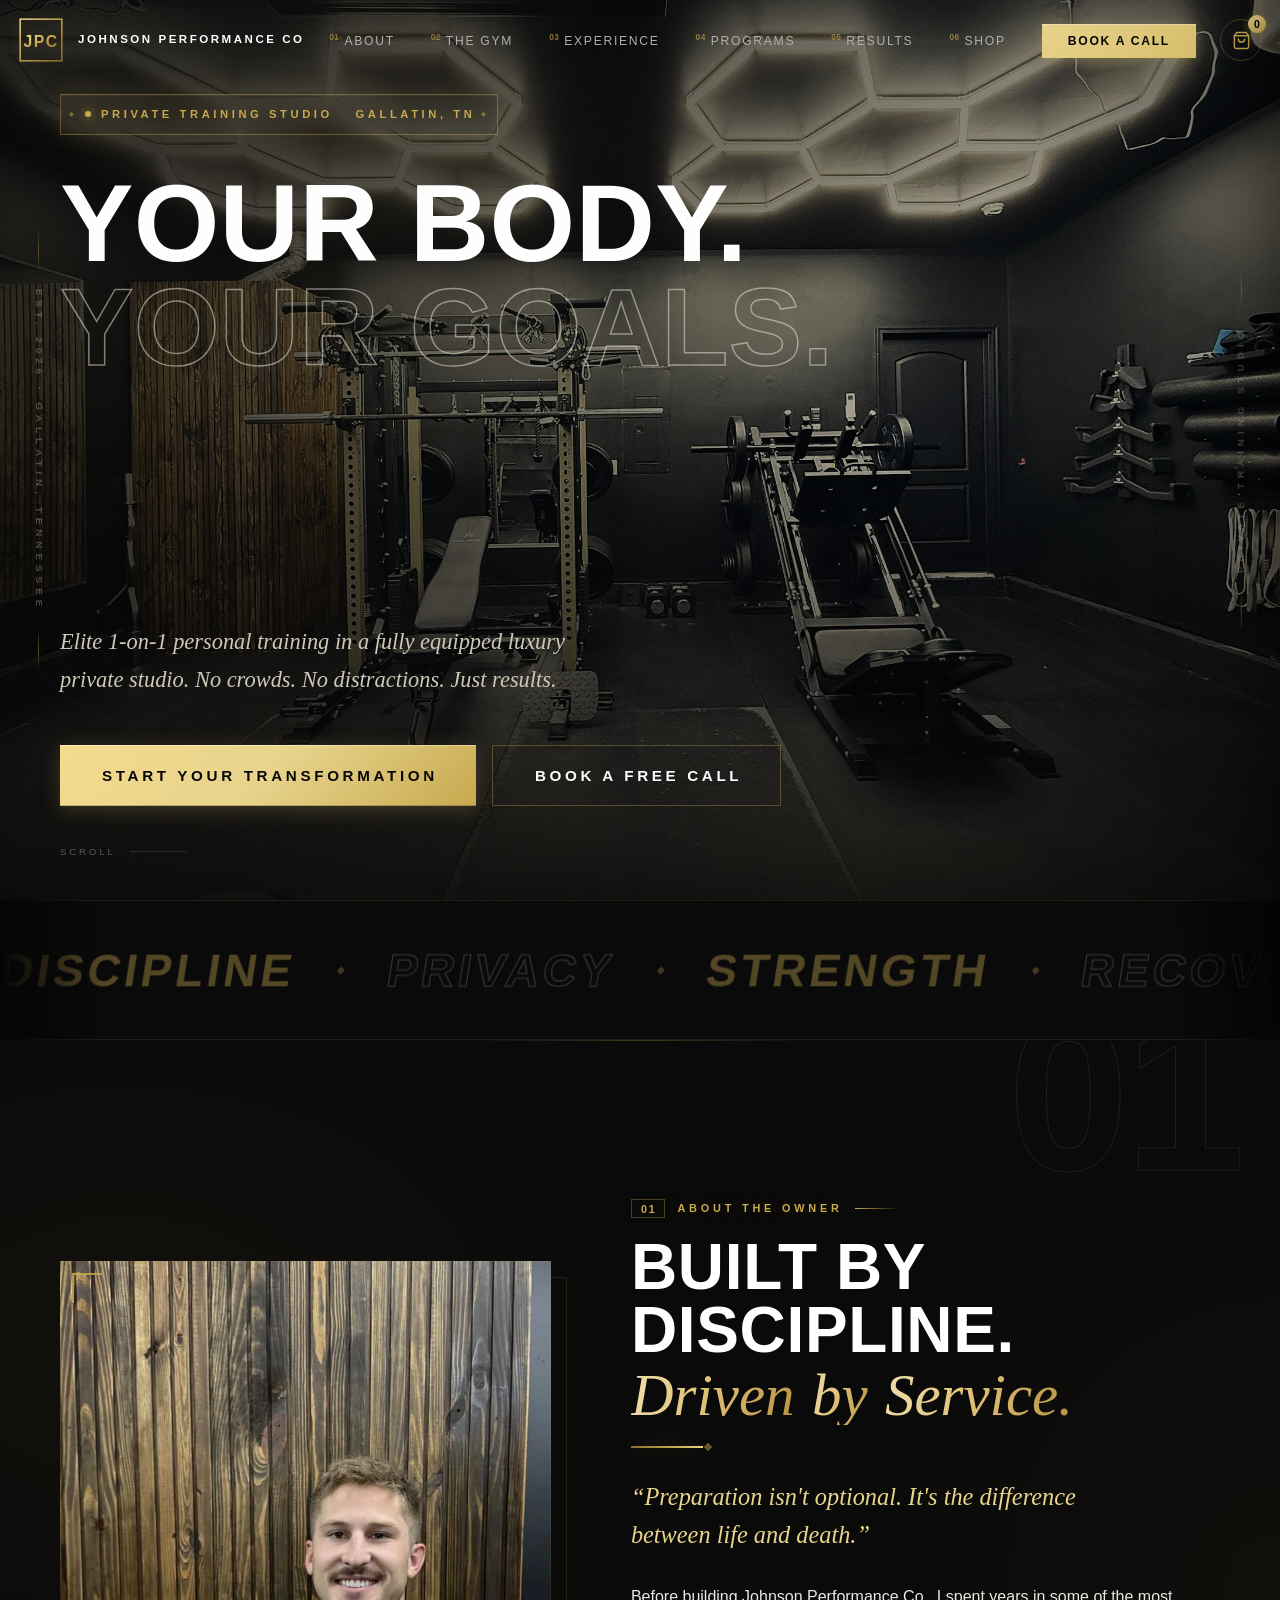
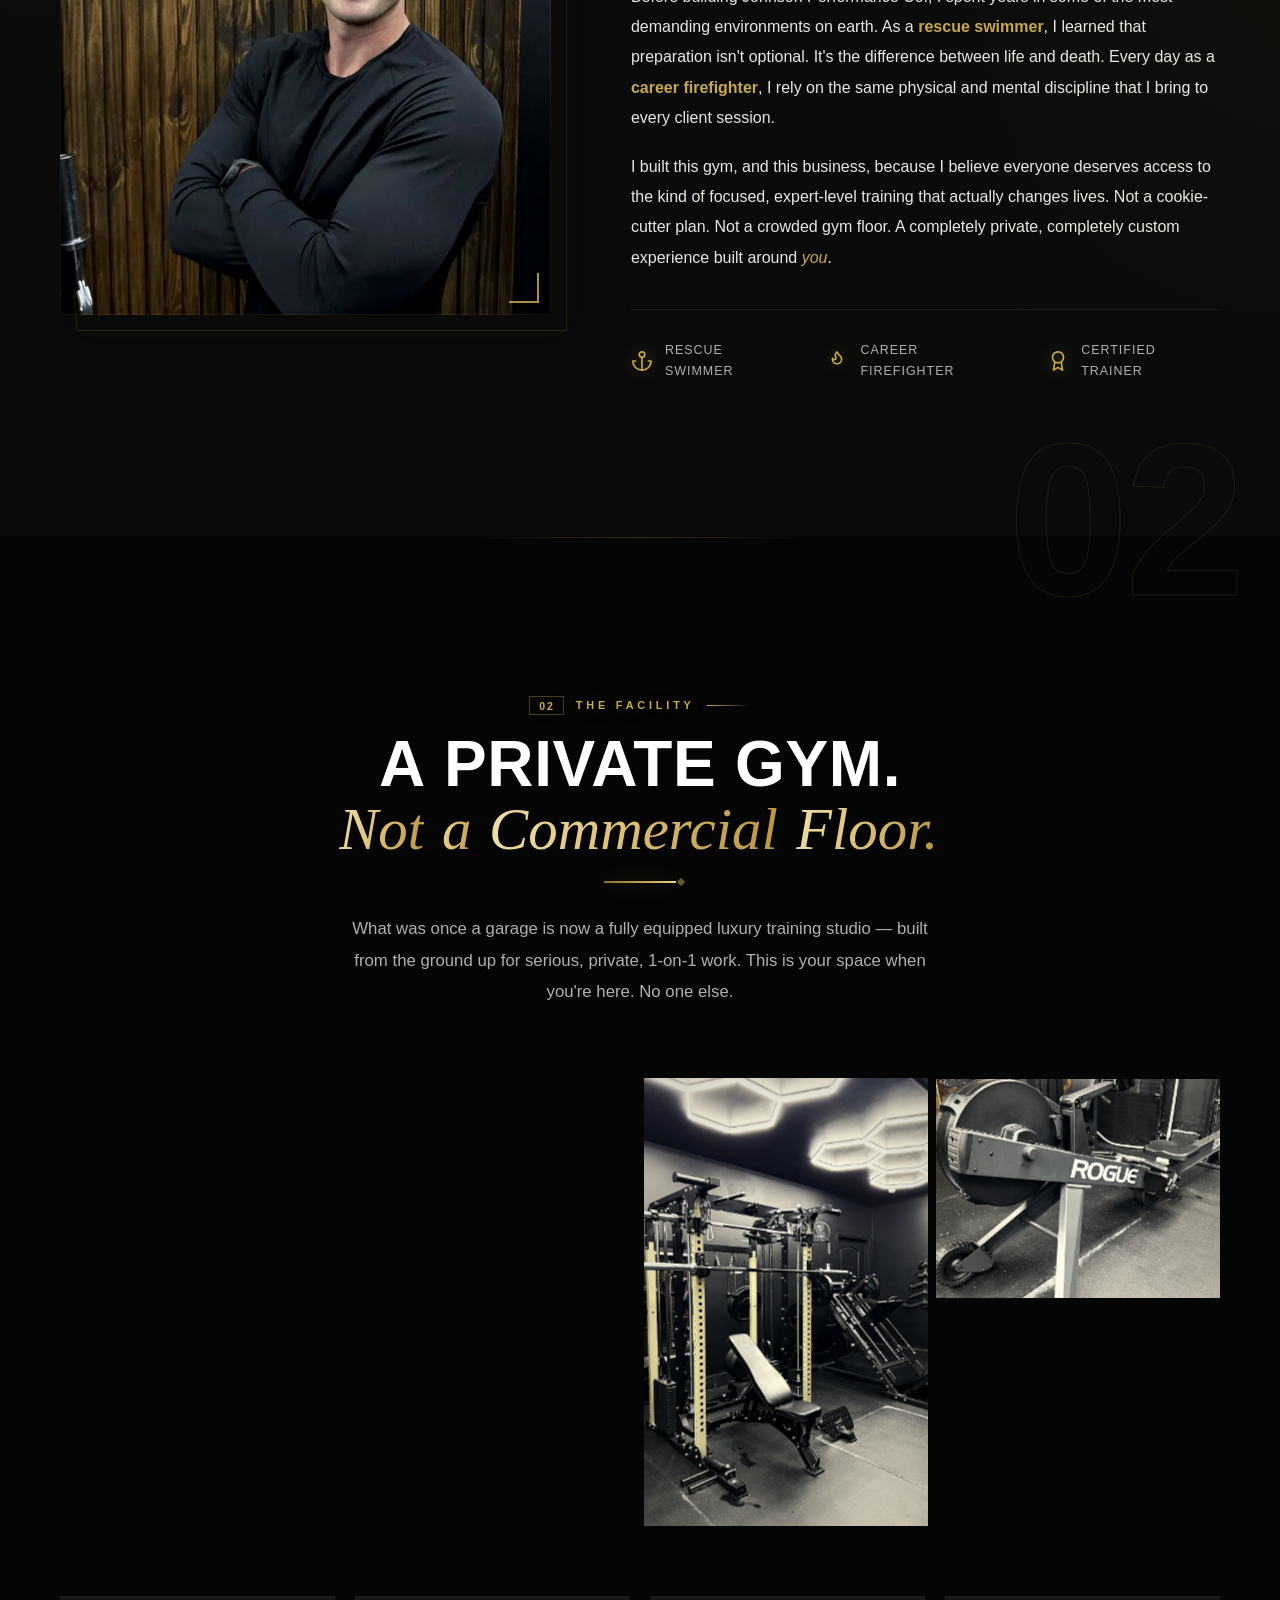
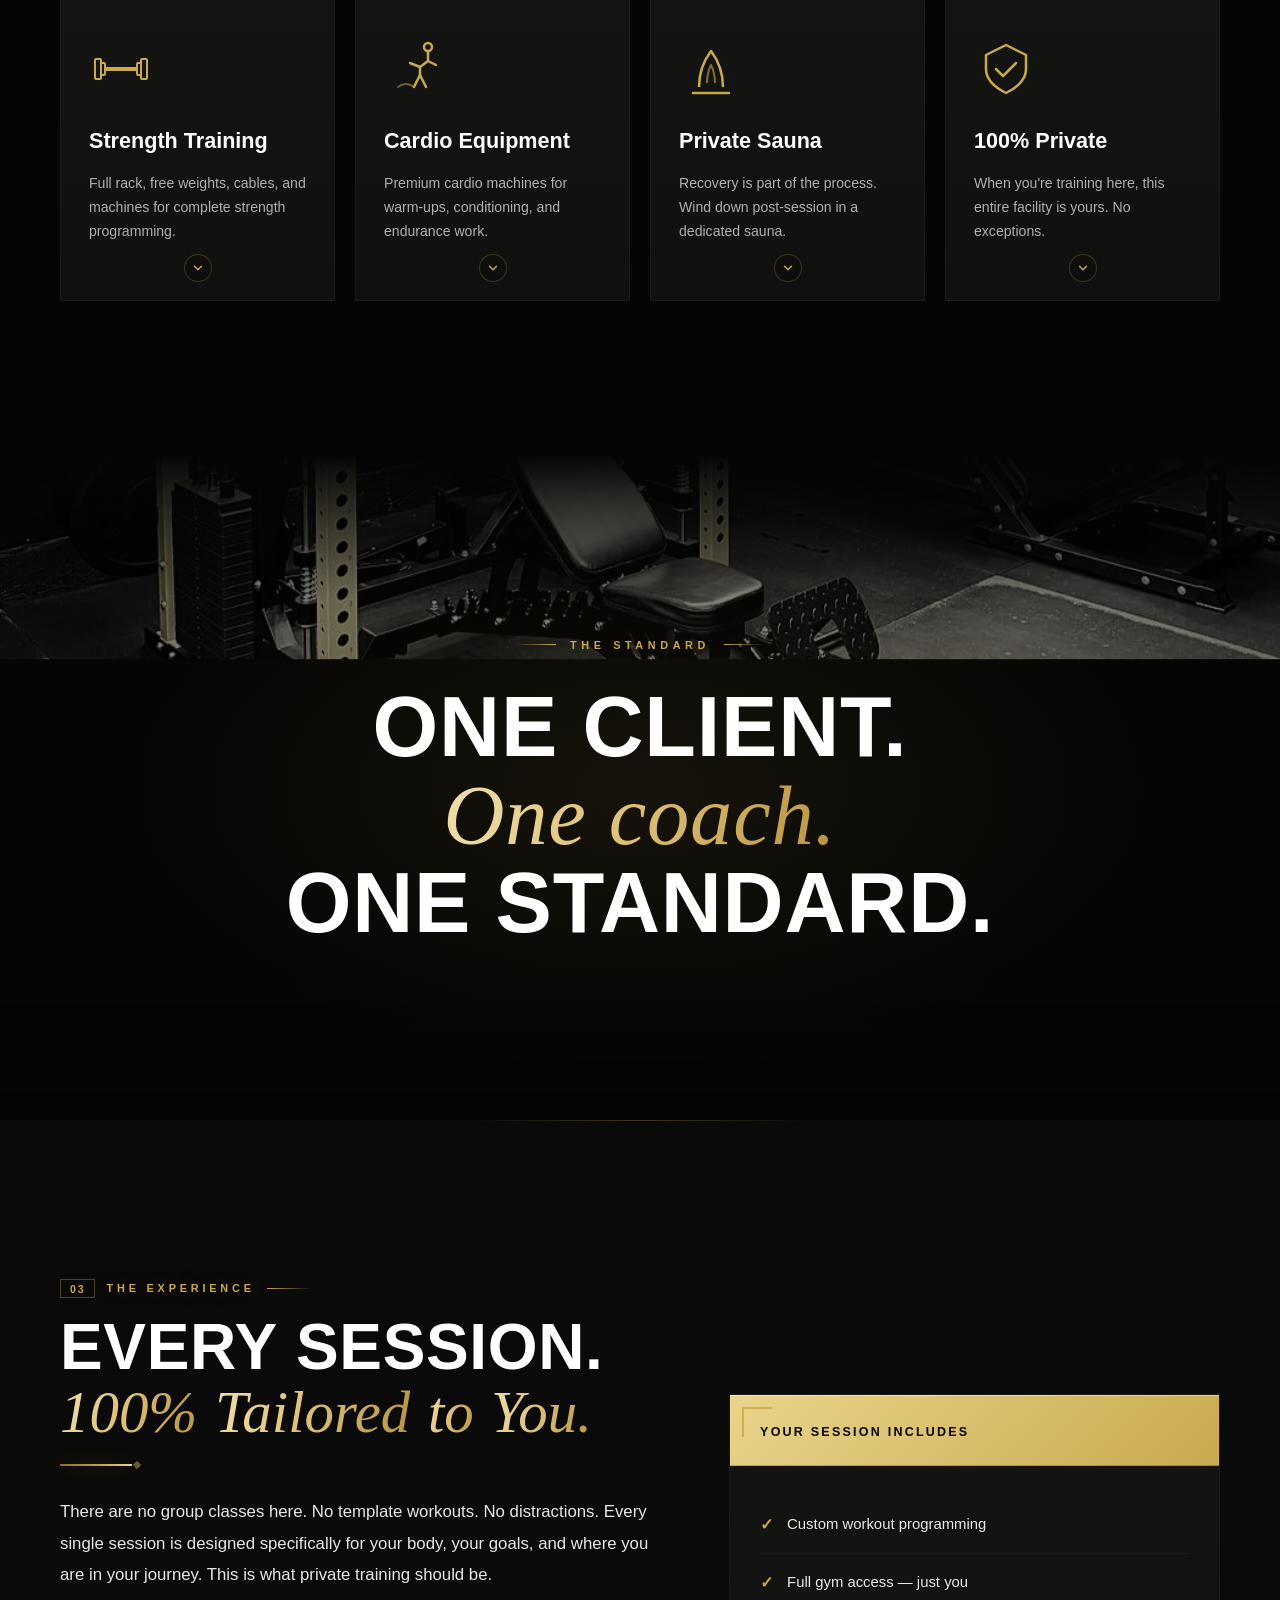
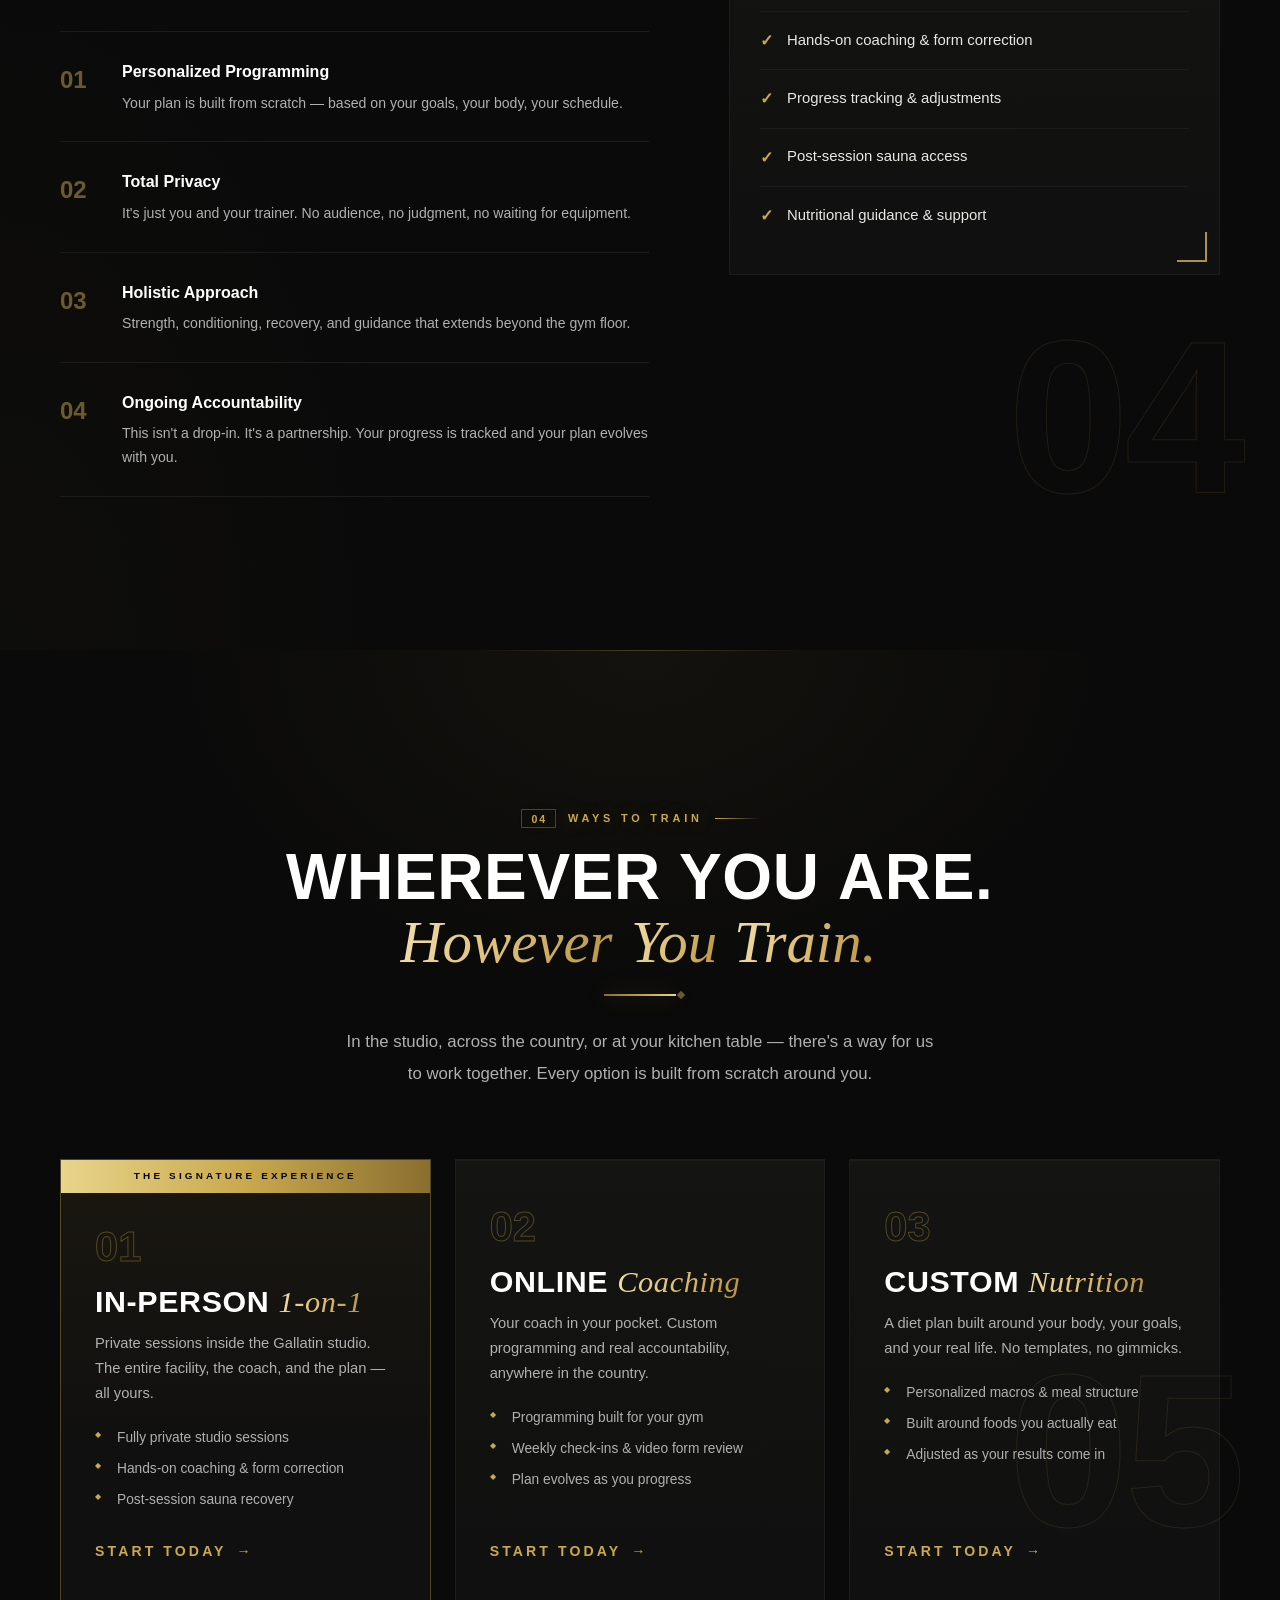
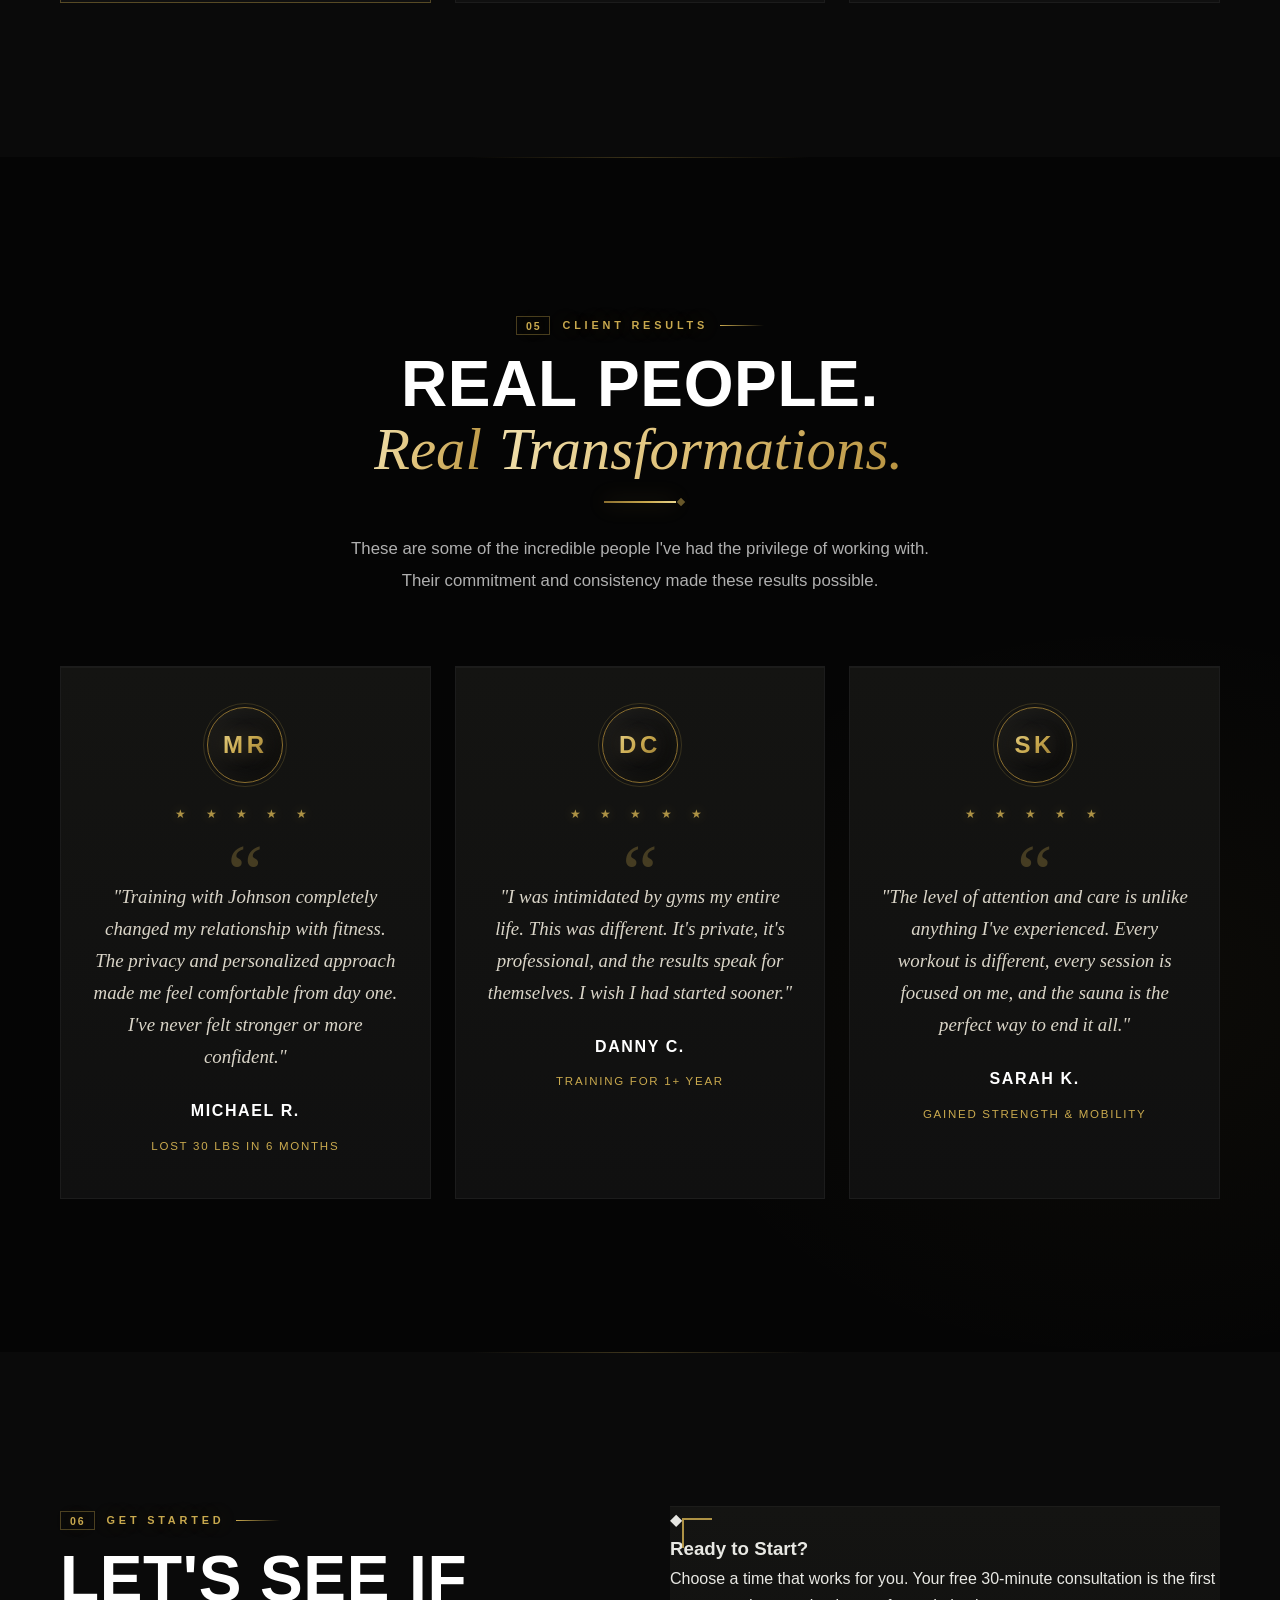
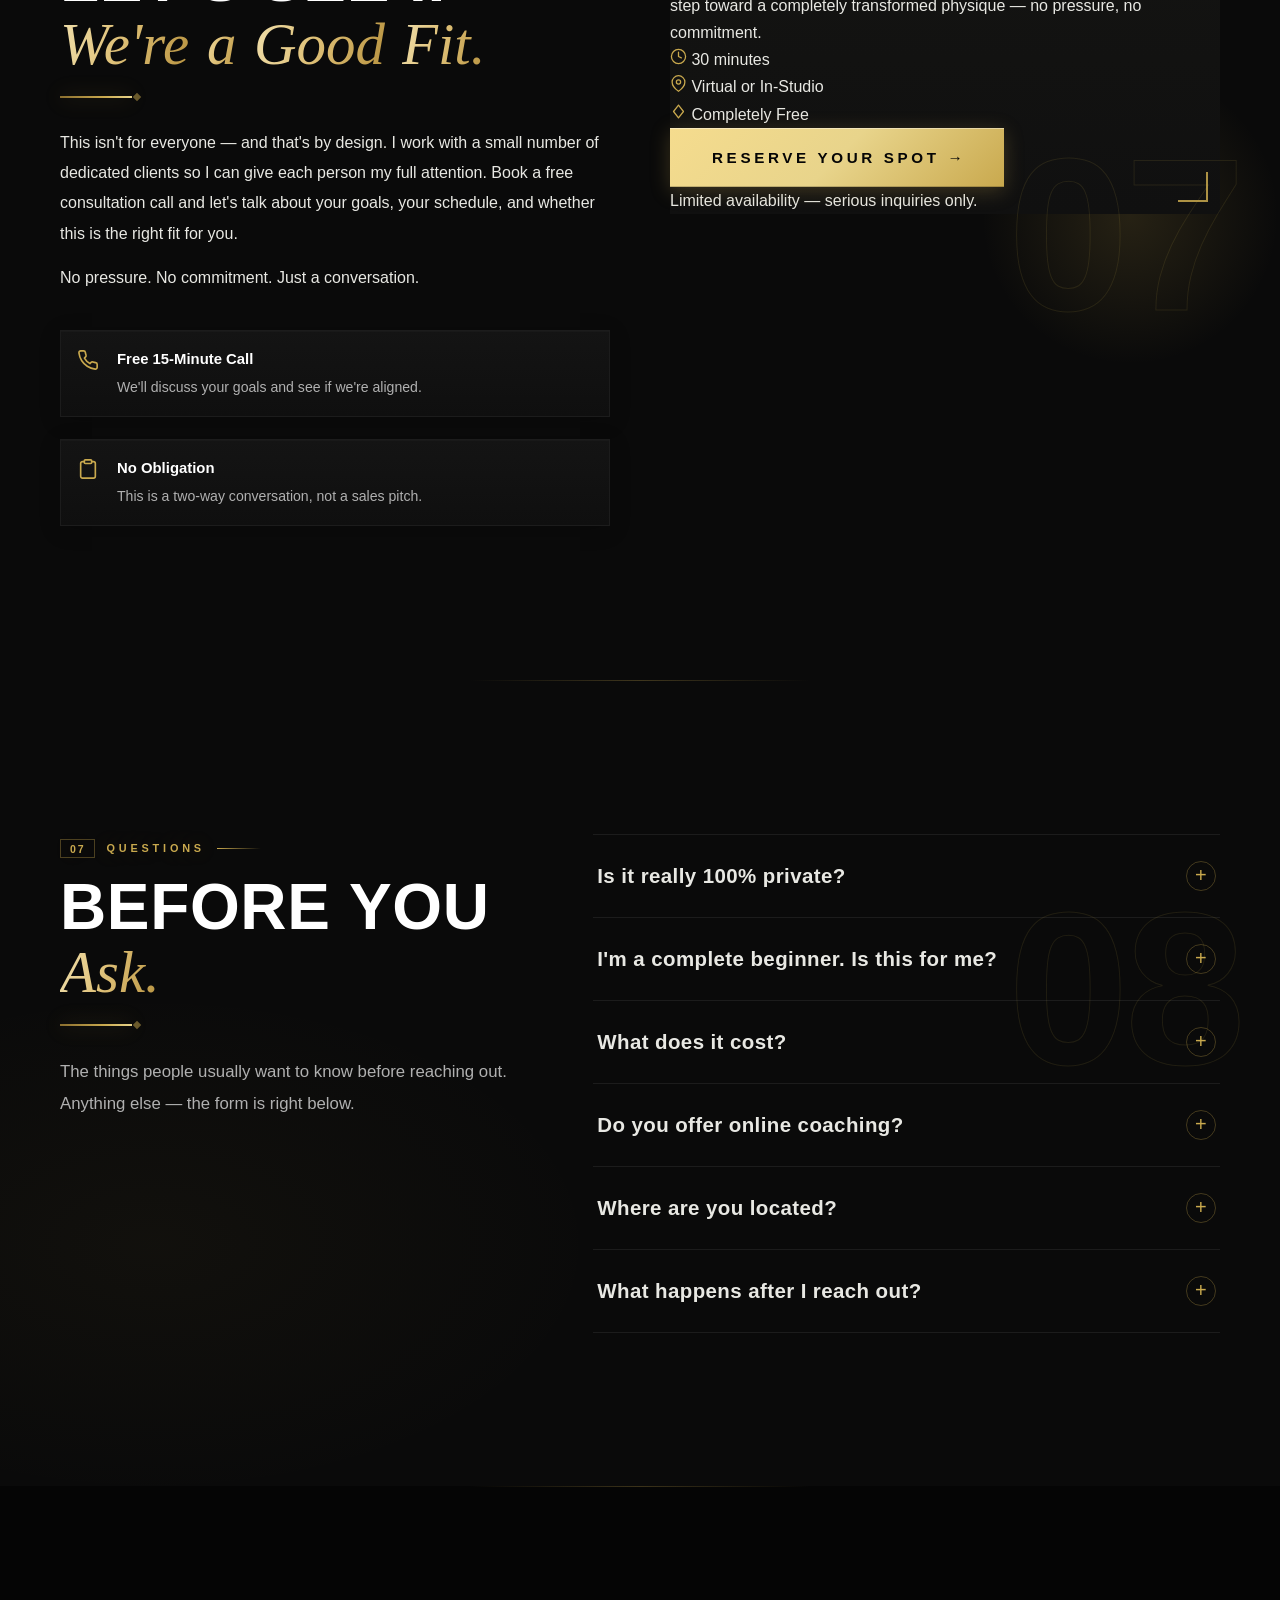
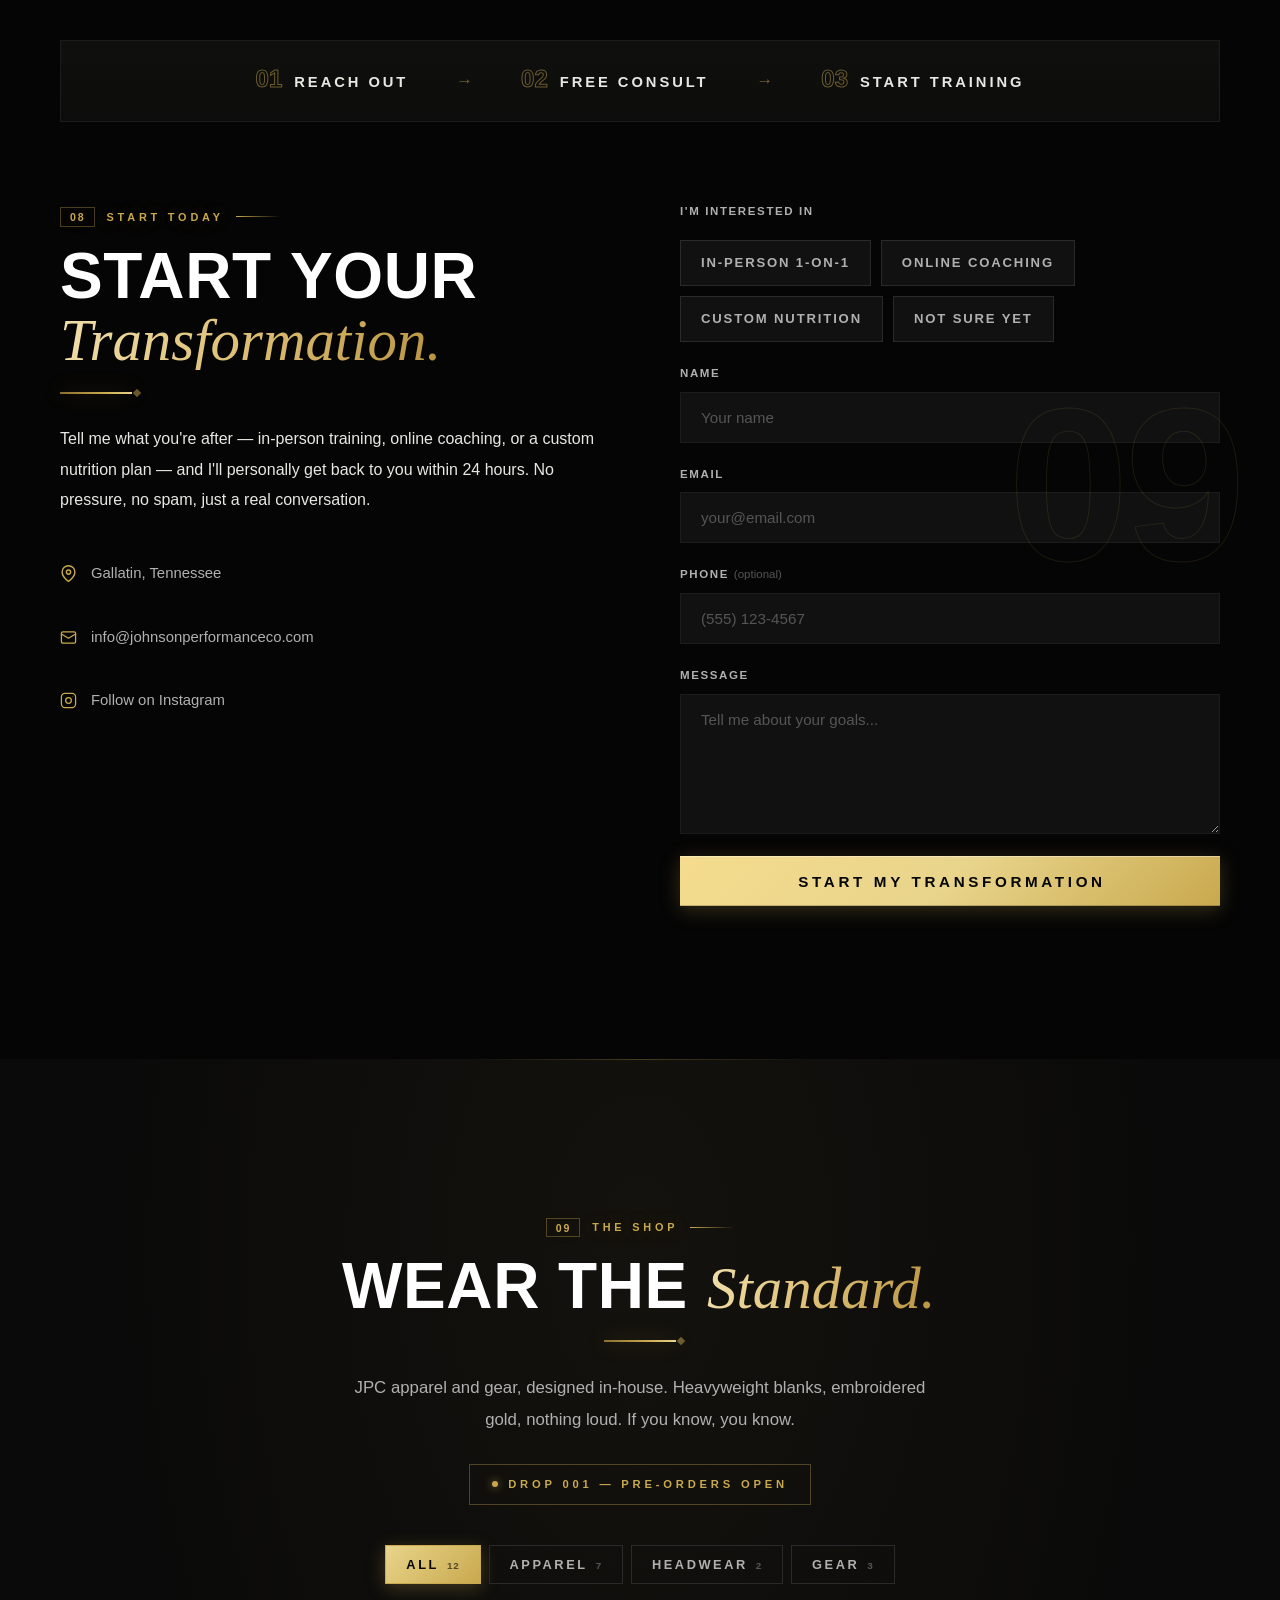
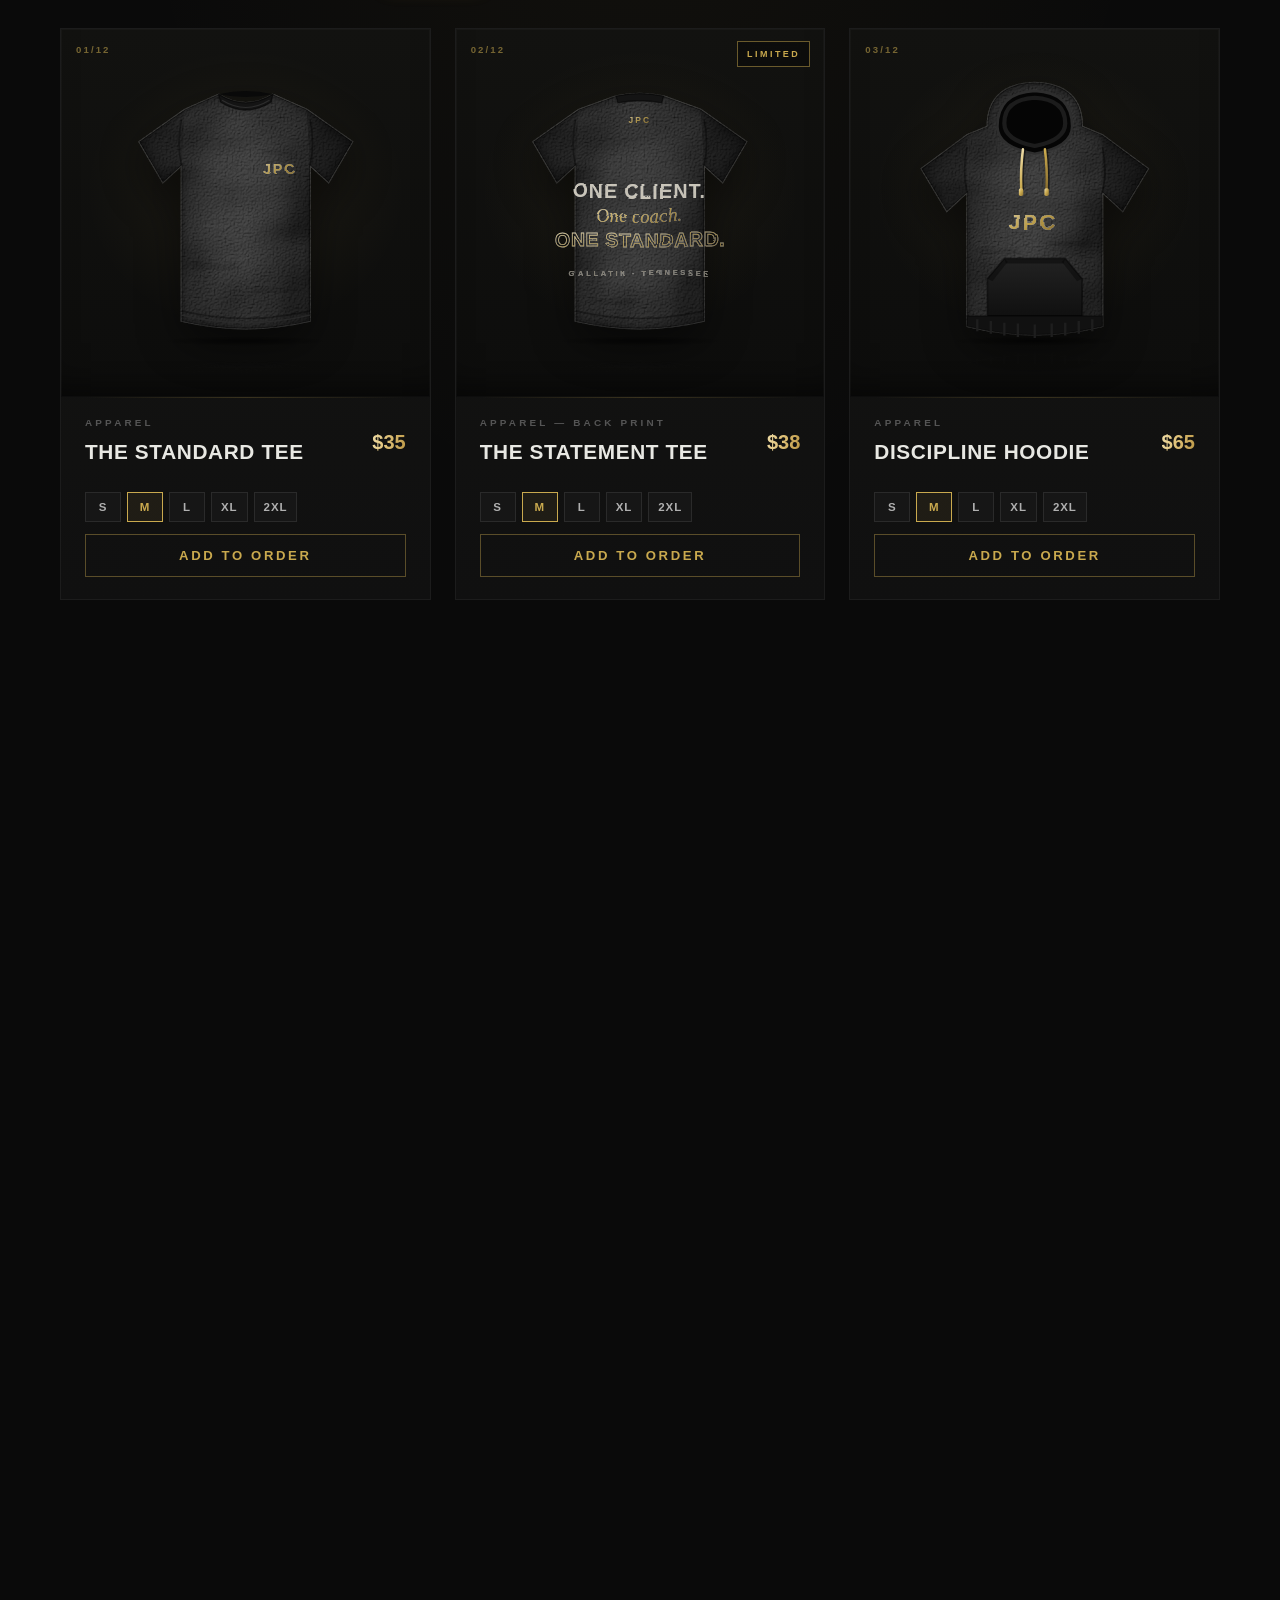
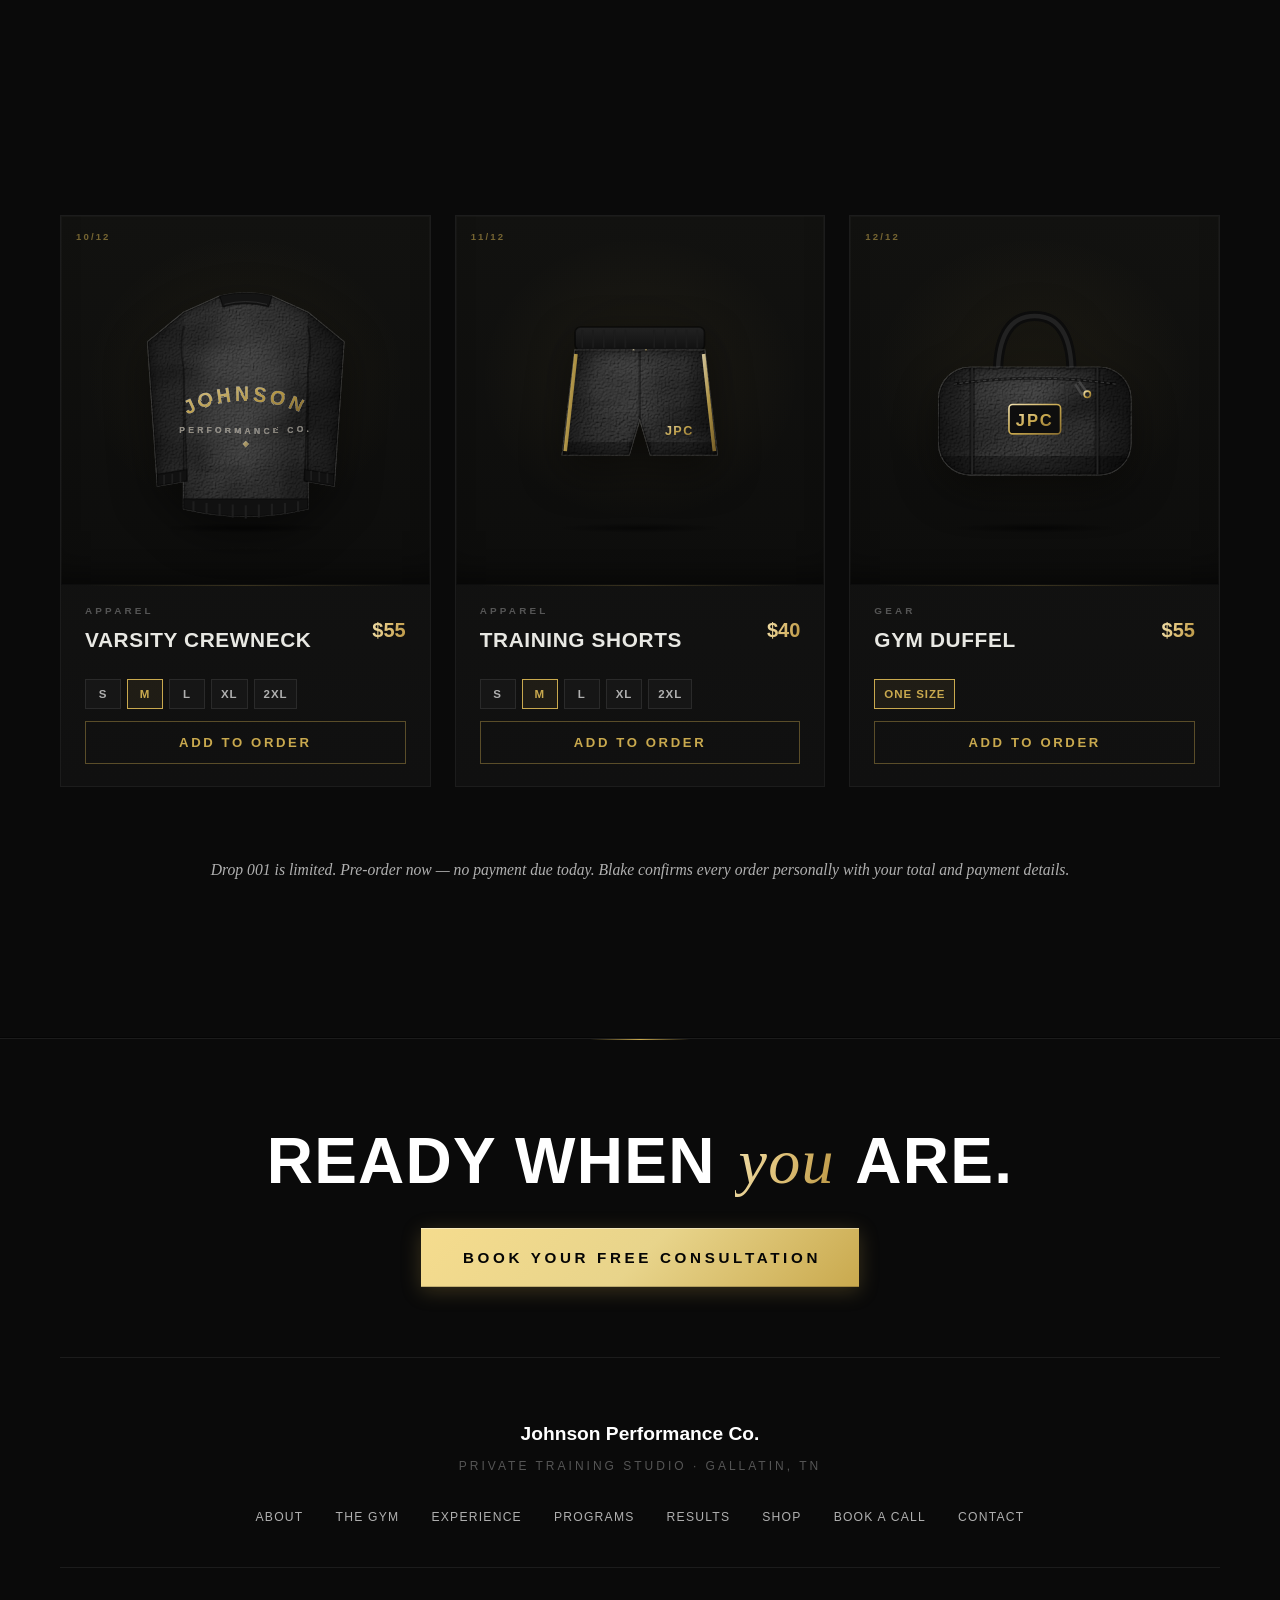
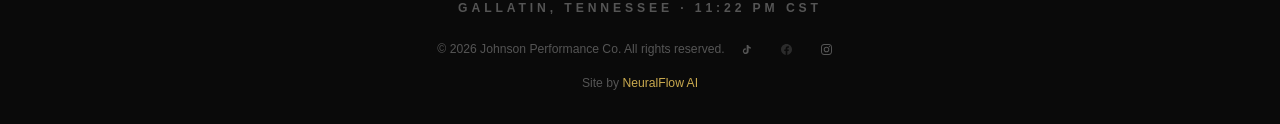
<file: index.html>
<!DOCTYPE html>
<html lang="en">
<head>
    <meta charset="UTF-8">
    <meta name="viewport" content="width=device-width, initial-scale=1.0, viewport-fit=cover">
    <meta name="apple-mobile-web-app-capable" content="yes">
    <meta name="apple-mobile-web-app-status-bar-style" content="black-translucent">

    <!-- Security headers -->
    <meta http-equiv="X-Content-Type-Options" content="nosniff">
    <meta http-equiv="Referrer-Policy" content="strict-origin-when-cross-origin">
    <meta http-equiv="Permissions-Policy" content="geolocation=(), microphone=(), camera=()">
    <meta http-equiv="X-Frame-Options" content="SAMEORIGIN">
    <meta http-equiv="Strict-Transport-Security" content="max-age=31536000; includeSubDomains">
    <meta http-equiv="Content-Security-Policy" content="default-src 'self'; script-src 'self' https://assets.calendly.com; style-src 'self' 'unsafe-inline' https://fonts.googleapis.com; font-src https://fonts.gstatic.com; img-src 'self' data:; frame-src https://www.google.com https://calendly.com; connect-src 'self' https://formspree.io; form-action https://formspree.io;">
    <meta name="robots" content="index, follow">
    <meta name="theme-color" content="#0A0A08">
    <meta name="format-detection" content="telephone=no">

    <title>Johnson Performance Co. | Private Personal Training · Gallatin, TN</title>
    <meta name="description" content="Book your free private training consultation in Gallatin, TN. Luxury 1-on-1 gym — custom programs, total privacy, real results. No crowds, no distractions.">
    <meta name="keywords" content="personal training, private gym, 1 on 1 training, luxury fitness, custom training program, Gallatin TN">
    <meta name="author" content="Johnson Performance Co.">
    <link rel="canonical" href="https://johnsonperformanceco.com">

    <!-- Open Graph (link previews in iMessage, Facebook, LinkedIn, etc.) -->
    <meta property="og:title" content="Johnson Performance Co. | Private Personal Training">
    <meta property="og:description" content="Book your free consultation — luxury 1-on-1 private training in Gallatin, TN. No crowds, no distractions, just results.">
    <meta property="og:type" content="website">
    <meta property="og:url" content="https://johnsonperformanceco.com">
    <meta property="og:image" content="https://johnsonperformanceco.com/images/og-image.jpg">
    <meta property="og:image:secure_url" content="https://johnsonperformanceco.com/images/og-image.jpg">
    <meta property="og:image:type" content="image/jpeg">
    <meta property="og:image:width" content="1200">
    <meta property="og:image:height" content="630">
    <meta property="og:image:alt" content="Johnson Performance Co. private training studio with luxury equipment">
    <meta property="og:locale" content="en_US">
    <meta property="og:site_name" content="Johnson Performance Co.">

    <!-- Twitter / X Card -->
    <meta name="twitter:card" content="summary_large_image">
    <meta name="twitter:title" content="Johnson Performance Co. | Private Personal Training">
    <meta name="twitter:description" content="Book your free consultation — luxury 1-on-1 private training in Gallatin, TN. No crowds, no distractions, just results.">
    <meta name="twitter:image" content="https://johnsonperformanceco.com/images/og-image.jpg">
    <meta name="twitter:image:alt" content="Johnson Performance Co. private training studio">

    <!-- Favicon -->
    <link rel="icon" type="image/svg+xml" href="brand/favicon.svg">
    <link rel="apple-touch-icon" sizes="180x180" href="images/apple-touch-icon.png">

    <!-- Preload critical assets -->
    <link rel="preload" href="images/hero-bg.webp" as="image" type="image/webp">
    <link rel="preload" href="images/owner-portrait.webp" as="image" type="image/webp">
    <link rel="preload" href="css/styles.css?v=21" as="style">

    <!-- Fonts -->
    <link rel="preconnect" href="https://fonts.googleapis.com">
    <link rel="preconnect" href="https://fonts.gstatic.com" crossorigin>
    <link href="https://fonts.googleapis.com/css2?family=Barlow+Condensed:wght@600;700;800&family=Inter:wght@400;500;600&family=Cormorant+Garamond:ital,wght@0,500;0,600;1,400;1,500&display=swap" rel="stylesheet">

    <!-- Styles -->
    <link rel="stylesheet" href="css/styles.css?v=21">

    <!-- Structured data -->
    <script type="application/ld+json">
    {
      "@context": "https://schema.org",
      "@type": "HealthClub",
      "name": "Johnson Performance Co.",
      "description": "Elite 1-on-1 private personal training in a luxury private gym. Gallatin, TN.",
      "url": "https://johnsonperformanceco.com",
      "image": "https://johnsonperformanceco.com/images/og-image.jpg",
      "contactPoint": {
        "@type": "ContactPoint",
        "contactType": "customer service",
        "url": "https://johnsonperformanceco.com/#contact"
      },
      "address": {
        "@type": "PostalAddress",
        "addressLocality": "Gallatin",
        "addressRegion": "TN",
        "addressCountry": "US"
      },
      "priceRange": "$$$",
      "areaServed": "Gallatin, TN and surrounding areas",
      "openingHoursSpecification": {
        "@type": "OpeningHoursSpecification",
        "dayOfWeek": ["Monday","Tuesday","Wednesday","Thursday","Friday","Saturday"],
        "opens": "06:00",
        "closes": "20:00"
      },
      "founder": {
        "@type": "Person",
        "name": "Blake Johnson",
        "jobTitle": "Owner & Head Trainer"
      },
      "amenityFeature": [
        {"@type": "LocationFeatureSpecification", "name": "Private Training Studio", "value": true},
        {"@type": "LocationFeatureSpecification", "name": "Sauna", "value": true},
        {"@type": "LocationFeatureSpecification", "name": "Strength Equipment", "value": true},
        {"@type": "LocationFeatureSpecification", "name": "Cardio Equipment", "value": true}
      ]
    }
    </script>
    <script type="application/ld+json">
    {
      "@context": "https://schema.org",
      "@type": "FAQPage",
      "mainEntity": [
        {
          "@type": "Question",
          "name": "Is it really 100% private?",
          "acceptedAnswer": {
            "@type": "Answer",
            "text": "Yes. When you train here, the entire facility is yours. No other clients, no strangers on the next machine, no waiting. Just you and your coach, door closed."
          }
        },
        {
          "@type": "Question",
          "name": "I'm a complete beginner. Is this for me?",
          "acceptedAnswer": {
            "@type": "Answer",
            "text": "Especially for you. Every program is built from scratch around your current level, and there's no gym floor full of people watching you learn. Beginners often see the fastest results because everything is customized from day one."
          }
        },
        {
          "@type": "Question",
          "name": "What does it cost?",
          "acceptedAnswer": {
            "@type": "Answer",
            "text": "Every program is custom, so pricing depends on what we build together. After your free consultation you'll get a clear recommendation with exact pricing — no surprises, no pressure, no lock-in gimmicks."
          }
        },
        {
          "@type": "Question",
          "name": "Do you offer online coaching?",
          "acceptedAnswer": {
            "@type": "Answer",
            "text": "Yes — custom programming, weekly check-ins, and video form review, wherever you are in the country. Custom nutrition plans are available both on their own and alongside any training option."
          }
        },
        {
          "@type": "Question",
          "name": "Where are you located?",
          "acceptedAnswer": {
            "@type": "Answer",
            "text": "Gallatin, Tennessee — serving clients from Gallatin, Hendersonville, Nashville, and the surrounding area. Online coaching is available anywhere."
          }
        },
        {
          "@type": "Question",
          "name": "What happens after I reach out?",
          "acceptedAnswer": {
            "@type": "Answer",
            "text": "You'll hear back from Blake personally within 24 hours to set up a free consultation — a real conversation about your goals, your schedule, and whether this is the right fit. If it is, you'll get a custom plan and a start date."
          }
        }
      ]
    }
    </script>
</head>
<body>

    <!-- ============================================ -->
    <!-- LOADER -->
    <!-- ============================================ -->
    <div class="loader" id="loader">
        <div class="loader__panel loader__panel--top"></div>
        <div class="loader__panel loader__panel--bottom"></div>
        <div class="loader__inner">
            <svg class="loader__mark" viewBox="0 0 64 64" aria-hidden="true">
                <defs>
                    <linearGradient id="ldG" x1="0%" y1="0%" x2="100%" y2="100%">
                        <stop offset="0%" stop-color="#F5E0A0"/>
                        <stop offset="50%" stop-color="#C8A84B"/>
                        <stop offset="100%" stop-color="#8A6E2F"/>
                    </linearGradient>
                </defs>
                <g stroke="url(#ldG)" stroke-width="3.5" fill="none">
                    <path d="M3,3 L13,3"/><path d="M3,3 L3,13"/>
                    <path d="M61,3 L51,3"/><path d="M61,3 L61,13"/>
                    <path d="M3,61 L13,61"/><path d="M3,61 L3,51"/>
                    <path d="M61,61 L51,61"/><path d="M61,61 L61,51"/>
                </g>
                <text x="32" y="42" font-family="'Barlow Condensed', 'Arial Narrow', sans-serif" font-size="22" font-weight="800" fill="url(#ldG)" text-anchor="middle" letter-spacing="2">JPC</text>
            </svg>
            <span class="loader__count" id="loaderCount">00</span>
            <span class="loader__text">Johnson Performance Co.</span>
        </div>
    </div>


    <!-- ============================================ -->
    <!-- NAVIGATION -->
    <!-- ============================================ -->
    <nav class="nav" id="nav">
        <div class="nav__progress" id="navProgress"></div>
        <a href="#hero" class="nav__logo" aria-label="Johnson Performance Co. home">
            <span class="nav__logo-mark" aria-hidden="true">
                <svg viewBox="0 0 64 64" xmlns="http://www.w3.org/2000/svg">
                    <defs>
                        <linearGradient id="navG" x1="0%" y1="0%" x2="100%" y2="100%">
                            <stop offset="0%" stop-color="#F5E0A0"/>
                            <stop offset="50%" stop-color="#C8A84B"/>
                            <stop offset="100%" stop-color="#8A6E2F"/>
                        </linearGradient>
                    </defs>
                    <rect x="3" y="3" width="58" height="58" fill="none" stroke="url(#navG)" stroke-width="2"/>
                    <g stroke="url(#navG)" stroke-width="3.5" fill="none">
                        <path d="M3,3 L13,3"/><path d="M3,3 L3,13"/>
                        <path d="M61,3 L51,3"/><path d="M61,3 L61,13"/>
                        <path d="M3,61 L13,61"/><path d="M3,61 L3,51"/>
                        <path d="M61,61 L51,61"/><path d="M61,61 L61,51"/>
                    </g>
                    <text x="32" y="42" font-family="'Barlow Condensed', 'Arial Narrow', sans-serif"
                          font-size="22" font-weight="800" fill="url(#navG)"
                          text-anchor="middle" letter-spacing="2">JPC</text>
                </svg>
            </span>
            <span class="nav__logo-text">Johnson Performance Co</span>
        </a>
        <button class="nav__toggle" id="navToggle" aria-label="Toggle menu">
            <span></span>
            <span></span>
            <span></span>
        </button>
        <ul class="nav__menu" id="navMenu">
            <li><a href="#about" class="nav__link">About</a></li>
            <li><a href="#facility" class="nav__link">The Gym</a></li>
            <li><a href="#experience" class="nav__link">Experience</a></li>
            <li><a href="#programs" class="nav__link">Programs</a></li>
            <li><a href="#results" class="nav__link">Results</a></li>
            <li><a href="#shop" class="nav__link">Shop</a></li>
            <li><a href="https://calendly.com/blake-johnsonperformanceco/30min" target="_blank" rel="noopener noreferrer" class="nav__link nav__link--cta">Book a Call</a></li>
        </ul>
        <button class="nav__cart" id="cartOpen" aria-label="Your order">
            <svg viewBox="0 0 24 24" fill="none" stroke="currentColor" stroke-width="1.8" stroke-linecap="round" stroke-linejoin="round" width="19" height="19" aria-hidden="true"><path d="M6 2 3 6v14a2 2 0 0 0 2 2h14a2 2 0 0 0 2-2V6l-3-4z"/><path d="M3 6h18"/><path d="M16 10a4 4 0 0 1-8 0"/></svg>
            <span class="nav__cart-count" id="cartCount" hidden>0</span>
        </button>
    </nav>

    <!-- ============================================ -->
    <!-- HERO -->
    <!-- ============================================ -->
    <section class="hero" id="hero">
        <div class="hero__bg">
            <div class="hero__bg-placeholder"></div>
            <div class="hero__overlay"></div>
        </div>
        <div class="hero__particles"></div>
        <div class="hero__content">
            <div class="hero__badge reveal">
                <span class="hero__badge-dot" aria-hidden="true"></span>
                Private Training Studio
                <span class="hero__badge-divider" aria-hidden="true">·</span>
                Gallatin, TN
            </div>
            <h1 class="hero__title reveal">
                <span class="hero__title-line">Your Body.</span>
                <span class="hero__title-line hero__title-line--outline">Your Goals.</span>
                <span class="hero__title-line hero__title-line--gold">Your Private Gym.</span>
            </h1>
            <p class="hero__sub reveal">
                Elite 1-on-1 personal training in a fully equipped luxury private studio. 
                No crowds. No distractions. Just results.
            </p>
            <div class="hero__actions reveal">
                <a href="#contact" class="btn btn--gold">Start Your Transformation</a>
                <a href="https://calendly.com/blake-johnsonperformanceco/30min" target="_blank" rel="noopener noreferrer" class="btn btn--ghost">Book a Free Call</a>
            </div>
        </div>
        <div class="hero__scroll">
            <span>Scroll</span>
            <div class="hero__scroll-line"></div>
        </div>
        <div class="hero__rail hero__rail--left" aria-hidden="true">Est. 2026 · Gallatin, Tennessee</div>
        <div class="hero__rail hero__rail--right" aria-hidden="true">Private Training Studio</div>
    </section>

    <!-- ETHOS MARQUEE -->
    <div class="marquee" aria-hidden="true">
        <div class="marquee__track">
            <div class="marquee__half">
                <span class="marquee__item">Discipline</span>
                <span class="marquee__sep">◆</span>
                <span class="marquee__item marquee__item--outline">Privacy</span>
                <span class="marquee__sep">◆</span>
                <span class="marquee__item">Strength</span>
                <span class="marquee__sep">◆</span>
                <span class="marquee__item marquee__item--outline">Recovery</span>
                <span class="marquee__sep">◆</span>
                <span class="marquee__item">Results</span>
                <span class="marquee__sep">◆</span>
            </div>
            <div class="marquee__half">
                <span class="marquee__item">Discipline</span>
                <span class="marquee__sep">◆</span>
                <span class="marquee__item marquee__item--outline">Privacy</span>
                <span class="marquee__sep">◆</span>
                <span class="marquee__item">Strength</span>
                <span class="marquee__sep">◆</span>
                <span class="marquee__item marquee__item--outline">Recovery</span>
                <span class="marquee__sep">◆</span>
                <span class="marquee__item">Results</span>
                <span class="marquee__sep">◆</span>
            </div>
        </div>
    </div>

    <!-- ============================================ -->
    <!-- ABOUT -->
    <!-- ============================================ -->
    <section class="section about" id="about">
        <span class="ghost-num" aria-hidden="true" data-parallax="0.07">01</span>
        <div class="container">
            <div class="about__grid">
                <div class="about__image-col reveal">
                    <div class="about__image-frame">
                        <i class="bracket bracket--tl" aria-hidden="true"></i>
                        <i class="bracket bracket--br" aria-hidden="true"></i>
                        <picture>
                            <source srcset="images/owner-portrait.webp" type="image/webp">
                            <img src="images/owner-portrait.jpg" alt="Johnson Performance Co. Owner" width="900" height="1200" loading="eager" decoding="async">
                        </picture>
                    </div>
                    <div class="about__image-accent"></div>
                </div>
                <div class="about__text-col">
                    <span class="section__label reveal" data-num="01">About the Owner</span>
                    <h2 class="section__title reveal">Built by Discipline.<br><em class="accent">Driven by Service.</em></h2>
                    <div class="gold-rule reveal"></div>
                    <p class="about__lede reveal">&ldquo;Preparation isn't optional. It's the difference between life and death.&rdquo;</p>
                    <p class="about__bio reveal">
                        Before building Johnson Performance Co., I spent years in some of the most
                        demanding environments on earth. As a <strong>rescue swimmer</strong>, I learned
                        that preparation isn't optional. It's the difference between life and death.
                        Every day as a <strong>career firefighter</strong>, I rely on the same physical
                        and mental discipline that I bring to every client session.
                    </p>
                    <p class="about__bio reveal">
                        I built this gym, and this business, because I believe everyone deserves
                        access to the kind of focused, expert-level training that actually changes lives.
                        Not a cookie-cutter plan. Not a crowded gym floor. A completely private,
                        completely custom experience built around <em>you</em>.
                    </p>
                    <div class="about__stats reveal">
                        <div class="about__stat">
                            <span class="about__stat-icon" aria-hidden="true">
                                <svg viewBox="0 0 24 24" fill="none" stroke="currentColor" stroke-width="1.8" stroke-linecap="round" stroke-linejoin="round"><circle cx="12" cy="5" r="3"/><path d="M12 22V8"/><path d="M5 12H2a10 10 0 0 0 20 0h-3"/></svg>
                            </span>
                            <span class="about__stat-label">Rescue Swimmer</span>
                        </div>
                        <div class="about__stat">
                            <span class="about__stat-icon" aria-hidden="true">
                                <svg viewBox="0 0 24 24" fill="none" stroke="currentColor" stroke-width="1.8" stroke-linecap="round" stroke-linejoin="round"><path d="M12 2c1 3 2.5 3.5 3.5 4.5A5 5 0 0 1 17 10a5 5 0 1 1-10 0c0-.3 0-.6.1-.9a2 2 0 1 0 3.3-2C9 5.5 11 3.5 12 2z"/><path d="M12 14a7 7 0 0 0-7 7h14a7 7 0 0 0-7-7z" opacity="0"/></svg>
                            </span>
                            <span class="about__stat-label">Career Firefighter</span>
                        </div>
                        <div class="about__stat">
                            <span class="about__stat-icon" aria-hidden="true">
                                <svg viewBox="0 0 24 24" fill="none" stroke="currentColor" stroke-width="1.8" stroke-linecap="round" stroke-linejoin="round"><circle cx="12" cy="8" r="6"/><path d="M15.5 13.5 17 22l-5-3-5 3 1.5-8.5"/></svg>
                            </span>
                            <span class="about__stat-label">Certified Trainer</span>
                        </div>
                    </div>
                </div>
            </div>
        </div>
    </section>

    <!-- BARBELL DIVIDER -->
    <div class="section-divider">
        <div class="section-divider__plate"></div>
        <div class="section-divider__plate--sm"></div>
        <div class="section-divider__bar"></div>
        <div class="section-divider__grip"></div>
        <div class="section-divider__bar"></div>
        <div class="section-divider__plate--sm"></div>
        <div class="section-divider__plate"></div>
    </div>

    <!-- ============================================ -->
    <!-- FACILITY -->
    <!-- ============================================ -->
    <section class="section facility" id="facility">
        <span class="ghost-num" aria-hidden="true" data-parallax="0.07">02</span>
        <div class="container">
            <div class="facility__header">
                <span class="section__label reveal" data-num="02">The Facility</span>
                <h2 class="section__title reveal">A Private Gym.<br><em class="accent">Not a Commercial Floor.</em></h2>
                <div class="gold-rule reveal"></div>
                <p class="section__intro reveal">
                    What was once a garage is now a fully equipped luxury training studio — 
                    built from the ground up for serious, private, 1-on-1 work. This is your 
                    space when you're here. No one else.
                </p>
            </div>

            <div class="facility__gallery reveal">
                <!-- Replace these with actual gym photos -->
                <div class="facility__photo facility__photo--large" data-caption="The Studio Floor">
                    <picture>
                        <source srcset="images/gym-wide.webp" type="image/webp">
                        <img src="images/gym-wide.jpg" alt="Johnson Performance Co. Private Gym" width="1200" height="1600" loading="lazy" decoding="async">
                    </picture>
                </div>
                <div class="facility__photo facility__photo--tall" data-caption="Strength Area">
                    <picture>
                        <source srcset="images/strength-area.webp" type="image/webp">
                        <img src="images/strength-area.jpg" alt="Strength training rack with cables, free weights, and adjustable bench" width="1050" height="1400" loading="lazy" decoding="async">
                    </picture>
                </div>
                <div class="facility__photo" data-caption="Conditioning">
                    <picture>
                        <source srcset="images/cardio-rower.webp" type="image/webp">
                        <img src="images/cardio-rower.jpg" alt="Rogue Echo rower for conditioning and endurance training" width="1050" height="1400" loading="lazy" decoding="async">
                    </picture>
                </div>
                <div class="facility__photo" data-caption="Cedar Sauna">
                    <picture>
                        <source srcset="images/sauna.webp" type="image/webp">
                        <img src="images/sauna.jpg" alt="Private cedar sauna for post-session recovery" width="1400" height="1050" loading="lazy" decoding="async">
                    </picture>
                </div>
            </div>

            <div class="facility__features reveal">
                <div class="facility__feature facility__feature--strength" tabindex="0" role="button" aria-expanded="false">
                    <div class="facility__feature-icon facility__feature-icon--strength">
                        <svg viewBox="0 0 64 64" fill="none" xmlns="http://www.w3.org/2000/svg" aria-hidden="true">
                            <rect class="anim-plate anim-plate--outer-l" x="6" y="22" width="6" height="20" rx="1" stroke="currentColor" stroke-width="2"/>
                            <rect class="anim-plate anim-plate--inner-l" x="12" y="26" width="4" height="12" rx="1" stroke="currentColor" stroke-width="2"/>
                            <rect class="anim-bar" x="16" y="30" width="32" height="4" rx="1" fill="currentColor"/>
                            <rect class="anim-plate anim-plate--inner-r" x="48" y="26" width="4" height="12" rx="1" stroke="currentColor" stroke-width="2"/>
                            <rect class="anim-plate anim-plate--outer-r" x="52" y="22" width="6" height="20" rx="1" stroke="currentColor" stroke-width="2"/>
                        </svg>
                    </div>
                    <h3>Strength Training</h3>
                    <p>Full rack, free weights, cables, and machines for complete strength programming.</p>
                    <div class="facility__feature-detail"><div class="facility__feature-detail-inner">
                        <p>Full power rack with safety bars, dual adjustable cable system, dumbbells from 5–80 lbs, adjustable bench, specialty bars, and bumper plates. Whether you're chasing your first pull-up or your next PR, every movement pattern is covered — and every program is built around your specific goals.</p>
                    </div></div>
                    <span class="facility__feature-chevron" aria-hidden="true">
                        <svg viewBox="0 0 24 24" fill="none" stroke="currentColor" stroke-width="2.5" stroke-linecap="round" stroke-linejoin="round" width="14" height="14"><polyline points="6 9 12 15 18 9"/></svg>
                    </span>
                </div>
                <div class="facility__feature facility__feature--cardio" tabindex="0" role="button" aria-expanded="false">
                    <div class="facility__feature-icon facility__feature-icon--cardio">
                        <svg viewBox="0 0 64 64" fill="none" xmlns="http://www.w3.org/2000/svg" aria-hidden="true">
                            <g class="anim-runner">
                                <path d="M44 14 L44 24 M44 24 L52 28 M44 24 L36 30 L36 38 M36 30 L26 26" stroke="currentColor" stroke-width="2.5" stroke-linecap="round" stroke-linejoin="round"/>
                                <path class="anim-leg anim-leg--front" d="M36 38 L42 50" stroke="currentColor" stroke-width="2.5" stroke-linecap="round" stroke-linejoin="round"/>
                                <path class="anim-leg anim-leg--back" d="M36 38 L30 50" stroke="currentColor" stroke-width="2.5" stroke-linecap="round" stroke-linejoin="round"/>
                                <circle cx="44" cy="10" r="4" stroke="currentColor" stroke-width="2.5"/>
                            </g>
                            <path class="anim-ground" d="M14 50 Q22 44 30 50" stroke="currentColor" stroke-width="2" stroke-linecap="round" opacity="0.5"/>
                        </svg>
                    </div>
                    <h3>Cardio Equipment</h3>
                    <p>Premium cardio machines for warm-ups, conditioning, and endurance work.</p>
                    <div class="facility__feature-detail"><div class="facility__feature-detail-inner">
                        <p>Rogue Echo rower, treadmill, and assault bike for everything from low-impact recovery sessions to brutal HIIT finishers. Cardio that actually serves your strength training instead of competing with it — programmed to support your goals, not random sweat for sweat's sake.</p>
                    </div></div>
                    <span class="facility__feature-chevron" aria-hidden="true">
                        <svg viewBox="0 0 24 24" fill="none" stroke="currentColor" stroke-width="2.5" stroke-linecap="round" stroke-linejoin="round" width="14" height="14"><polyline points="6 9 12 15 18 9"/></svg>
                    </span>
                </div>
                <div class="facility__feature facility__feature--sauna" tabindex="0" role="button" aria-expanded="false">
                    <div class="facility__feature-icon facility__feature-icon--sauna">
                        <svg viewBox="0 0 64 64" fill="none" xmlns="http://www.w3.org/2000/svg" aria-hidden="true">
                            <path class="anim-flame anim-flame--outer" d="M20 50 Q20 30 32 14 Q44 30 44 50" stroke="currentColor" stroke-width="2.5" stroke-linejoin="round"/>
                            <path class="anim-flame anim-flame--inner" d="M28 46 Q28 36 32 28 Q36 36 36 46" stroke="currentColor" stroke-width="2" stroke-linejoin="round" opacity="0.6"/>
                            <path class="anim-flame-base" d="M14 56 L50 56" stroke="currentColor" stroke-width="2.5" stroke-linecap="round"/>
                        </svg>
                    </div>
                    <h3>Private Sauna</h3>
                    <p>Recovery is part of the process. Wind down post-session in a dedicated sauna.</p>
                    <div class="facility__feature-detail"><div class="facility__feature-detail-inner">
                        <p>A traditional cedar-wood sauna built for post-session recovery. 15–20 minutes after a hard workout improves circulation, reduces soreness, and primes your nervous system for the next session. Wind down in complete privacy — included with every session, no extra cost.</p>
                    </div></div>
                    <span class="facility__feature-chevron" aria-hidden="true">
                        <svg viewBox="0 0 24 24" fill="none" stroke="currentColor" stroke-width="2.5" stroke-linecap="round" stroke-linejoin="round" width="14" height="14"><polyline points="6 9 12 15 18 9"/></svg>
                    </span>
                </div>
                <div class="facility__feature facility__feature--private" tabindex="0" role="button" aria-expanded="false">
                    <div class="facility__feature-icon facility__feature-icon--private">
                        <svg viewBox="0 0 64 64" fill="none" xmlns="http://www.w3.org/2000/svg" aria-hidden="true">
                            <path class="anim-shield" d="M32 8 L52 18 L52 32 Q52 46 32 56 Q12 46 12 32 L12 18 Z" stroke="currentColor" stroke-width="2.5" stroke-linejoin="round"/>
                            <path class="anim-check" d="M22 32 L29 39 L42 26" stroke="currentColor" stroke-width="2.5" stroke-linecap="round" stroke-linejoin="round"/>
                        </svg>
                    </div>
                    <h3>100% Private</h3>
                    <p>When you're training here, this entire facility is yours. No exceptions.</p>
                    <div class="facility__feature-detail"><div class="facility__feature-detail-inner">
                        <p>From the moment you walk in, the entire facility is yours. No other clients passing through, no shared equipment, no waiting your turn. Train at your own pace, focus completely on the work, and leave knowing every minute was about you. This is what private training is supposed to feel like.</p>
                    </div></div>
                    <span class="facility__feature-chevron" aria-hidden="true">
                        <svg viewBox="0 0 24 24" fill="none" stroke="currentColor" stroke-width="2.5" stroke-linecap="round" stroke-linejoin="round" width="14" height="14"><polyline points="6 9 12 15 18 9"/></svg>
                    </span>
                </div>
            </div>
        </div>
    </section>

    <!-- BARBELL DIVIDER -->
    <div class="section-divider">
        <div class="section-divider__plate"></div>
        <div class="section-divider__plate--sm"></div>
        <div class="section-divider__bar"></div>
        <div class="section-divider__grip"></div>
        <div class="section-divider__bar"></div>
        <div class="section-divider__plate--sm"></div>
        <div class="section-divider__plate"></div>
    </div>

    <!-- ============================================ -->
    <!-- STATEMENT BREAK -->
    <!-- ============================================ -->
    <section class="statement">
        <div class="statement__bg" data-parallax="0.12">
            <picture>
                <source srcset="images/strength-area.webp" type="image/webp">
                <img src="images/strength-area.jpg" alt="" aria-hidden="true" loading="lazy" decoding="async">
            </picture>
        </div>
        <div class="statement__overlay"></div>
        <div class="statement__content reveal">
            <span class="statement__label">The Standard</span>
            <p class="statement__line">One client.<br><em>One coach.</em><br>One standard.</p>
        </div>
    </section>

    <!-- ============================================ -->
    <!-- EXPERIENCE -->
    <!-- ============================================ -->
    <section class="section experience" id="experience">
        <span class="ghost-num" aria-hidden="true" data-parallax="0.07">03</span>
        <div class="container">
            <div class="experience__grid">
                <div class="experience__text">
                    <span class="section__label reveal" data-num="03">The Experience</span>
                    <h2 class="section__title reveal">Every Session.<br><em class="accent">100% Tailored to You.</em></h2>
                    <div class="gold-rule reveal"></div>
                    <p class="experience__body reveal">
                        There are no group classes here. No template workouts. No distractions. 
                        Every single session is designed specifically for your body, your goals, 
                        and where you are in your journey. This is what private training should be.
                    </p>
                    <ul class="experience__list">
                        <li class="reveal">
                            <span class="experience__list-marker">01</span>
                            <div>
                                <strong>Personalized Programming</strong>
                                <p>Your plan is built from scratch — based on your goals, your body, your schedule.</p>
                            </div>
                        </li>
                        <li class="reveal">
                            <span class="experience__list-marker">02</span>
                            <div>
                                <strong>Total Privacy</strong>
                                <p>It's just you and your trainer. No audience, no judgment, no waiting for equipment.</p>
                            </div>
                        </li>
                        <li class="reveal">
                            <span class="experience__list-marker">03</span>
                            <div>
                                <strong>Holistic Approach</strong>
                                <p>Strength, conditioning, recovery, and guidance that extends beyond the gym floor.</p>
                            </div>
                        </li>
                        <li class="reveal">
                            <span class="experience__list-marker">04</span>
                            <div>
                                <strong>Ongoing Accountability</strong>
                                <p>This isn't a drop-in. It's a partnership. Your progress is tracked and your plan evolves with you.</p>
                            </div>
                        </li>
                    </ul>
                </div>
                <div class="experience__visual reveal">
                    <div class="experience__card">
                        <i class="bracket bracket--tl" aria-hidden="true"></i>
                        <i class="bracket bracket--br" aria-hidden="true"></i>
                        <div class="experience__card-top">
                            <span class="experience__card-label">Your Session Includes</span>
                        </div>
                        <div class="experience__card-body">
                            <div class="experience__card-item">
                                <span class="experience__card-check">✓</span>
                                Custom workout programming
                            </div>
                            <div class="experience__card-item">
                                <span class="experience__card-check">✓</span>
                                Full gym access — just you
                            </div>
                            <div class="experience__card-item">
                                <span class="experience__card-check">✓</span>
                                Hands-on coaching & form correction
                            </div>
                            <div class="experience__card-item">
                                <span class="experience__card-check">✓</span>
                                Progress tracking & adjustments
                            </div>
                            <div class="experience__card-item">
                                <span class="experience__card-check">✓</span>
                                Post-session sauna access
                            </div>
                            <div class="experience__card-item">
                                <span class="experience__card-check">✓</span>
                                Nutritional guidance & support
                            </div>
                        </div>
                    </div>
                </div>
            </div>
        </div>
    </section>

    <!-- BARBELL DIVIDER -->
    <div class="section-divider">
        <div class="section-divider__plate"></div>
        <div class="section-divider__plate--sm"></div>
        <div class="section-divider__bar"></div>
        <div class="section-divider__grip"></div>
        <div class="section-divider__bar"></div>
        <div class="section-divider__plate--sm"></div>
        <div class="section-divider__plate"></div>
    </div>

    <!-- ============================================ -->
    <!-- PROGRAMS / WAYS TO TRAIN -->
    <!-- ============================================ -->
    <section class="section programs" id="programs">
        <span class="ghost-num" aria-hidden="true" data-parallax="0.07">04</span>
        <div class="container">
            <div class="programs__header">
                <span class="section__label reveal" data-num="04">Ways to Train</span>
                <h2 class="section__title reveal">Wherever You Are.<br><em class="accent">However You Train.</em></h2>
                <div class="gold-rule reveal"></div>
                <p class="section__intro reveal">
                    In the studio, across the country, or at your kitchen table —
                    there's a way for us to work together. Every option is built
                    from scratch around you.
                </p>
            </div>
            <div class="programs__grid">
                <div class="program-card program-card--signature reveal">
                    <span class="program-card__tag">The Signature Experience</span>
                    <span class="program-card__num" aria-hidden="true">01</span>
                    <h3 class="program-card__title">In-Person <em>1-on-1</em></h3>
                    <p class="program-card__body">Private sessions inside the Gallatin studio. The entire facility, the coach, and the plan — all yours.</p>
                    <ul class="program-card__list">
                        <li>Fully private studio sessions</li>
                        <li>Hands-on coaching &amp; form correction</li>
                        <li>Post-session sauna recovery</li>
                    </ul>
                    <a href="#contact" class="program-card__cta">Start Today <span aria-hidden="true">&rarr;</span></a>
                </div>
                <div class="program-card reveal">
                    <span class="program-card__num" aria-hidden="true">02</span>
                    <h3 class="program-card__title">Online <em>Coaching</em></h3>
                    <p class="program-card__body">Your coach in your pocket. Custom programming and real accountability, anywhere in the country.</p>
                    <ul class="program-card__list">
                        <li>Programming built for your gym</li>
                        <li>Weekly check-ins &amp; video form review</li>
                        <li>Plan evolves as you progress</li>
                    </ul>
                    <a href="#contact" class="program-card__cta">Start Today <span aria-hidden="true">&rarr;</span></a>
                </div>
                <div class="program-card reveal">
                    <span class="program-card__num" aria-hidden="true">03</span>
                    <h3 class="program-card__title">Custom <em>Nutrition</em></h3>
                    <p class="program-card__body">A diet plan built around your body, your goals, and your real life. No templates, no gimmicks.</p>
                    <ul class="program-card__list">
                        <li>Personalized macros &amp; meal structure</li>
                        <li>Built around foods you actually eat</li>
                        <li>Adjusted as your results come in</li>
                    </ul>
                    <a href="#contact" class="program-card__cta">Start Today <span aria-hidden="true">&rarr;</span></a>
                </div>
            </div>
        </div>
    </section>

    <!-- ============================================ -->
    <!-- RESULTS / TESTIMONIALS -->
    <!-- ============================================ -->
    <section class="section results" id="results">
        <span class="ghost-num" aria-hidden="true" data-parallax="0.07">05</span>
        <div class="container">
            <div class="results__header">
                <span class="section__label reveal" data-num="05">Client Results</span>
                <h2 class="section__title reveal">Real People.<br><em class="accent">Real Transformations.</em></h2>
                <div class="gold-rule reveal"></div>
                <p class="section__intro reveal">
                    These are some of the incredible people I've had the privilege of working with. 
                    Their commitment and consistency made these results possible.
                </p>
            </div>

            <div class="results__grid">
                <!-- Testimonial 1 -->
                <div class="testimonial reveal">
                    <div class="testimonial__monogram"><span>MR</span></div>
                    <div class="testimonial__stars" role="img" aria-label="5 out of 5 stars">★ ★ ★ ★ ★</div>
                    <blockquote class="testimonial__quote">
                        "Training with Johnson completely changed my relationship with fitness.
                        The privacy and personalized approach made me feel comfortable from day one.
                        I've never felt stronger or more confident."
                    </blockquote>
                    <cite class="testimonial__author">Michael R.</cite>
                    <span class="testimonial__detail">Lost 30 lbs in 6 months</span>
                </div>

                <!-- Testimonial 2 -->
                <div class="testimonial reveal">
                    <div class="testimonial__monogram"><span>DC</span></div>
                    <div class="testimonial__stars" role="img" aria-label="5 out of 5 stars">★ ★ ★ ★ ★</div>
                    <blockquote class="testimonial__quote">
                        "I was intimidated by gyms my entire life. This was different.
                        It's private, it's professional, and the results speak for themselves.
                        I wish I had started sooner."
                    </blockquote>
                    <cite class="testimonial__author">Danny C.</cite>
                    <span class="testimonial__detail">Training for 1+ year</span>
                </div>

                <!-- Testimonial 3 -->
                <div class="testimonial reveal">
                    <div class="testimonial__monogram"><span>SK</span></div>
                    <div class="testimonial__stars" role="img" aria-label="5 out of 5 stars">★ ★ ★ ★ ★</div>
                    <blockquote class="testimonial__quote">
                        "The level of attention and care is unlike anything I've experienced.
                        Every workout is different, every session is focused on me, and the
                        sauna is the perfect way to end it all."
                    </blockquote>
                    <cite class="testimonial__author">Sarah K.</cite>
                    <span class="testimonial__detail">Gained strength & mobility</span>
                </div>
            </div>
        </div>
    </section>

    <!-- BARBELL DIVIDER -->
    <div class="section-divider">
        <div class="section-divider__plate"></div>
        <div class="section-divider__plate--sm"></div>
        <div class="section-divider__bar"></div>
        <div class="section-divider__grip"></div>
        <div class="section-divider__bar"></div>
        <div class="section-divider__plate--sm"></div>
        <div class="section-divider__plate"></div>
    </div>

    <!-- ============================================ -->
    <!-- BOOK A CONSULTATION -->
    <!-- ============================================ -->
    <section class="section book" id="book">
        <span class="ghost-num" aria-hidden="true" data-parallax="0.07">06</span>
        <div class="container">
            <div class="book__inner">
                <div class="book__text">
                    <span class="section__label reveal" data-num="06">Get Started</span>
                    <h2 class="section__title reveal">Let's See If<br><em class="accent">We're a Good Fit.</em></h2>
                    <div class="gold-rule reveal"></div>
                    <p class="book__body reveal">
                        This isn't for everyone — and that's by design. I work with a small number 
                        of dedicated clients so I can give each person my full attention. Book a free 
                        consultation call and let's talk about your goals, your schedule, and whether 
                        this is the right fit for you.
                    </p>
                    <p class="book__body reveal">
                        No pressure. No commitment. Just a conversation.
                    </p>
                    <div class="book__details reveal">
                        <div class="book__detail">
                            <span class="book__detail-icon" aria-hidden="true">
                                <svg viewBox="0 0 24 24" fill="none" stroke="currentColor" stroke-width="1.8" stroke-linecap="round" stroke-linejoin="round"><path d="M22 16.92v3a2 2 0 0 1-2.18 2 19.79 19.79 0 0 1-8.63-3.07 19.5 19.5 0 0 1-6-6 19.79 19.79 0 0 1-3.07-8.67A2 2 0 0 1 4.11 2h3a2 2 0 0 1 2 1.72 12.84 12.84 0 0 0 .7 2.81 2 2 0 0 1-.45 2.11L8.09 9.91a16 16 0 0 0 6 6l1.27-1.27a2 2 0 0 1 2.11-.45 12.84 12.84 0 0 0 2.81.7A2 2 0 0 1 22 16.92z"/></svg>
                            </span>
                            <div>
                                <strong>Free 15-Minute Call</strong>
                                <p>We'll discuss your goals and see if we're aligned.</p>
                            </div>
                        </div>
                        <div class="book__detail">
                            <span class="book__detail-icon" aria-hidden="true">
                                <svg viewBox="0 0 24 24" fill="none" stroke="currentColor" stroke-width="1.8" stroke-linecap="round" stroke-linejoin="round"><rect x="8" y="2" width="8" height="4" rx="1"/><path d="M16 4h2a2 2 0 0 1 2 2v14a2 2 0 0 1-2 2H6a2 2 0 0 1-2-2V6a2 2 0 0 1 2-2h2"/></svg>
                            </span>
                            <div>
                                <strong>No Obligation</strong>
                                <p>This is a two-way conversation, not a sales pitch.</p>
                            </div>
                        </div>
                    </div>
                </div>
                <div class="book__calendar reveal">
                    <div class="book__cta-card">
                        <i class="bracket bracket--tl" aria-hidden="true"></i>
                        <i class="bracket bracket--br" aria-hidden="true"></i>
                        <div class="book__cta-icon">◆</div>
                        <h3 class="book__cta-title">Ready to Start?</h3>
                        <p class="book__cta-sub">Choose a time that works for you. Your free 30-minute consultation is the first step toward a completely transformed physique — no pressure, no commitment.</p>
                        <div class="book__cta-details">
                            <div class="book__cta-detail">
                                <span class="book__cta-detail-icon" aria-hidden="true">
                                    <svg viewBox="0 0 24 24" fill="none" stroke="currentColor" stroke-width="1.8" stroke-linecap="round" stroke-linejoin="round"><circle cx="12" cy="12" r="10"/><polyline points="12 6 12 12 16 14"/></svg>
                                </span>
                                <span>30 minutes</span>
                            </div>
                            <div class="book__cta-detail">
                                <span class="book__cta-detail-icon" aria-hidden="true">
                                    <svg viewBox="0 0 24 24" fill="none" stroke="currentColor" stroke-width="1.8" stroke-linecap="round" stroke-linejoin="round"><path d="M21 10c0 7-9 13-9 13s-9-6-9-13a9 9 0 0 1 18 0z"/><circle cx="12" cy="10" r="3"/></svg>
                                </span>
                                <span>Virtual or In-Studio</span>
                            </div>
                            <div class="book__cta-detail">
                                <span class="book__cta-detail-icon" aria-hidden="true">
                                    <svg viewBox="0 0 24 24" fill="none" stroke="currentColor" stroke-width="1.8" stroke-linejoin="round"><path d="M12 3l7 9-7 9-7-9z"/></svg>
                                </span>
                                <span>Completely Free</span>
                            </div>
                        </div>
                        <a href="https://calendly.com/blake-johnsonperformanceco/30min" target="_blank" rel="noopener noreferrer" class="btn btn--gold book__cta-btn">Reserve Your Spot →</a>
                        <p class="book__cta-note">Limited availability — serious inquiries only.</p>
                    </div>
                </div>
            </div>
        </div>
    </section>

    <!-- ============================================ -->
    <!-- FAQ -->
    <!-- ============================================ -->
    <section class="section faq" id="faq">
        <span class="ghost-num" aria-hidden="true" data-parallax="0.07">07</span>
        <div class="container">
            <div class="faq__grid">
                <div class="faq__intro">
                    <span class="section__label reveal" data-num="07">Questions</span>
                    <h2 class="section__title reveal">Before You <em class="accent">Ask.</em></h2>
                    <div class="gold-rule reveal"></div>
                    <p class="section__intro reveal">
                        The things people usually want to know before reaching out.
                        Anything else — the form is right below.
                    </p>
                </div>
                <div class="faq__list reveal">
                    <div class="faq__item">
                        <button class="faq__question" aria-expanded="false">
                            <span>Is it really 100% private?</span>
                            <span class="faq__icon" aria-hidden="true">+</span>
                        </button>
                        <div class="faq__answer"><div class="faq__answer-inner">
                            <p>Yes. When you train here, the entire facility is yours. No other clients, no strangers on the next machine, no waiting. Just you and your coach, door closed.</p>
                        </div></div>
                    </div>
                    <div class="faq__item">
                        <button class="faq__question" aria-expanded="false">
                            <span>I'm a complete beginner. Is this for me?</span>
                            <span class="faq__icon" aria-hidden="true">+</span>
                        </button>
                        <div class="faq__answer"><div class="faq__answer-inner">
                            <p>Especially for you. Every program is built from scratch around your current level, and there's no gym floor full of people watching you learn. Beginners often see the fastest results here because everything is customized from day one.</p>
                        </div></div>
                    </div>
                    <div class="faq__item">
                        <button class="faq__question" aria-expanded="false">
                            <span>What does it cost?</span>
                            <span class="faq__icon" aria-hidden="true">+</span>
                        </button>
                        <div class="faq__answer"><div class="faq__answer-inner">
                            <p>Every program is custom, so pricing depends on what we build together. After your free consultation you'll get a clear recommendation with exact pricing — no surprises, no pressure, no lock-in gimmicks.</p>
                        </div></div>
                    </div>
                    <div class="faq__item">
                        <button class="faq__question" aria-expanded="false">
                            <span>Do you offer online coaching?</span>
                            <span class="faq__icon" aria-hidden="true">+</span>
                        </button>
                        <div class="faq__answer"><div class="faq__answer-inner">
                            <p>Yes — custom programming, weekly check-ins, and video form review, wherever you are in the country. Custom nutrition plans are available both on their own and alongside any training option.</p>
                        </div></div>
                    </div>
                    <div class="faq__item">
                        <button class="faq__question" aria-expanded="false">
                            <span>Where are you located?</span>
                            <span class="faq__icon" aria-hidden="true">+</span>
                        </button>
                        <div class="faq__answer"><div class="faq__answer-inner">
                            <p>Gallatin, Tennessee — serving clients from Gallatin, Hendersonville, Nashville, and the surrounding area. Online coaching is available anywhere.</p>
                        </div></div>
                    </div>
                    <div class="faq__item">
                        <button class="faq__question" aria-expanded="false">
                            <span>What happens after I reach out?</span>
                            <span class="faq__icon" aria-hidden="true">+</span>
                        </button>
                        <div class="faq__answer"><div class="faq__answer-inner">
                            <p>You'll hear back from Blake personally within 24 hours to set up a free consultation — a real conversation about your goals, your schedule, and whether this is the right fit. If it is, you'll get a custom plan and a start date.</p>
                        </div></div>
                    </div>
                </div>
            </div>
        </div>
    </section>

    <!-- ============================================ -->
    <!-- CONTACT -->
    <!-- ============================================ -->
    <section class="section contact" id="contact">
        <span class="ghost-num" aria-hidden="true" data-parallax="0.07">08</span>
        <div class="container">
            <div class="contact__steps reveal" aria-label="How it works">
                <div class="contact__step">
                    <span class="contact__step-num">01</span>
                    <span class="contact__step-label">Reach Out</span>
                </div>
                <span class="contact__step-arrow" aria-hidden="true">&rarr;</span>
                <div class="contact__step">
                    <span class="contact__step-num">02</span>
                    <span class="contact__step-label">Free Consult</span>
                </div>
                <span class="contact__step-arrow" aria-hidden="true">&rarr;</span>
                <div class="contact__step">
                    <span class="contact__step-num">03</span>
                    <span class="contact__step-label">Start Training</span>
                </div>
            </div>
            <div class="contact__grid">
                <div class="contact__info">
                    <span class="section__label reveal" data-num="08">Start Today</span>
                    <h2 class="section__title reveal">Start Your <em class="accent">Transformation.</em></h2>
                    <div class="gold-rule reveal"></div>
                    <p class="contact__body reveal">
                        Tell me what you're after — in-person training, online coaching,
                        or a custom nutrition plan — and I'll personally get back to you
                        within 24 hours. No pressure, no spam, just a real conversation.
                    </p>
                    <div class="contact__links reveal">
                        <a href="https://www.google.com/maps/search/?api=1&query=Gallatin%2C+TN" class="contact__link" target="_blank" rel="noopener">
                            <span class="contact__link-icon" aria-hidden="true">
                                <svg viewBox="0 0 24 24" fill="none" stroke="currentColor" stroke-width="2" stroke-linecap="round" stroke-linejoin="round" width="16" height="16"><path d="M21 10c0 7-9 13-9 13s-9-6-9-13a9 9 0 0 1 18 0z"/><circle cx="12" cy="10" r="3"/></svg>
                            </span>
                            Gallatin, Tennessee
                        </a>
                        <a href="mailto:blake@johnsonperformanceco.com" class="contact__link">
                            <span class="contact__link-icon" aria-hidden="true">
                                <svg viewBox="0 0 24 24" fill="none" stroke="currentColor" stroke-width="1.8" stroke-linecap="round" stroke-linejoin="round" width="17" height="17"><rect x="2" y="4" width="20" height="16" rx="2"/><path d="m22 7-10 6L2 7"/></svg>
                            </span>
                            info@johnsonperformanceco.com
                        </a>
                        <!-- Add social links below -->
                        <a href="#" class="contact__link" target="_blank" rel="noopener">
                            <span class="contact__link-icon" aria-hidden="true">
                                <svg viewBox="0 0 24 24" fill="none" stroke="currentColor" stroke-width="1.8" stroke-linecap="round" stroke-linejoin="round" width="17" height="17"><rect x="2" y="2" width="20" height="20" rx="5"/><circle cx="12" cy="12" r="4"/><circle cx="17.5" cy="6.5" r="0.5" fill="currentColor" stroke="none"/></svg>
                            </span>
                            Follow on Instagram
                        </a>
                    </div>
                </div>
                <div class="contact__form-wrap reveal">
                    <form class="contact__form" id="contactForm" action="https://formspree.io/f/xdapdqdl" method="POST">
                        <div class="form__group">
                            <span class="form__label" id="interestLabel">I'm interested in</span>
                            <div class="form__pills" role="radiogroup" aria-labelledby="interestLabel">
                                <label class="form__pill">
                                    <input type="radio" name="interest" value="In-Person 1-on-1 Training" required>
                                    <span>In-Person 1-on-1</span>
                                </label>
                                <label class="form__pill">
                                    <input type="radio" name="interest" value="Online Coaching">
                                    <span>Online Coaching</span>
                                </label>
                                <label class="form__pill">
                                    <input type="radio" name="interest" value="Custom Nutrition Plan">
                                    <span>Custom Nutrition</span>
                                </label>
                                <label class="form__pill">
                                    <input type="radio" name="interest" value="Not sure yet">
                                    <span>Not Sure Yet</span>
                                </label>
                            </div>
                        </div>
                        <div class="form__group">
                            <label for="name" class="form__label">Name</label>
                            <input type="text" id="name" name="name" class="form__input" required placeholder="Your name">
                        </div>
                        <div class="form__group">
                            <label for="email" class="form__label">Email</label>
                            <input type="email" id="email" name="email" class="form__input" required placeholder="your@email.com">
                        </div>
                        <div class="form__group">
                            <label for="phone" class="form__label">Phone <span class="form__optional">(optional)</span></label>
                            <input type="tel" id="phone" name="phone" class="form__input" placeholder="(555) 123-4567">
                        </div>
                        <div class="form__group">
                            <label for="message" class="form__label">Message</label>
                            <textarea id="message" name="message" class="form__input form__textarea" required placeholder="Tell me about your goals..."></textarea>
                        </div>
                        <!-- Honeypot for spam -->
                        <input type="text" name="_gotcha" style="display:none">
                        <button type="submit" class="btn btn--gold btn--full">Start My Transformation</button>
                    </form>
                </div>
            </div>
        </div>
    </section>

    <!-- ============================================ -->
    <!-- MERCH / THE SHOP -->
    <!-- ============================================ -->
    <section class="section merch" id="shop">
        <span class="ghost-num" aria-hidden="true" data-parallax="0.07">09</span>
        <div class="container">
            <div class="merch__header">
                <span class="section__label reveal" data-num="09">The Shop</span>
                <h2 class="section__title reveal">Wear the <em class="accent">Standard.</em></h2>
                <div class="gold-rule reveal"></div>
                <p class="section__intro reveal">
                    JPC apparel and gear, designed in-house. Heavyweight blanks,
                    embroidered gold, nothing loud. If you know, you know.
                </p>
                <span class="merch__drop-badge reveal">
                    <span class="merch__drop-dot" aria-hidden="true"></span>
                    Drop 001 &mdash; Pre-Orders Open
                </span>
            </div>

            <div class="merch__filters reveal" role="tablist" aria-label="Filter products">
                <button class="merch__filter active" data-filter="all" role="tab" aria-selected="true">All <span></span></button>
                <button class="merch__filter" data-filter="apparel" role="tab" aria-selected="false">Apparel <span></span></button>
                <button class="merch__filter" data-filter="headwear" role="tab" aria-selected="false">Headwear <span></span></button>
                <button class="merch__filter" data-filter="gear" role="tab" aria-selected="false">Gear <span></span></button>
            </div>

            <!-- Shared render defs: fabric gradients, grain, blurs -->
            <svg width="0" height="0" style="position:absolute" aria-hidden="true" focusable="false">
                <defs>
                    <linearGradient id="mGold" x1="0%" y1="0%" x2="100%" y2="100%">
                        <stop offset="0%" stop-color="#F0DFAC"/><stop offset="50%" stop-color="#C9A94E"/><stop offset="100%" stop-color="#8A6E2F"/>
                    </linearGradient>
                    <linearGradient id="fabV" x1="0" y1="0" x2="1" y2="0">
                        <stop offset="0%" stop-color="#0e0e0e"/><stop offset="20%" stop-color="#181818"/><stop offset="50%" stop-color="#1f1f1f"/><stop offset="80%" stop-color="#171717"/><stop offset="100%" stop-color="#0d0d0d"/>
                    </linearGradient>
                    <linearGradient id="fabD" x1="0" y1="0" x2="0" y2="1">
                        <stop offset="0%" stop-color="#222"/><stop offset="100%" stop-color="#101010"/>
                    </linearGradient>
                    <filter id="mB2"><feGaussianBlur stdDeviation="2"/></filter>
                    <filter id="mB4"><feGaussianBlur stdDeviation="4"/></filter>
                    <filter id="mB6"><feGaussianBlur stdDeviation="6"/></filter>
                    <linearGradient id="fabL" x1="0" y1="0" x2="1" y2="0">
                        <stop offset="0%" stop-color="#262626"/><stop offset="22%" stop-color="#363636"/><stop offset="50%" stop-color="#404040"/><stop offset="78%" stop-color="#343434"/><stop offset="100%" stop-color="#242424"/>
                    </linearGradient>
                    <!-- Fabric simulation: directional light over a woven micro-texture and a fold map, with edge occlusion -->
                    <filter id="fab" filterUnits="userSpaceOnUse" x="0" y="0" width="200" height="200" color-interpolation-filters="sRGB">
                        <feTurbulence type="fractalNoise" baseFrequency="0.95" numOctaves="2" seed="2" result="weaveN"/>
                        <feDiffuseLighting in="weaveN" surfaceScale="0.9" diffuseConstant="1" lighting-color="#ffffff" result="weaveL">
                            <feDistantLight azimuth="230" elevation="60"/>
                        </feDiffuseLighting>
                        <feTurbulence type="fractalNoise" baseFrequency="0.016 0.028" numOctaves="2" seed="9" result="foldN"/>
                        <feDiffuseLighting in="foldN" surfaceScale="7" diffuseConstant="1.1" lighting-color="#ffffff" result="foldL">
                            <feDistantLight azimuth="225" elevation="58"/>
                        </feDiffuseLighting>
                        <feBlend in="weaveL" in2="foldL" mode="multiply" result="lightMap"/>
                        <feBlend in="SourceGraphic" in2="lightMap" mode="multiply" result="lit"/>
                        <feComposite in="lit" in2="SourceAlpha" operator="in" result="fabric"/>
                        <feFlood flood-color="#000000" flood-opacity="0.6" result="blk"/>
                        <feComposite in="blk" in2="SourceAlpha" operator="out" result="outside"/>
                        <feGaussianBlur in="outside" stdDeviation="3.2" result="outsideBlur"/>
                        <feComposite in="outsideBlur" in2="SourceAlpha" operator="in" result="innerShadow"/>
                        <feMerge>
                            <feMergeNode in="fabric"/>
                            <feMergeNode in="innerShadow"/>
                        </feMerge>
                    </filter>
                    <!-- Prints warp and shade with the fabric folds -->
                    <filter id="printWarp" x="-30%" y="-30%" width="160%" height="160%" color-interpolation-filters="sRGB">
                        <feTurbulence type="fractalNoise" baseFrequency="0.016 0.028" numOctaves="2" seed="9" result="foldN"/>
                        <feDisplacementMap in="SourceGraphic" in2="foldN" scale="3.5" xChannelSelector="R" yChannelSelector="G" result="warped"/>
                        <feDiffuseLighting in="foldN" surfaceScale="6" diffuseConstant="1" lighting-color="#ffffff" result="foldL">
                            <feDistantLight azimuth="225" elevation="58"/>
                        </feDiffuseLighting>
                        <feComponentTransfer in="foldL" result="foldTone">
                            <feFuncR type="linear" slope="0.4" intercept="0.62"/>
                            <feFuncG type="linear" slope="0.4" intercept="0.62"/>
                            <feFuncB type="linear" slope="0.4" intercept="0.62"/>
                        </feComponentTransfer>
                        <feBlend in="warped" in2="foldTone" mode="multiply" result="shaded"/>
                        <feComposite in="shaded" in2="warped" operator="in"/>
                    </filter>
                </defs>
            </svg>

            <div class="merch__grid">
                <div class="merch-card reveal">
                    <div class="merch-card__stage">
                        <svg viewBox="15 14 170 170" aria-label="The Standard Tee — black t-shirt with gold JPC left-chest embroidery">
                            <defs>
                                <clipPath id="cT1"><path d="M64 38 L84 29 Q100 39 116 29 L136 38 L163 57 L149 81 L138 71 L138 163 Q100 172 62 163 L62 71 L51 81 L37 57 Z"/></clipPath>
                            </defs>
                            <path d="M64 38 L84 29 Q100 39 116 29 L136 38 L163 57 L149 81 L138 71 L138 163 Q100 172 62 163 L62 71 L51 81 L37 57 Z" fill="url(#fabL)" stroke="#000" stroke-opacity="0.4" stroke-width="1" filter="url(#fab)"/>
                            <g clip-path="url(#cT1)">
                                <path d="M136 38 L163 57 L149 81 L138 71 Z" fill="#000" opacity="0.22"/>
                                <path d="M64 38 L37 57 L51 81 L62 71 Z" fill="#000" opacity="0.13"/>
                                <path d="M138 44 Q141 58 138 71" stroke="#000" opacity="0.4" stroke-width="1" fill="none"/>
                                <path d="M62 44 Q59 58 62 71" stroke="#000" opacity="0.35" stroke-width="1" fill="none"/>
                                <path d="M62 70 Q74 118 62 163 L79 163 Q70 116 77 72 Z" fill="#000" opacity="0.13" filter="url(#mB4)"/>
                                <path d="M138 70 Q126 118 138 163 L121 163 Q130 116 123 72 Z" fill="#000" opacity="0.17" filter="url(#mB4)"/>
                                <ellipse cx="95" cy="90" rx="30" ry="46" fill="#fff" opacity="0.05" filter="url(#mB6)"/>
                                <path d="M68 128 Q85 135 96 130" stroke="#000" opacity="0.22" stroke-width="2.5" fill="none" filter="url(#mB2)"/>
                                <path d="M104 144 Q118 148 131 143" stroke="#000" opacity="0.18" stroke-width="2.5" fill="none" filter="url(#mB2)"/>
                                <path d="M74 106 Q83 109 90 106" stroke="#fff" opacity="0.05" stroke-width="2" fill="none" filter="url(#mB2)"/>
                                <path d="M110 62 Q119 66 127 63" stroke="#000" opacity="0.16" stroke-width="2" fill="none" filter="url(#mB2)"/>
                                <path d="M62 157 Q100 166 138 157" stroke="#000" opacity="0.35" stroke-width="1" fill="none"/>
                                <path d="M62 159.5 Q100 168.5 138 159.5" stroke="#2c2c2c" opacity="0.8" stroke-width="0.7" fill="none"/>
                            </g>
                            <path d="M84 29 Q100 25 116 29 Q100 32 84 29 Z" fill="#090909"/>
                            <path d="M84 29 Q100 39 116 29 L115 33.5 Q100 43 85 33.5 Z" fill="#141414" stroke="#000" stroke-opacity="0.5" stroke-width="0.8"/>
                            <path d="M86 32.5 Q100 41 114 32.5" stroke="#2d2d2d" stroke-width="0.7" fill="none"/>
                            <g transform="translate(120,73)" opacity="0.96" filter="url(#printWarp)">
                                <g stroke="url(#mGold)" stroke-width="1" fill="none">
                                    <path d="M-9,-8 L-5,-8"/><path d="M-9,-8 L-9,-4"/>
                                    <path d="M9,-8 L5,-8"/><path d="M9,-8 L9,-4"/>
                                    <path d="M-9,8 L-5,8"/><path d="M-9,8 L-9,4"/>
                                    <path d="M9,8 L5,8"/><path d="M9,8 L9,4"/>
                                </g>
                                <text x="0" y="3.2" font-family="'Barlow Condensed','Arial Narrow',sans-serif" font-size="8.5" font-weight="800" fill="url(#mGold)" text-anchor="middle" letter-spacing="1">JPC</text>
                            </g>
                        </svg>
                    </div>
                    <div class="merch-card__info">
                        <span class="merch-card__cat">Apparel</span>
                        <h3 class="merch-card__name">The Standard Tee</h3>
                        <span class="merch-card__price">$35</span>
                    </div>
                </div>

                <div class="merch-card reveal">
                    <div class="merch-card__stage">
                        <span class="merch-card__tag">Limited</span>
                        <svg viewBox="15 14 170 170" aria-label="The Statement Tee — back print reading One Client, One Coach, One Standard">
                            <defs>
                                <clipPath id="cT2"><path d="M64 38 L86 30 Q100 27 114 30 L136 38 L163 57 L149 81 L138 71 L138 163 Q100 172 62 163 L62 71 L51 81 L37 57 Z"/></clipPath>
                            </defs>
                            <path d="M64 38 L86 30 Q100 27 114 30 L136 38 L163 57 L149 81 L138 71 L138 163 Q100 172 62 163 L62 71 L51 81 L37 57 Z" fill="url(#fabL)" stroke="#000" stroke-opacity="0.4" stroke-width="1" filter="url(#fab)"/>
                            <g clip-path="url(#cT2)">
                                <path d="M136 38 L163 57 L149 81 L138 71 Z" fill="#000" opacity="0.22"/>
                                <path d="M64 38 L37 57 L51 81 L62 71 Z" fill="#000" opacity="0.13"/>
                                <path d="M138 44 Q141 58 138 71" stroke="#000" opacity="0.4" stroke-width="1" fill="none"/>
                                <path d="M62 44 Q59 58 62 71" stroke="#000" opacity="0.35" stroke-width="1" fill="none"/>
                                <path d="M62 70 Q74 118 62 163 L79 163 Q70 116 77 72 Z" fill="#000" opacity="0.13" filter="url(#mB4)"/>
                                <path d="M138 70 Q126 118 138 163 L121 163 Q130 116 123 72 Z" fill="#000" opacity="0.17" filter="url(#mB4)"/>
                                <ellipse cx="100" cy="100" rx="34" ry="50" fill="#fff" opacity="0.04" filter="url(#mB6)"/>
                                <path d="M70 150 Q86 155 98 151" stroke="#000" opacity="0.18" stroke-width="2.5" fill="none" filter="url(#mB2)"/>
                                <path d="M62 157 Q100 166 138 157" stroke="#000" opacity="0.35" stroke-width="1" fill="none"/>
                            </g>
                            <path d="M86 30 Q100 27 114 30 L113 34 Q100 31.5 87 34 Z" fill="#141414" stroke="#000" stroke-opacity="0.5" stroke-width="0.8"/>
                            <text x="100" y="46" font-family="'Barlow Condensed','Arial Narrow',sans-serif" font-size="5" font-weight="800" fill="url(#mGold)" text-anchor="middle" letter-spacing="1.2" opacity="0.8">JPC</text>
                            <g text-anchor="middle" opacity="0.94" filter="url(#printWarp)">
                                <line x1="72" y1="74" x2="128" y2="74" stroke="url(#mGold)" stroke-width="0.7" opacity="0.55"/>
                                <text x="100" y="90" font-family="'Barlow Condensed','Arial Narrow',sans-serif" font-size="11.5" font-weight="800" fill="#DDD8CB" letter-spacing="0.6">ONE CLIENT.</text>
                                <text x="100" y="104" font-family="'Cormorant Garamond',Georgia,serif" font-style="italic" font-size="11" fill="url(#mGold)">One coach.</text>
                                <text x="100" y="119" font-family="'Barlow Condensed','Arial Narrow',sans-serif" font-size="11.5" font-weight="800" fill="none" stroke="url(#mGold)" stroke-width="0.5" letter-spacing="0.4">ONE STANDARD.</text>
                                <line x1="72" y1="127" x2="128" y2="127" stroke="url(#mGold)" stroke-width="0.7" opacity="0.55"/>
                                <text x="100" y="136.5" font-family="'Barlow Condensed','Arial Narrow',sans-serif" font-size="4.4" font-weight="600" fill="#8a8578" letter-spacing="1.6">GALLATIN · TENNESSEE</text>
                            </g>
                        </svg>
                    </div>
                    <div class="merch-card__info">
                        <span class="merch-card__cat">Apparel &mdash; Back Print</span>
                        <h3 class="merch-card__name">The Statement Tee</h3>
                        <span class="merch-card__price">$38</span>
                    </div>
                </div>

                <div class="merch-card reveal">
                    <div class="merch-card__stage">
                        <svg viewBox="15 6 170 170" aria-label="Discipline Hoodie — black hoodie with gold JPC logo and drawstrings">
                            <defs>
                                <clipPath id="cH1"><path d="M72 40 Q72 15 100 14 Q128 15 128 40 L140 45 L167 65 L152 90 L140 79 L140 158 Q100 168 60 158 L60 79 L48 90 L33 65 L60 45 Z"/></clipPath>
                            </defs>
                            <path d="M72 40 Q72 15 100 14 Q128 15 128 40 L140 45 L167 65 L152 90 L140 79 L140 158 Q100 168 60 158 L60 79 L48 90 L33 65 L60 45 Z" fill="url(#fabL)" stroke="#000" stroke-opacity="0.4" stroke-width="1" filter="url(#fab)"/>
                            <g clip-path="url(#cH1)">
                                <path d="M140 45 L167 65 L152 90 L140 79 Z" fill="#000" opacity="0.22"/>
                                <path d="M60 45 L33 65 L48 90 L60 79 Z" fill="#000" opacity="0.13"/>
                                <path d="M140 52 Q143 66 140 79" stroke="#000" opacity="0.4" stroke-width="1" fill="none"/>
                                <path d="M60 52 Q57 66 60 79" stroke="#000" opacity="0.35" stroke-width="1" fill="none"/>
                                <path d="M60 78 Q73 118 60 158 L78 158 Q68 116 76 80 Z" fill="#000" opacity="0.13" filter="url(#mB4)"/>
                                <path d="M140 78 Q127 118 140 158 L122 158 Q132 116 124 80 Z" fill="#000" opacity="0.17" filter="url(#mB4)"/>
                                <ellipse cx="96" cy="88" rx="32" ry="42" fill="#fff" opacity="0.045" filter="url(#mB6)"/>
                                <path d="M66 112 Q80 117 90 113" stroke="#000" opacity="0.2" stroke-width="2.5" fill="none" filter="url(#mB2)"/>
                                <path d="M108 108 Q120 112 132 108" stroke="#000" opacity="0.18" stroke-width="2.5" fill="none" filter="url(#mB2)"/>
                            </g>
                            <path d="M78 40 Q78 20 100 19 Q122 20 122 40 Q122 52 100 56 Q78 52 78 40 Z" fill="#050505"/>
                            <path d="M78 40 Q78 20 100 19 Q122 20 122 40 Q122 52 100 56 Q78 52 78 40 Z" fill="none" stroke="#2e2e2e" stroke-width="1.4"/>
                            <path d="M82 38 Q82 24 100 23 Q118 24 118 38 Q118 48 100 51.5 Q82 48 82 38 Z" fill="none" stroke="#1c1c1c" stroke-width="2.5"/>
                            <path d="M93.5 54 Q92 66 92.5 77 M106.5 54 Q108 66 107.5 77" stroke="#000" stroke-width="2.4" stroke-linecap="round" fill="none" opacity="0.5"/>
                            <path d="M93 53.5 Q91.5 65.5 92 76.5 M106 53.5 Q107.5 65.5 107 76.5" stroke="url(#mGold)" stroke-width="1.5" stroke-linecap="round" fill="none"/>
                            <rect x="90.6" y="76.5" width="2.6" height="4.6" rx="1" fill="url(#mGold)"/>
                            <rect x="105.7" y="76.5" width="2.6" height="4.6" rx="1" fill="url(#mGold)"/>
                            <path d="M72 130 L82 118 L118 118 L128 130 L128 152 L72 152 Z" fill="url(#fabD)" stroke="#000" stroke-opacity="0.45" stroke-width="1"/>
                            <path d="M82 118 L118 118 L117 121 L83 121 Z" fill="#000" opacity="0.4"/>
                            <path d="M72 130 L82 118 L84 120 L75 131.5 Z" fill="#000" opacity="0.35"/>
                            <path d="M128 130 L118 118 L116 120 L125 131.5 Z" fill="#000" opacity="0.35"/>
                            <path d="M60 152 L140 152 L140 158 Q100 168 60 158 Z" fill="#111" stroke="#000" stroke-opacity="0.4" stroke-width="0.8"/>
                            <path d="M66 154 L66 161 M74 155 L74 162.5 M82 156 L82 163.5 M90 156.5 L90 164.5 M100 157 L100 165 M110 156.5 L110 164.5 M118 156 L118 163.5 M126 155 L126 162.5 M134 154 L134 161" stroke="#1e1e1e" stroke-width="1.4"/>
                            <text x="100" y="100" font-family="'Barlow Condensed','Arial Narrow',sans-serif" font-size="12.5" font-weight="800" fill="url(#mGold)" text-anchor="middle" letter-spacing="1.5" opacity="0.95" filter="url(#printWarp)">JPC</text>
                        </svg>
                    </div>
                    <div class="merch-card__info">
                        <span class="merch-card__cat">Apparel</span>
                        <h3 class="merch-card__name">Discipline Hoodie</h3>
                        <span class="merch-card__price">$65</span>
                    </div>
                </div>

                <div class="merch-card reveal">
                    <div class="merch-card__stage">
                        <span class="merch-card__tag">Limited</span>
                        <svg viewBox="15 6 170 170" aria-label="Hex Crest Hoodie — back print of hexagon cluster inspired by the studio ceiling lights">
                            <defs>
                                <clipPath id="cH2"><path d="M72 40 Q72 15 100 14 Q128 15 128 40 L140 45 L167 65 L152 90 L140 79 L140 158 Q100 168 60 158 L60 79 L48 90 L33 65 L60 45 Z"/></clipPath>
                                <polygon id="hxHex" points="14,0 7,12.1 -7,12.1 -14,0 -7,-12.1 7,-12.1" fill="none"/>
                            </defs>
                            <path d="M72 40 Q72 15 100 14 Q128 15 128 40 L140 45 L167 65 L152 90 L140 79 L140 158 Q100 168 60 158 L60 79 L48 90 L33 65 L60 45 Z" fill="url(#fabL)" stroke="#000" stroke-opacity="0.4" stroke-width="1" filter="url(#fab)"/>
                            <g clip-path="url(#cH2)">
                                <path d="M140 45 L167 65 L152 90 L140 79 Z" fill="#000" opacity="0.22"/>
                                <path d="M60 45 L33 65 L48 90 L60 79 Z" fill="#000" opacity="0.13"/>
                                <path d="M140 52 Q143 66 140 79" stroke="#000" opacity="0.4" stroke-width="1" fill="none"/>
                                <path d="M60 52 Q57 66 60 79" stroke="#000" opacity="0.35" stroke-width="1" fill="none"/>
                                <path d="M60 78 Q73 118 60 158 L78 158 Q68 116 76 80 Z" fill="#000" opacity="0.13" filter="url(#mB4)"/>
                                <path d="M140 78 Q127 118 140 158 L122 158 Q132 116 124 80 Z" fill="#000" opacity="0.17" filter="url(#mB4)"/>
                                <ellipse cx="100" cy="96" rx="34" ry="46" fill="#fff" opacity="0.04" filter="url(#mB6)"/>
                                <path d="M68 140 Q84 145 96 141" stroke="#000" opacity="0.18" stroke-width="2.5" fill="none" filter="url(#mB2)"/>
                            </g>
                            <path d="M80 34 Q80 22 100 21 Q120 22 120 34 Q120 44 100 47 Q80 44 80 34 Z" fill="#0d0d0d" stroke="#000" stroke-opacity="0.5" stroke-width="1"/>
                            <path d="M83 33 Q83 25 100 24 Q117 25 117 33" fill="none" stroke="#242424" stroke-width="1"/>
                            <path d="M60 152 L140 152 L140 158 Q100 168 60 158 Z" fill="#111" stroke="#000" stroke-opacity="0.4" stroke-width="0.8"/>
                            <path d="M66 154 L66 161 M76 155 L76 162.5 M86 156 L86 164 M100 157 L100 165 M114 156 L114 164 M124 155 L124 162.5 M134 154 L134 161" stroke="#1e1e1e" stroke-width="1.4"/>
                            <g transform="translate(100,97) scale(0.82)" opacity="0.94" filter="url(#printWarp)">
                                <use href="#hxHex" transform="translate(0,-25)" stroke="#33301f" stroke-width="1.3"/>
                                <use href="#hxHex" transform="translate(21,-12.5)" stroke="#403824" stroke-width="1.3"/>
                                <use href="#hxHex" transform="translate(-21,-12.5)" stroke="#403824" stroke-width="1.3"/>
                                <use href="#hxHex" transform="translate(21,12.5)" stroke="#33301f" stroke-width="1.3"/>
                                <use href="#hxHex" transform="translate(-21,12.5)" stroke="#33301f" stroke-width="1.3"/>
                                <use href="#hxHex" transform="translate(0,25)" stroke="#403824" stroke-width="1.3"/>
                                <use href="#hxHex" stroke="url(#mGold)" stroke-width="1.8"/>
                                <text x="0" y="4.5" font-family="'Barlow Condensed','Arial Narrow',sans-serif" font-size="11" font-weight="800" fill="url(#mGold)" text-anchor="middle" letter-spacing="1">JPC</text>
                            </g>
                            <text x="100" y="139" font-family="'Barlow Condensed','Arial Narrow',sans-serif" font-size="4.4" font-weight="600" fill="#8a8578" text-anchor="middle" letter-spacing="1.6">GALLATIN · TENNESSEE</text>
                        </svg>
                    </div>
                    <div class="merch-card__info">
                        <span class="merch-card__cat">Apparel &mdash; Back Print</span>
                        <h3 class="merch-card__name">Hex Crest Hoodie</h3>
                        <span class="merch-card__price">$70</span>
                    </div>
                </div>

                <div class="merch-card reveal">
                    <div class="merch-card__stage">
                        <svg viewBox="15 15 170 170" aria-label="Discipline long-sleeve tee — outlined DISCIPLINE text with italic over everything script">
                            <defs>
                                <clipPath id="cLS"><path d="M64 38 L84 29 Q100 39 116 29 L136 38 L159 57 L153 147 L134 145 L137 74 L137 163 Q100 171 63 163 L63 74 L66 145 L47 147 L41 57 Z"/></clipPath>
                            </defs>
                            <path d="M64 38 L84 29 Q100 39 116 29 L136 38 L159 57 L153 147 L134 145 L137 74 L137 163 Q100 171 63 163 L63 74 L66 145 L47 147 L41 57 Z" fill="url(#fabL)" stroke="#000" stroke-opacity="0.4" stroke-width="1" filter="url(#fab)"/>
                            <g clip-path="url(#cLS)">
                                <path d="M136 38 L159 57 L153 147 L134 145 L137 74 Z" fill="#000" opacity="0.2"/>
                                <path d="M64 38 L41 57 L47 147 L66 145 L63 74 Z" fill="#000" opacity="0.12"/>
                                <path d="M137 46 Q140 60 137 74" stroke="#000" opacity="0.4" stroke-width="1" fill="none"/>
                                <path d="M63 46 Q60 60 63 74" stroke="#000" opacity="0.35" stroke-width="1" fill="none"/>
                                <path d="M63 74 Q74 118 63 163 L79 163 Q71 116 77 76 Z" fill="#000" opacity="0.13" filter="url(#mB4)"/>
                                <path d="M137 74 Q126 118 137 163 L121 163 Q129 116 123 76 Z" fill="#000" opacity="0.17" filter="url(#mB4)"/>
                                <ellipse cx="97" cy="94" rx="28" ry="44" fill="#fff" opacity="0.05" filter="url(#mB6)"/>
                                <path d="M52 100 Q57 103 61 100" stroke="#000" opacity="0.22" stroke-width="2" fill="none" filter="url(#mB2)"/>
                                <path d="M141 108 Q146 111 150 108" stroke="#000" opacity="0.22" stroke-width="2" fill="none" filter="url(#mB2)"/>
                                <path d="M70 132 Q86 138 98 133" stroke="#000" opacity="0.2" stroke-width="2.5" fill="none" filter="url(#mB2)"/>
                                <path d="M63 157 Q100 165 137 157" stroke="#000" opacity="0.35" stroke-width="1" fill="none"/>
                            </g>
                            <path d="M84 29 Q100 25 116 29 Q100 32 84 29 Z" fill="#090909"/>
                            <path d="M84 29 Q100 39 116 29 L115 33.5 Q100 43 85 33.5 Z" fill="#141414" stroke="#000" stroke-opacity="0.5" stroke-width="0.8"/>
                            <path d="M47 140 L66 138 L66 145 L47 147 Z" fill="#111" stroke="#000" stroke-opacity="0.4" stroke-width="0.8"/>
                            <path d="M134 138 L153 140 L153 147 L134 145 Z" fill="#111" stroke="#000" stroke-opacity="0.4" stroke-width="0.8"/>
                            <path d="M51 140.6 L51 146.6 M56 140.2 L56 146.4 M61 139.7 L61 145.8 M139 138.5 L139 144.7 M144 139 L144 145.2 M149 139.5 L149 146" stroke="#1e1e1e" stroke-width="1.1"/>
                            <g opacity="0.94" filter="url(#printWarp)">
                                <text x="100" y="99" font-family="'Barlow Condensed','Arial Narrow',sans-serif" font-size="12.5" font-weight="800" fill="none" stroke="url(#mGold)" stroke-width="0.55" text-anchor="middle" letter-spacing="0.6">DISCIPLINE</text>
                                <text x="100" y="111" font-family="'Cormorant Garamond',Georgia,serif" font-style="italic" font-size="8.5" fill="url(#mGold)" text-anchor="middle" transform="rotate(-3 100 108)">over everything.</text>
                            </g>
                        </svg>
                    </div>
                    <div class="merch-card__info">
                        <span class="merch-card__cat">Apparel</span>
                        <h3 class="merch-card__name">Discipline L/S</h3>
                        <span class="merch-card__price">$45</span>
                    </div>
                </div>

                <div class="merch-card reveal">
                    <div class="merch-card__stage">
                        <svg viewBox="25 15 150 150" aria-label="Performance Cap — black cap with gold JPC embroidery">
                            <defs>
                                <clipPath id="cCap"><path d="M54 106 Q54 48 100 48 Q146 48 146 106 Z"/></clipPath>
                            </defs>
                            <path d="M54 106 Q54 48 100 48 Q146 48 146 106 Z" fill="url(#fabL)" stroke="#000" stroke-opacity="0.45" stroke-width="1" filter="url(#fab)"/>
                            <g clip-path="url(#cCap)">
                                <path d="M54 106 Q54 48 100 48 L100 106 Z" fill="#fff" opacity="0.035"/>
                                <path d="M146 106 Q146 48 100 48 L100 106 Z" fill="#000" opacity="0.14"/>
                                <path d="M76 54 Q73 80 73 106" fill="none" stroke="#000" opacity="0.45" stroke-width="1.2"/>
                                <path d="M124 54 Q127 80 127 106" fill="none" stroke="#000" opacity="0.45" stroke-width="1.2"/>
                                <path d="M78 56 Q75 80 75 106" fill="none" stroke="#2e2e2e" stroke-width="0.6" stroke-dasharray="2 1.6"/>
                                <path d="M122 56 Q125 80 125 106" fill="none" stroke="#2e2e2e" stroke-width="0.6" stroke-dasharray="2 1.6"/>
                                <path d="M100 48 L100 106" stroke="#000" opacity="0.35" stroke-width="1"/>
                                <ellipse cx="84" cy="66" rx="20" ry="14" fill="#fff" opacity="0.06" filter="url(#mB6)"/>
                            </g>
                            <circle cx="87" cy="60" r="1.4" fill="#0a0a0a" stroke="#333" stroke-width="0.5"/>
                            <circle cx="113" cy="60" r="1.4" fill="#0a0a0a" stroke="#333" stroke-width="0.5"/>
                            <ellipse cx="100" cy="47" rx="4" ry="2.6" fill="#141414" stroke="#000" stroke-opacity="0.5" stroke-width="0.8"/>
                            <path d="M48 106 Q100 128 152 106 Q154 115 147 119 Q100 136 53 119 Q46 115 48 106 Z" fill="url(#fabD)" stroke="#000" stroke-opacity="0.5" stroke-width="1"/>
                            <path d="M52 112 Q100 131 148 112" fill="none" stroke="#000" opacity="0.4" stroke-width="1"/>
                            <path d="M53 116 Q100 133.5 147 116" fill="none" stroke="#2a2a2a" stroke-width="0.6" stroke-dasharray="2.4 1.8"/>
                            <path d="M48 106 Q100 128 152 106" fill="none" stroke="#333" stroke-width="0.8" opacity="0.7"/>
                            <text x="100" y="87" font-family="'Barlow Condensed','Arial Narrow',sans-serif" font-size="13" font-weight="800" fill="url(#mGold)" text-anchor="middle" letter-spacing="1.5">JPC</text>
                            <text x="100" y="96" font-family="'Barlow Condensed','Arial Narrow',sans-serif" font-size="3.6" font-weight="600" fill="#7a7568" text-anchor="middle" letter-spacing="1.4">GALLATIN · TN</text>
                        </svg>
                    </div>
                    <div class="merch-card__info">
                        <span class="merch-card__cat">Headwear</span>
                        <h3 class="merch-card__name">Performance Cap</h3>
                        <span class="merch-card__price">$30</span>
                    </div>
                </div>

                <div class="merch-card reveal">
                    <div class="merch-card__stage">
                        <svg viewBox="25 18 150 150" aria-label="Ethos Beanie — ribbed black beanie with gold JPC label">
                            <defs>
                                <clipPath id="cBean"><path d="M57 112 Q57 44 100 44 Q143 44 143 112 Z"/></clipPath>
                                <clipPath id="cBeanCuff"><rect x="52" y="112" width="96" height="30" rx="7"/></clipPath>
                            </defs>
                            <path d="M57 112 Q57 44 100 44 Q143 44 143 112 Z" fill="url(#fabL)" stroke="#000" stroke-opacity="0.45" stroke-width="1" filter="url(#fab)"/>
                            <g clip-path="url(#cBean)">
                                <path d="M64 56 Q61 84 61 112 M71 50 Q68.5 82 68.5 112 M78 46.5 Q76 80 76 112 M85.5 44.6 Q84 79 84 112 M93 44 Q92 78.5 92 112 M100 44 L100 112 M107 44 Q108 78.5 108 112 M114.5 44.6 Q116 79 116 112 M122 46.5 Q124 80 124 112 M129 50 Q131.5 82 131.5 112 M136 56 Q139 84 139 112" fill="none" stroke="#000" opacity="0.5" stroke-width="1.6"/>
                                <path d="M67.5 52.5 Q65 83 65 112 M96.5 44 Q96 78 96 112 M118 45.4 Q120 79.5 120 112 M132.5 52.8 Q135.3 83 135.3 112" fill="none" stroke="#2d2d2d" stroke-width="1"/>
                                <ellipse cx="86" cy="70" rx="22" ry="18" fill="#fff" opacity="0.055" filter="url(#mB6)"/>
                                <path d="M143 112 Q143 60 118 48 Q136 62 137 112 Z" fill="#000" opacity="0.2" filter="url(#mB4)"/>
                            </g>
                            <rect x="52" y="112" width="96" height="30" rx="7" fill="url(#fabD)" stroke="#000" stroke-opacity="0.5" stroke-width="1"/>
                            <g clip-path="url(#cBeanCuff)">
                                <path d="M58 112 L58 142 M65 112 L65 142 M72 112 L72 142 M79 112 L79 142 M86 112 L86 142 M93 112 L93 142 M100 112 L100 142 M107 112 L107 142 M114 112 L114 142 M121 112 L121 142 M128 112 L128 142 M135 112 L135 142 M142 112 L142 142" stroke="#000" opacity="0.45" stroke-width="1.7"/>
                                <path d="M61.5 112 L61.5 142 M75.5 112 L75.5 142 M89.5 112 L89.5 142 M103.5 112 L103.5 142 M117.5 112 L117.5 142 M131.5 112 L131.5 142" stroke="#2c2c2c" stroke-width="0.9"/>
                                <rect x="52" y="112" width="96" height="5" fill="#000" opacity="0.4"/>
                            </g>
                            <rect x="87" y="119.5" width="26" height="15" rx="1.5" fill="url(#mGold)"/>
                            <rect x="88.4" y="120.9" width="23.2" height="12.2" rx="1" fill="none" stroke="#6F5824" stroke-width="0.6" stroke-dasharray="1.4 1"/>
                            <text x="100" y="130.5" font-family="'Barlow Condensed','Arial Narrow',sans-serif" font-size="8.5" font-weight="800" fill="#0A0A08" text-anchor="middle" letter-spacing="0.5">JPC</text>
                        </svg>
                    </div>
                    <div class="merch-card__info">
                        <span class="merch-card__cat">Headwear</span>
                        <h3 class="merch-card__name">Ethos Beanie</h3>
                        <span class="merch-card__price">$25</span>
                    </div>
                </div>

                <div class="merch-card reveal">
                    <div class="merch-card__stage">
                        <svg viewBox="35 23 130 150" aria-label="JPC Shaker — black shaker bottle with gold JPC lettering">
                            <defs>
                                <clipPath id="cShak"><path d="M71 62 L129 62 L126 158 Q125 170 100 170 Q75 170 74 158 Z"/></clipPath>
                                <clipPath id="cShakLid"><path d="M75 42 L125 42 L129 62 L71 62 Z"/></clipPath>
                            </defs>
                            <path d="M92 28 L108 28 L107 42 L93 42 Z" fill="url(#fabD)" stroke="#000" stroke-opacity="0.5" stroke-width="1"/>
                            <ellipse cx="100" cy="28" rx="8" ry="2.6" fill="#1c1c1c" stroke="#000" stroke-opacity="0.5" stroke-width="0.8"/>
                            <path d="M75 42 L125 42 L129 62 L71 62 Z" fill="url(#fabV)" stroke="#000" stroke-opacity="0.5" stroke-width="1"/>
                            <g clip-path="url(#cShakLid)">
                                <path d="M79 42 L78 62 M85 42 L84.5 62 M91 42 L90.7 62 M97 42 L97 62 M103 42 L103.3 62 M109 42 L109.5 62 M115 42 L115.5 62 M121 42 L122 62" stroke="#000" opacity="0.4" stroke-width="1.6"/>
                                <path d="M82 42 L81.2 62 M94 42 L93.8 62 M106 42 L106.4 62 M118 42 L118.8 62" stroke="#2e2e2e" stroke-width="0.8"/>
                            </g>
                            <path d="M71 62 L129 62 L126 158 Q125 170 100 170 Q75 170 74 158 Z" fill="url(#fabV)" stroke="#000" stroke-opacity="0.5" stroke-width="1"/>
                            <g clip-path="url(#cShak)">
                                <rect x="71" y="62" width="12" height="110" fill="#000" opacity="0.16" filter="url(#mB4)"/>
                                <rect x="116" y="62" width="14" height="110" fill="#000" opacity="0.22" filter="url(#mB4)"/>
                                <rect x="84" y="62" width="7" height="110" fill="#fff" opacity="0.07" filter="url(#mB4)"/>
                                <path d="M71 66 L129 66" stroke="#000" opacity="0.35" stroke-width="1"/>
                                <path d="M74 152 Q100 160 126 152 L126 170 L74 170 Z" fill="#000" opacity="0.25" filter="url(#mB2)"/>
                            </g>
                            <path d="M120 76 L115 76 M120 92 L112 92 M120 108 L115 108 M120 124 L112 124 M120 140 L115 140" stroke="#3a3a3a" stroke-width="1.2" stroke-linecap="round"/>
                            <text x="95.5" y="116.5" font-family="'Barlow Condensed','Arial Narrow',sans-serif" font-size="15" font-weight="800" fill="#000" text-anchor="middle" letter-spacing="1.5" transform="rotate(-90 95.5 116.5)" opacity="0.6">JPC</text>
                            <text x="95" y="116" font-family="'Barlow Condensed','Arial Narrow',sans-serif" font-size="15" font-weight="800" fill="url(#mGold)" text-anchor="middle" letter-spacing="1.5" transform="rotate(-90 95 116)">JPC</text>
                        </svg>
                    </div>
                    <div class="merch-card__info">
                        <span class="merch-card__cat">Gear</span>
                        <h3 class="merch-card__name">JPC Shaker</h3>
                        <span class="merch-card__price">$20</span>
                    </div>
                </div>

                <div class="merch-card reveal">
                    <div class="merch-card__stage">
                        <svg viewBox="28 33 144 144" aria-label="Studio Towel — folded black gym towel with gold stripe and JPC embroidery">
                            <defs>
                                <clipPath id="cTow"><rect x="44" y="64" width="112" height="78" rx="8"/></clipPath>
                            </defs>
                            <rect x="50" y="140" width="100" height="10" rx="5" fill="#0b0b0b"/>
                            <rect x="44" y="64" width="112" height="78" rx="8" fill="url(#fabL)" stroke="#000" stroke-opacity="0.45" stroke-width="1" filter="url(#fab)"/>
                            <g clip-path="url(#cTow)">
                                <path d="M44 90 Q100 96 156 90 L156 94 Q100 100 44 94 Z" fill="#000" opacity="0.35" filter="url(#mB2)"/>
                                <path d="M44 116 Q100 122 156 116 L156 120 Q100 126 44 120 Z" fill="#000" opacity="0.3" filter="url(#mB2)"/>
                                <path d="M44 88 Q100 94 156 88" fill="none" stroke="#2e2e2e" stroke-width="0.8"/>
                                <path d="M44 114 Q100 120 156 114" fill="none" stroke="#2c2c2c" stroke-width="0.8"/>
                                <rect x="44" y="64" width="10" height="78" fill="#000" opacity="0.18" filter="url(#mB4)"/>
                                <rect x="146" y="64" width="10" height="78" fill="#000" opacity="0.22" filter="url(#mB4)"/>
                                <ellipse cx="88" cy="76" rx="34" ry="10" fill="#fff" opacity="0.05" filter="url(#mB6)"/>
                                <rect x="44" y="124" width="112" height="6" fill="url(#mGold)" opacity="0.92"/>
                                <rect x="44" y="132.5" width="112" height="1.6" fill="url(#mGold)" opacity="0.5"/>
                            </g>
                            <rect x="44" y="64" width="112" height="78" rx="8" fill="none" stroke="#2c2c2c" stroke-width="0.7" stroke-dasharray="2.6 2" opacity="0.8"/>
                            <text x="100" y="81" font-family="'Barlow Condensed','Arial Narrow',sans-serif" font-size="6.4" font-weight="800" fill="url(#mGold)" text-anchor="middle" letter-spacing="1.6">JOHNSON PERFORMANCE CO.</text>
                        </svg>
                    </div>
                    <div class="merch-card__info">
                        <span class="merch-card__cat">Gear</span>
                        <h3 class="merch-card__name">Studio Towel</h3>
                        <span class="merch-card__price">$18</span>
                    </div>
                </div>

                <div class="merch-card reveal">
                    <div class="merch-card__stage">
                        <svg viewBox="12 6 176 176" aria-label="Varsity Crewneck — arched Johnson lettering across the chest">
                            <defs>
                                <clipPath id="cCrew"><path d="M62 40 L84 30 Q100 26 116 30 L138 40 L160 58 L154 146 L136 143 L138 74 L138 160 Q100 169 62 160 L62 74 L64 143 L46 146 L40 58 Z"/></clipPath>
                                <path id="crewArc" d="M66 102 Q100 85 134 102" fill="none"/>
                            </defs>
                            <path d="M62 40 L84 30 Q100 26 116 30 L138 40 L160 58 L154 146 L136 143 L138 74 L138 160 Q100 169 62 160 L62 74 L64 143 L46 146 L40 58 Z" fill="url(#fabL)" stroke="#000" stroke-opacity="0.4" stroke-width="1" filter="url(#fab)"/>
                            <g clip-path="url(#cCrew)">
                                <path d="M138 40 L160 58 L154 146 L136 143 L138 74 Z" fill="#000" opacity="0.2"/>
                                <path d="M62 40 L40 58 L46 146 L64 143 L62 74 Z" fill="#000" opacity="0.12"/>
                                <path d="M138 48 Q141 61 138 74" stroke="#000" opacity="0.4" stroke-width="1" fill="none"/>
                                <path d="M62 48 Q59 61 62 74" stroke="#000" opacity="0.35" stroke-width="1" fill="none"/>
                                <path d="M62 74 Q73 118 62 160 L78 160 Q70 116 76 76 Z" fill="#000" opacity="0.13" filter="url(#mB4)"/>
                                <path d="M138 74 Q127 118 138 160 L122 160 Q130 116 124 76 Z" fill="#000" opacity="0.17" filter="url(#mB4)"/>
                                <ellipse cx="97" cy="92" rx="30" ry="44" fill="#fff" opacity="0.05" filter="url(#mB6)"/>
                                <path d="M70 134 Q86 140 98 135" stroke="#000" opacity="0.2" stroke-width="2.5" fill="none" filter="url(#mB2)"/>
                            </g>
                            <path d="M84 30 Q100 26 116 30 L114 36.5 Q100 32.5 86 36.5 Z" fill="#141414" stroke="#000" stroke-opacity="0.5" stroke-width="0.8"/>
                            <path d="M87 35 Q100 31.5 113 35" stroke="#2c2c2c" stroke-width="0.6" fill="none"/>
                            <path d="M46 139 L64 136 L64 143 L46 146 Z" fill="#111" stroke="#000" stroke-opacity="0.4" stroke-width="0.8"/>
                            <path d="M136 136 L154 139 L154 146 L136 143 Z" fill="#111" stroke="#000" stroke-opacity="0.4" stroke-width="0.8"/>
                            <path d="M50 139.4 L50 145.4 M55 138.6 L55 144.8 M60 137.8 L60 143.8 M140 136.8 L140 142.8 M145 137.5 L145 143.7 M150 138.3 L150 144.5" stroke="#1e1e1e" stroke-width="1.1"/>
                            <path d="M62 154 L138 154 L138 160 Q100 169 62 160 Z" fill="#111" stroke="#000" stroke-opacity="0.4" stroke-width="0.8"/>
                            <path d="M68 155.5 L68 162 M76 156.5 L76 163.5 M84 157 L84 164.5 M92 157.5 L92 165.5 M100 158 L100 166 M108 157.5 L108 165.5 M116 157 L116 164.5 M124 156.5 L124 163.5 M132 155.5 L132 162" stroke="#1e1e1e" stroke-width="1.3"/>
                            <g opacity="0.95" filter="url(#printWarp)">
                                <text font-family="'Barlow Condensed','Arial Narrow',sans-serif" font-size="12" font-weight="800" fill="url(#mGold)" letter-spacing="2"><textPath href="#crewArc" startOffset="50%" text-anchor="middle">JOHNSON</textPath></text>
                                <text x="100" y="114" font-family="'Barlow Condensed','Arial Narrow',sans-serif" font-size="5.2" font-weight="600" fill="#9a9488" text-anchor="middle" letter-spacing="2">PERFORMANCE CO.</text>
                                <path d="M84 120.5 L96 120.5 M104 120.5 L116 120.5" stroke="url(#mGold)" stroke-width="0.6" opacity="0.6"/>
                                <path d="M100 118.4 L102 120.5 L100 122.6 L98 120.5 Z" fill="url(#mGold)" opacity="0.8"/>
                            </g>
                        </svg>
                    </div>
                    <div class="merch-card__info">
                        <span class="merch-card__cat">Apparel</span>
                        <h3 class="merch-card__name">Varsity Crewneck</h3>
                        <span class="merch-card__price">$55</span>
                    </div>
                </div>

                <div class="merch-card reveal">
                    <div class="merch-card__stage">
                        <svg viewBox="20 16 160 160" aria-label="Training Shorts — black mesh shorts with gold side stripes and JPC hit">
                            <defs>
                                <clipPath id="cShorts"><path d="M64 68 L136 68 L143 126 L106 126 L100 106 L94 126 L57 126 Z"/></clipPath>
                            </defs>
                            <rect x="64" y="55" width="72" height="13" rx="3" fill="url(#fabD)" stroke="#000" stroke-opacity="0.5" stroke-width="1"/>
                            <path d="M68 56.5 L68 66.5 M74 56.5 L74 66.5 M80 56.5 L80 66.5 M86 56.5 L86 66.5 M92 56.5 L92 66.5 M108 56.5 L108 66.5 M114 56.5 L114 66.5 M120 56.5 L120 66.5 M126 56.5 L126 66.5 M132 56.5 L132 66.5" stroke="#1c1c1c" stroke-width="1"/>
                            <path d="M96.5 68 Q94.5 76 95.5 81 M103.5 68 Q105.5 76 104.5 81" stroke="url(#mGold)" stroke-width="1.3" stroke-linecap="round" fill="none"/>
                            <rect x="94.4" y="80.5" width="2.2" height="3.6" rx="0.9" fill="url(#mGold)"/>
                            <rect x="103.4" y="80.5" width="2.2" height="3.6" rx="0.9" fill="url(#mGold)"/>
                            <path d="M64 68 L136 68 L143 126 L106 126 L100 106 L94 126 L57 126 Z" fill="url(#fabL)" stroke="#000" stroke-opacity="0.45" stroke-width="1" filter="url(#fab)"/>
                            <g clip-path="url(#cShorts)">
                                <path d="M100 68 L100 106" stroke="#000" opacity="0.4" stroke-width="1.4"/>
                                <path d="M64 68 L57 126 L66 126 L72 70 Z" fill="#000" opacity="0.14" filter="url(#mB4)"/>
                                <path d="M136 68 L143 126 L134 126 L128 70 Z" fill="#000" opacity="0.18" filter="url(#mB4)"/>
                                <ellipse cx="86" cy="86" rx="20" ry="16" fill="#fff" opacity="0.05" filter="url(#mB6)"/>
                                <path d="M70 96 Q80 100 88 97" stroke="#000" opacity="0.2" stroke-width="2" fill="none" filter="url(#mB2)"/>
                                <path d="M110 100 Q120 104 130 100" stroke="#000" opacity="0.18" stroke-width="2" fill="none" filter="url(#mB2)"/>
                                <rect x="57" y="119" width="49" height="7" fill="#000" opacity="0.3"/>
                                <rect x="94" y="119" width="49" height="7" fill="#000" opacity="0.3"/>
                            </g>
                            <path d="M64.5 70 L58.5 124" stroke="url(#mGold)" stroke-width="2" opacity="0.85"/>
                            <path d="M135.5 70 L141.5 124" stroke="url(#mGold)" stroke-width="2" opacity="0.85"/>
                            <text x="122" y="115" font-family="'Barlow Condensed','Arial Narrow',sans-serif" font-size="7" font-weight="800" fill="url(#mGold)" text-anchor="middle" letter-spacing="0.8" opacity="0.95">JPC</text>
                        </svg>
                    </div>
                    <div class="merch-card__info">
                        <span class="merch-card__cat">Apparel</span>
                        <h3 class="merch-card__name">Training Shorts</h3>
                        <span class="merch-card__price">$40</span>
                    </div>
                </div>

                <div class="merch-card reveal">
                    <div class="merch-card__stage">
                        <svg viewBox="22 28 156 156" aria-label="Gym Duffel — black duffel bag with gold JPC patch">
                            <defs>
                                <clipPath id="cDuf"><rect x="48" y="88" width="104" height="58" rx="17"/></clipPath>
                            </defs>
                            <path d="M80 92 Q80 60 100 60 Q120 60 120 92" fill="none" stroke="#0c0c0c" stroke-width="5.5" stroke-linecap="round"/>
                            <path d="M80 92 Q80 60 100 60 Q120 60 120 92" fill="none" stroke="#222" stroke-width="2.4" stroke-linecap="round"/>
                            <rect x="48" y="88" width="104" height="58" rx="17" fill="url(#fabL)" stroke="#000" stroke-opacity="0.5" stroke-width="1" filter="url(#fab)"/>
                            <g clip-path="url(#cDuf)">
                                <rect x="48" y="88" width="16" height="58" fill="#000" opacity="0.2" filter="url(#mB4)"/>
                                <rect x="136" y="88" width="16" height="58" fill="#000" opacity="0.24" filter="url(#mB4)"/>
                                <ellipse cx="92" cy="100" rx="30" ry="9" fill="#fff" opacity="0.06" filter="url(#mB6)"/>
                                <rect x="48" y="136" width="104" height="10" fill="#000" opacity="0.35"/>
                                <path d="M66 88 L66 146 M134 88 L134 146" stroke="#000" opacity="0.35" stroke-width="3"/>
                                <path d="M66 88 L66 146 M134 88 L134 146" stroke="#242424" stroke-width="1"/>
                            </g>
                            <path d="M56 97 Q100 90.5 144 97" fill="none" stroke="#000" opacity="0.5" stroke-width="1.6"/>
                            <path d="M56 97 Q100 90.5 144 97" fill="none" stroke="#3a3a3a" stroke-width="0.6" stroke-dasharray="1.8 1.4"/>
                            <path d="M124 95.5 L128 101 L125.5 102.5 L122 97" stroke="#444" stroke-width="1.4" fill="none"/>
                            <circle cx="128.5" cy="102.5" r="1.7" fill="none" stroke="url(#mGold)" stroke-width="0.9"/>
                            <rect x="86" y="108" width="28" height="16" rx="2" fill="#0e0e0e" stroke="url(#mGold)" stroke-width="0.9"/>
                            <text x="100" y="119.5" font-family="'Barlow Condensed','Arial Narrow',sans-serif" font-size="9" font-weight="800" fill="url(#mGold)" text-anchor="middle" letter-spacing="1">JPC</text>
                        </svg>
                    </div>
                    <div class="merch-card__info">
                        <span class="merch-card__cat">Gear</span>
                        <h3 class="merch-card__name">Gym Duffel</h3>
                        <span class="merch-card__price">$55</span>
                    </div>
                </div>
            </div>

            <div class="merch__cta reveal">
                <p class="merch__cta-note">Drop 001 is limited. Pre-order now &mdash; no payment due today. Blake confirms every order personally with your total and payment details.</p>
            </div>
        </div>
    </section>

    <!-- ============================================ -->
    <!-- FOOTER -->
    <!-- ============================================ -->
    <footer class="footer">
        <div class="container">
            <div class="footer__cta reveal">
                <p class="footer__cta-line">Ready when <em>you</em> are.</p>
                <a href="https://calendly.com/blake-johnsonperformanceco/30min" target="_blank" rel="noopener noreferrer" class="btn btn--gold">Book Your Free Consultation</a>
            </div>
            <div class="footer__inner">
                <div class="footer__brand">
                    <span class="footer__name">Johnson Performance Co.</span>
                    <p class="footer__tagline">Private Training Studio · Gallatin, TN</p>
                </div>
                <div class="footer__links">
                    <a href="#about">About</a>
                    <a href="#facility">The Gym</a>
                    <a href="#experience">Experience</a>
                    <a href="#programs">Programs</a>
                    <a href="#results">Results</a>
                    <a href="#shop">Shop</a>
                    <a href="https://calendly.com/blake-johnsonperformanceco/30min" target="_blank" rel="noopener noreferrer">Book a Call</a>
                    <a href="#contact">Contact</a>
                </div>

                <div class="footer__bottom">
                    <p class="footer__meta"><span id="localTime">Gallatin, Tennessee</span></p>
                    <p class="footer__fine">
                        &copy; 2026 Johnson Performance Co. All rights reserved.
                        <span class="footer__socials" aria-label="Social media">
                            <a href="https://www.tiktok.com/@blakejohnsonlifts" class="footer__social" aria-label="Follow on TikTok" target="_blank" rel="noopener noreferrer">
                                <svg viewBox="0 0 24 24" fill="currentColor" aria-hidden="true"><path d="M19.59 6.69a4.83 4.83 0 0 1-3.77-4.25V2h-3.45v13.67a2.89 2.89 0 0 1-5.2 1.74 2.89 2.89 0 0 1 2.31-4.64 2.93 2.93 0 0 1 .88.13V9.4a6.84 6.84 0 0 0-1-.05A6.33 6.33 0 0 0 5.8 20.1a6.34 6.34 0 0 0 10.86-4.43V8.86a8.16 8.16 0 0 0 4.77 1.52V6.93a4.85 4.85 0 0 1-1.84-.24z"/></svg>
                            </a>
                            <a href="#" class="footer__social" aria-label="Follow on Facebook" target="_blank" rel="noopener noreferrer">
                                <svg viewBox="0 0 24 24" fill="currentColor" aria-hidden="true"><path d="M24 12.073c0-6.627-5.373-12-12-12s-12 5.373-12 12c0 5.99 4.388 10.954 10.125 11.854v-8.385H7.078v-3.47h3.047V9.43c0-3.007 1.792-4.669 4.533-4.669 1.312 0 2.686.235 2.686.235v2.953H15.83c-1.491 0-1.956.925-1.956 1.874v2.25h3.328l-.532 3.47h-2.796v8.385C19.612 23.027 24 18.062 24 12.073z"/></svg>
                            </a>
                            <a href="https://www.instagram.com/" class="footer__social" aria-label="Follow on Instagram" target="_blank" rel="noopener noreferrer">
                                <svg viewBox="0 0 24 24" fill="currentColor" aria-hidden="true"><path d="M12 2.163c3.204 0 3.584.012 4.85.07 3.252.148 4.771 1.691 4.919 4.919.058 1.265.069 1.645.069 4.849 0 3.205-.012 3.584-.069 4.849-.149 3.225-1.664 4.771-4.919 4.919-1.266.058-1.644.07-4.85.07-3.204 0-3.584-.012-4.849-.07-3.26-.149-4.771-1.699-4.919-4.92-.058-1.265-.07-1.644-.07-4.849 0-3.204.013-3.583.07-4.849.149-3.227 1.664-4.771 4.919-4.919 1.266-.057 1.645-.069 4.849-.069zm0-2.163c-3.259 0-3.667.014-4.947.072-4.358.2-6.78 2.618-6.98 6.98C.014 8.333 0 8.741 0 12s.014 3.668.072 4.948c.2 4.358 2.618 6.78 6.98 6.98C8.333 23.986 8.741 24 12 24s3.668-.014 4.948-.072c4.354-.2 6.782-2.618 6.979-6.98.059-1.28.073-1.689.073-4.948 0-3.259-.014-3.667-.072-4.947-.196-4.354-2.617-6.78-6.979-6.98C15.668.014 15.259 0 12 0zm0 5.838a6.162 6.162 0 1 0 0 12.324 6.162 6.162 0 0 0 0-12.324zM12 16a4 4 0 1 1 0-8 4 4 0 0 1 0 8zm6.406-11.845a1.44 1.44 0 1 0 0 2.881 1.44 1.44 0 0 0 0-2.881z"/></svg>
                            </a>
                        </span>
                    </p>
                    <p class="footer__credit">Site by <a href="https://neuralflowai.io" target="_blank" rel="noopener">NeuralFlow AI</a></p>
                </div>
            </div>
        </div>
    </footer>

    <!-- LIGHTBOX -->
    <div class="lightbox" id="lightbox" role="dialog" aria-modal="true" aria-label="Image viewer">
        <button class="lightbox__close" id="lightboxClose" aria-label="Close">&times;</button>
        <figure class="lightbox__figure">
            <img class="lightbox__img" id="lightboxImg" alt="">
            <figcaption class="lightbox__caption" id="lightboxCaption"></figcaption>
        </figure>
    </div>

    <!-- PRODUCT QUICK VIEW -->
    <div class="pmodal-overlay" id="pmodalOverlay"></div>
    <div class="pmodal" id="pmodal" role="dialog" aria-modal="true" aria-label="Product details">
        <button class="pmodal__close" id="pmodalClose" aria-label="Close product view">&times;</button>
        <div class="pmodal__stage" id="pmodalStage"></div>
        <div class="pmodal__info">
            <span class="pmodal__cat" id="pmodalCat"></span>
            <h3 class="pmodal__name" id="pmodalName"></h3>
            <span class="pmodal__price" id="pmodalPrice"></span>
            <p class="pmodal__desc" id="pmodalDesc"></p>
            <ul class="pmodal__details" id="pmodalDetails"></ul>
            <div class="pmodal__sizes" id="pmodalSizes" role="group" aria-label="Size"></div>
            <button class="pmodal__add" id="pmodalAdd">Add to Order</button>
            <p class="pmodal__note">Drop 001 pre-order &mdash; no payment due today.</p>
        </div>
    </div>

    <!-- CART DRAWER -->
    <div class="cart-overlay" id="cartOverlay"></div>
    <aside class="cart" id="cartDrawer" role="dialog" aria-modal="true" aria-label="Your order">
        <div class="cart__head">
            <span class="cart__title">Your Order</span>
            <button class="cart__close" id="cartClose" aria-label="Close order">&times;</button>
        </div>
        <div class="cart__body">
            <div class="cart__empty" id="cartEmpty">
                <p>Your order is empty.</p>
                <span>Add a piece from Drop 001.</span>
                <a href="#shop" class="cart__empty-link" id="cartShopLink">View the Drop <span aria-hidden="true">&rarr;</span></a>
            </div>
            <div class="cart__items" id="cartItems"></div>
        </div>
        <div class="cart__foot" id="cartFoot" hidden>
            <div class="cart__subtotal">
                <span>Subtotal</span>
                <span id="cartSubtotal">$0</span>
            </div>
            <p class="cart__note">Pre-order &mdash; no payment due today. Blake will confirm your order, total with shipping, and payment details within 24 hours.</p>
            <form id="cartForm">
                <input type="text" id="cartName" class="cart__input" placeholder="Your name" required autocomplete="name">
                <input type="email" id="cartEmail" class="cart__input" placeholder="your@email.com" required autocomplete="email">
                <input type="tel" id="cartPhone" class="cart__input" placeholder="Phone (optional)" autocomplete="tel">
                <button type="submit" class="btn btn--gold btn--full">Place Pre-Order</button>
            </form>
        </div>
        <div class="cart__success" id="cartSuccess" hidden>
            <span class="cart__success-mark" aria-hidden="true">&#10003;</span>
            <p class="cart__success-title">Order received.</p>
            <p class="cart__success-body">You'll hear from Blake within 24 hours to confirm your pieces, total, and payment. Welcome to Drop 001.</p>
        </div>
    </aside>

    <!-- MOBILE STICKY CTA (social traffic) -->
    <div class="mobile-cta" id="mobileCta">
        <a href="#contact" class="mobile-cta__btn">Start Your Transformation <span aria-hidden="true">&rarr;</span></a>
    </div>

    <button class="back-to-top" id="backToTop" aria-label="Back to top">
        <svg viewBox="0 0 24 24" fill="none" stroke="currentColor" stroke-width="2.5" stroke-linecap="round" stroke-linejoin="round" width="16" height="16"><polyline points="18 15 12 9 6 15"/></svg>
    </button>

    <script src="js/main.js?v=16"></script>
</body>
</html>
</file>
<file: css/styles.css>
/* ============================================
   JOHNSON PERFORMANCE CO.
   Dark Luxury Aesthetic — Black, Gold, White
   Enhanced with textures, animations, gym elements
   ============================================ */

/* --- VARIABLES --- */
:root {
    --black: #050505;
    --dark: #0A0A0A;
    --dark-2: #111111;
    --dark-3: #161616;
    --dark-4: #1C1C1C;
    --dark-5: #2A2A2A;
    --gray: #555555;
    --light-gray: #B0B0B0;
    --off-white: #E8E8E3;
    --white: #FFFFFF;
    --gold: #C9A94E;
    --gold-light: #E8D48B;
    --gold-dark: #8A6E2F;
    --gold-glow: rgba(201, 169, 78, 0.15);
    --gold-glow-strong: rgba(201, 169, 78, 0.35);

    --font-display: 'Cormorant Garamond', 'Georgia', serif;
    --font-body: 'DM Sans', 'Helvetica Neue', sans-serif;

    --ease-smooth: cubic-bezier(0.25, 0.1, 0.25, 1);
    --ease-out: cubic-bezier(0.0, 0.0, 0.2, 1);
    --ease-spring: cubic-bezier(0.34, 1.56, 0.64, 1);
    --ease-expo: cubic-bezier(0.16, 1, 0.3, 1);

    --nav-height: 80px;
    --container: 1200px;
}

/* --- RESET --- */
*, *::before, *::after {
    margin: 0;
    padding: 0;
    box-sizing: border-box;
}

html {
    scroll-behavior: smooth;
    scroll-padding-top: var(--nav-height);
    -webkit-font-smoothing: antialiased;
    -moz-osx-font-smoothing: grayscale;
}

body {
    font-family: var(--font-body);
    font-weight: 400;
    color: var(--off-white);
    background: var(--black);
    line-height: 1.7;
    overflow-x: hidden;
}

img { max-width: 100%; display: block; }
a { color: inherit; text-decoration: none; }
ul { list-style: none; }

::selection {
    background: var(--gold);
    color: var(--black);
}

/* --- NOISE TEXTURE OVERLAY --- */
body::before {
    content: '';
    position: fixed;
    inset: 0;
    z-index: 9998;
    pointer-events: none;
    opacity: 0.03;
    background-image: url("data:image/svg+xml,%3Csvg viewBox='0 0 256 256' xmlns='http://www.w3.org/2000/svg'%3E%3Cfilter id='n'%3E%3CfeTurbulence type='fractalNoise' baseFrequency='0.9' numOctaves='4' stitchTiles='stitch'/%3E%3C/filter%3E%3Crect width='256' height='256' filter='url(%23n)' opacity='1'/%3E%3C/svg%3E");
    background-repeat: repeat;
    background-size: 256px;
}

/* --- CURSOR GLOW --- */
.cursor-glow {
    position: fixed;
    width: 300px;
    height: 300px;
    border-radius: 50%;
    background: radial-gradient(circle, rgba(201,169,78,0.06) 0%, transparent 70%);
    pointer-events: none;
    z-index: 9997;
    transform: translate(-50%, -50%);
    transition: opacity 0.3s;
}

/* --- LOADER --- */
.loader {
    position: fixed;
    inset: 0;
    z-index: 9999;
    background: var(--black);
    display: flex;
    align-items: center;
    justify-content: center;
    transition: opacity 0.8s var(--ease-smooth), visibility 0.8s;
}
.loader.loaded {
    opacity: 0;
    visibility: hidden;
    pointer-events: none;
}
.loader__inner { text-align: center; }
.loader__line {
    width: 80px;
    height: 2px;
    background: var(--dark-5);
    margin: 0 auto 24px;
    position: relative;
    overflow: hidden;
    border-radius: 2px;
}
.loader__line::after {
    content: '';
    position: absolute;
    left: -100%;
    top: 0;
    width: 100%;
    height: 100%;
    background: linear-gradient(90deg, var(--gold-dark), var(--gold-light));
    animation: loaderSlide 1s var(--ease-smooth) infinite;
}
@keyframes loaderSlide { to { left: 100%; } }
.loader__text {
    font-family: var(--font-display);
    font-size: 1.2rem;
    font-weight: 500;
    color: var(--gold);
    letter-spacing: 0.2em;
    text-transform: uppercase;
    animation: loaderPulse 2s ease-in-out infinite;
}
@keyframes loaderPulse {
    0%, 100% { opacity: 0.5; }
    50% { opacity: 1; }
}

/* --- CONTAINER --- */
.container {
    width: 100%;
    max-width: var(--container);
    margin: 0 auto;
    padding: 0 24px;
}

/* --- BUTTONS --- */
.btn {
    display: inline-flex;
    align-items: center;
    justify-content: center;
    padding: 18px 40px;
    font-family: var(--font-body);
    font-size: 0.82rem;
    font-weight: 600;
    letter-spacing: 0.14em;
    text-transform: uppercase;
    border: none;
    cursor: pointer;
    transition: all 0.4s var(--ease-smooth);
    position: relative;
    overflow: hidden;
}
.btn::before {
    content: '';
    position: absolute;
    top: 0;
    left: -100%;
    width: 100%;
    height: 100%;
    background: linear-gradient(90deg, transparent, rgba(255,255,255,0.15), transparent);
    transition: left 0.6s var(--ease-smooth);
}
.btn:hover::before { left: 100%; }
.btn--gold {
    background: linear-gradient(135deg, var(--gold-light), var(--gold), var(--gold-dark));
    color: var(--black);
    box-shadow: 0 4px 20px rgba(201, 169, 78, 0.15);
}
.btn--gold:hover {
    transform: translateY(-3px);
    box-shadow: 0 12px 40px rgba(201, 169, 78, 0.35);
}
.btn--ghost {
    background: transparent;
    color: var(--white);
    border: 1px solid var(--dark-5);
}
.btn--ghost:hover {
    border-color: var(--gold);
    color: var(--gold);
    box-shadow: 0 0 20px var(--gold-glow);
}
.btn--sm { padding: 12px 28px; font-size: 0.8rem; }
.btn--full { width: 100%; }

/* --- SECTION DIVIDER (barbell) --- */
.section-divider {
    display: flex;
    align-items: center;
    justify-content: center;
    gap: 0;
    padding: 0 24px;
    opacity: 0.2;
}
.section-divider__plate {
    width: 12px;
    height: 28px;
    background: var(--gold);
    border-radius: 2px;
}
.section-divider__plate--sm {
    width: 8px;
    height: 20px;
}
.section-divider__bar {
    height: 3px;
    width: 80px;
    background: var(--gold);
}
.section-divider__grip {
    width: 40px;
    height: 6px;
    background: repeating-linear-gradient(90deg, var(--gold) 0px, var(--gold) 3px, transparent 3px, transparent 5px);
    border-radius: 1px;
}

/* --- NAVIGATION --- */
.nav {
    position: fixed;
    top: 0;
    left: 0;
    right: 0;
    height: var(--nav-height);
    display: flex;
    align-items: center;
    justify-content: space-between;
    padding: 0 40px 0 16px;
    z-index: 1000;
    transition: all 0.5s var(--ease-smooth);
}
.nav.scrolled {
    background: rgba(5, 5, 5, 0.92);
    backdrop-filter: blur(24px);
    -webkit-backdrop-filter: blur(24px);
    box-shadow: 0 1px 0 rgba(201, 169, 78, 0.08), 0 4px 30px rgba(0,0,0,0.5);
}
.nav__logo {
    display: flex;
    align-items: center;
    gap: 14px;
}
.nav__logo-mark {
    width: 46px;
    height: 46px;
    display: flex;
    align-items: center;
    justify-content: center;
    position: relative;
    transition: all 0.4s var(--ease-smooth);
}
.nav__logo-mark svg {
    width: 100%;
    height: 100%;
    filter: drop-shadow(0 0 6px rgba(201,169,78,0.18));
    transition: filter 0.4s var(--ease-smooth), transform 0.5s var(--ease-spring);
}
.nav__logo:hover .nav__logo-mark svg {
    filter: drop-shadow(0 0 16px rgba(201,169,78,0.55));
    transform: scale(1.06);
}
.nav__logo-text {
    font-family: var(--font-body);
    font-size: 0.72rem;
    font-weight: 600;
    letter-spacing: 0.22em;
    text-transform: uppercase;
    color: var(--white);
}
.nav__menu {
    display: flex;
    align-items: center;
    gap: 36px;
}
.nav__link {
    font-size: 0.76rem;
    font-weight: 500;
    letter-spacing: 0.14em;
    text-transform: uppercase;
    color: var(--light-gray);
    transition: color 0.3s;
    position: relative;
}
.nav__link::after {
    content: '';
    position: absolute;
    bottom: -6px;
    left: 50%;
    width: 0;
    height: 1px;
    background: var(--gold);
    transition: all 0.3s var(--ease-smooth);
    transform: translateX(-50%);
}
.nav__link:hover,
.nav__link--active { color: var(--gold); }
.nav__link:hover::after,
.nav__link--active::after { width: 100%; }
.nav__link--cta {
    color: var(--black);
    background: linear-gradient(135deg, var(--gold-light), var(--gold));
    padding: 10px 26px;
    font-weight: 600;
    transition: all 0.4s var(--ease-smooth);
}
.nav__link--cta::after { display: none; }
.nav__link--cta:hover {
    box-shadow: 0 4px 20px rgba(201, 169, 78, 0.4);
    transform: translateY(-2px);
    color: var(--black);
}
.nav__toggle {
    display: none;
    flex-direction: column;
    gap: 6px;
    background: none;
    border: none;
    cursor: pointer;
    padding: 8px;
    z-index: 1001;
}
.nav__toggle span {
    width: 28px;
    height: 1.5px;
    background: var(--white);
    transition: all 0.3s var(--ease-smooth);
    display: block;
}
.nav__toggle.active span:nth-child(1) { transform: rotate(45deg) translate(5px, 5px); }
.nav__toggle.active span:nth-child(2) { opacity: 0; }
.nav__toggle.active span:nth-child(3) { transform: rotate(-45deg) translate(5px, -5px); }

/* --- HERO --- */
.hero {
    position: relative;
    min-height: 100vh;
    display: flex;
    align-items: center;
    justify-content: center;
    overflow: hidden;
}
.hero__bg {
    position: absolute;
    inset: 0;
    z-index: 0;
}
.hero__bg-placeholder {
    width: 100%;
    height: 100%;
    background-color: var(--black);
    background-image: image-set(
        url('../images/hero-bg.webp') type('image/webp'),
        url('../images/hero-bg.jpg') type('image/jpeg')
    );
    background-image: -webkit-image-set(
        url('../images/hero-bg.webp') type('image/webp'),
        url('../images/hero-bg.jpg') type('image/jpeg')
    );
    background-size: cover;
    background-position: center;
    background-repeat: no-repeat;
    /* Fallback for browsers without image-set */
}
@supports not (background-image: image-set(url('test.webp') type('image/webp'))) {
    .hero__bg-placeholder {
        background-image: url('../images/hero-bg.jpg');
    }
}
.hero__overlay {
    position: absolute;
    inset: 0;
    background:
        radial-gradient(ellipse at 50% 40%, rgba(201,169,78,0.05) 0%, transparent 60%),
        linear-gradient(to bottom, rgba(5,5,5,0.55) 0%, rgba(5,5,5,0.35) 40%, rgba(5,5,5,0.85) 100%);
}
.hero__particles {
    position: absolute;
    inset: 0;
    z-index: 0;
    overflow: hidden;
    pointer-events: none;
}
.hero__particle {
    position: absolute;
    width: 2px;
    height: 2px;
    background: var(--gold);
    border-radius: 50%;
    opacity: 0;
    animation: particleFloat 8s ease-in-out infinite;
}
@keyframes particleFloat {
    0% { opacity: 0; transform: translateY(100vh) scale(0); }
    10% { opacity: 0.6; }
    90% { opacity: 0.6; }
    100% { opacity: 0; transform: translateY(-20vh) scale(1); }
}
.hero__content {
    position: relative;
    z-index: 1;
    text-align: center;
    max-width: 850px;
    padding: 0 24px;
}
.hero__badge {
    display: inline-flex;
    align-items: center;
    gap: 10px;
    font-size: 0.7rem;
    font-weight: 600;
    letter-spacing: 0.32em;
    text-transform: uppercase;
    color: var(--gold);
    border: 1px solid rgba(201, 169, 78, 0.25);
    padding: 10px 22px 10px 18px;
    margin-bottom: 36px;
    position: relative;
}
.hero__badge::before, .hero__badge::after {
    content: '◆';
    font-size: 0.4rem;
    position: absolute;
    top: 50%;
    transform: translateY(-50%);
    color: var(--gold);
    opacity: 0.5;
}
.hero__badge::before { left: 8px; }
.hero__badge::after { right: 8px; }
.hero__badge-dot {
    width: 6px;
    height: 6px;
    border-radius: 50%;
    background: var(--gold);
    box-shadow: 0 0 8px rgba(201, 169, 78, 0.85);
    flex-shrink: 0;
    margin-left: 6px;
    animation: badgePulse 2.2s ease-in-out infinite;
}
.hero__badge-divider {
    opacity: 0.4;
    font-weight: 400;
    margin: 0 -2px;
}
@keyframes badgePulse {
    0%, 100% { opacity: 1;   transform: scale(1);    box-shadow: 0 0 8px rgba(201,169,78,0.85); }
    50%      { opacity: 0.5; transform: scale(0.85); box-shadow: 0 0 4px rgba(201,169,78,0.4);  }
}
.hero__title {
    font-family: var(--font-display);
    font-weight: 600;
    line-height: 1.08;
    margin-bottom: 30px;
}
.hero__title-line {
    display: block;
    font-size: clamp(2.8rem, 7vw, 5.8rem);
    color: var(--white);
    opacity: 0;
    transform: translateY(40px);
    animation: heroTextIn 1s var(--ease-expo) forwards;
}
.hero__title-line:nth-child(2) { animation-delay: 0.15s; }
.hero__title-line:nth-child(3) { animation-delay: 0.3s; }
@keyframes heroTextIn { to { opacity: 1; transform: translateY(0); } }
.hero__title-line--gold {
    color: var(--gold);
    text-shadow: 0 0 40px var(--gold-glow);
}
.hero__sub {
    font-size: 1.05rem;
    color: var(--light-gray);
    max-width: 560px;
    margin: 0 auto 44px;
    line-height: 1.9;
    opacity: 0;
    transform: translateY(20px);
    animation: fadeUp 1s var(--ease-expo) 0.5s forwards;
}
@keyframes fadeUp { to { opacity: 1; transform: translateY(0); } }
.hero__actions {
    display: flex;
    gap: 16px;
    justify-content: center;
    flex-wrap: wrap;
    opacity: 0;
    transform: translateY(20px);
    animation: fadeUp 1s var(--ease-expo) 0.7s forwards;
}
.hero__scroll {
    position: absolute;
    bottom: 40px;
    left: 50%;
    transform: translateX(-50%);
    display: flex;
    flex-direction: column;
    align-items: center;
    gap: 10px;
    z-index: 1;
}
.hero__scroll span {
    font-size: 0.6rem;
    letter-spacing: 0.3em;
    text-transform: uppercase;
    color: var(--gray);
}
.hero__scroll-line {
    width: 1px;
    height: 50px;
    background: var(--dark-5);
    position: relative;
    overflow: hidden;
}
.hero__scroll-line::after {
    content: '';
    position: absolute;
    top: -100%;
    left: 0;
    width: 100%;
    height: 50%;
    background: var(--gold);
    animation: scrollLine 2s var(--ease-smooth) infinite;
}
@keyframes scrollLine {
    0% { top: -50%; }
    100% { top: 100%; }
}

/* --- SECTIONS --- */
.section {
    padding: 140px 0;
    position: relative;
}
.section__label {
    display: inline-block;
    font-size: 0.68rem;
    font-weight: 600;
    letter-spacing: 0.35em;
    text-transform: uppercase;
    color: var(--gold);
    margin-bottom: 18px;
    position: relative;
    padding-left: 20px;
}
.section__label::before {
    content: '';
    position: absolute;
    left: 0;
    top: 50%;
    width: 10px;
    height: 1px;
    background: var(--gold);
    transform: translateY(-50%);
}
.section__title {
    font-family: var(--font-display);
    font-size: clamp(2rem, 4vw, 3.4rem);
    font-weight: 600;
    color: var(--white);
    line-height: 1.15;
    margin-bottom: 18px;
}
.section__intro {
    font-size: 1.05rem;
    color: var(--light-gray);
    max-width: 600px;
    line-height: 1.9;
}
.gold-rule {
    width: 50px;
    height: 2px;
    background: linear-gradient(90deg, var(--gold-light), var(--gold-dark));
    margin-bottom: 30px;
    position: relative;
}
.gold-rule::after {
    content: '';
    position: absolute;
    right: -8px;
    top: -2px;
    width: 6px;
    height: 6px;
    background: var(--gold);
    transform: rotate(45deg);
    opacity: 0.5;
}

/* --- ABOUT --- */
.about {
    background: var(--dark);
    position: relative;
    overflow: hidden;
}
.about::before {
    content: '';
    position: absolute;
    top: 0;
    right: 0;
    width: 40%;
    height: 100%;
    background: radial-gradient(ellipse at 100% 50%, rgba(201,169,78,0.03) 0%, transparent 60%);
    pointer-events: none;
}
.about__grid {
    display: grid;
    grid-template-columns: 1fr 1.2fr;
    gap: 80px;
    align-items: center;
}
.about__image-frame {
    position: relative;
    overflow: hidden;
    aspect-ratio: 3/4;
}
.about__image-frame::after {
    content: '';
    position: absolute;
    inset: 0;
    border: 1px solid rgba(201,169,78,0.1);
    pointer-events: none;
}
.about__image-frame img {
    width: 100%;
    height: 100%;
    object-fit: cover;
    object-position: center 25%;
    transform: scale(1.12);
    transform-origin: center 30%;
    transition: transform 1s var(--ease-smooth), filter 0.6s;
    filter: contrast(1.05) saturate(1.05);
}
.about__image-frame:hover img {
    transform: scale(1.16);
    filter: contrast(1.1) saturate(1.15) brightness(1.05);
}
.about__image-accent {
    position: absolute;
    bottom: -16px;
    right: -16px;
    width: 100%;
    height: 100%;
    border: 1px solid var(--gold);
    opacity: 0.15;
    pointer-events: none;
    z-index: -1;
    transition: all 0.6s var(--ease-smooth);
}
.about__image-col:hover .about__image-accent {
    bottom: -20px;
    right: -20px;
    opacity: 0.25;
}
.about__image-col { position: relative; }
.about__bio {
    font-size: 1rem;
    color: var(--off-white);
    margin-bottom: 18px;
    line-height: 1.9;
}
.about__bio strong { color: var(--gold); font-weight: 600; }
.about__bio em { color: var(--gold); font-style: italic; }
.about__stats {
    display: flex;
    gap: 32px;
    margin-top: 36px;
    padding-top: 30px;
    border-top: 1px solid var(--dark-4);
}
.about__stat {
    display: flex;
    align-items: center;
    gap: 12px;
    transition: transform 0.3s var(--ease-smooth);
}
.about__stat:hover { transform: translateY(-2px); }
.about__stat-icon { font-size: 1.3rem; }
.about__stat-label {
    font-size: 0.78rem;
    font-weight: 500;
    letter-spacing: 0.08em;
    text-transform: uppercase;
    color: var(--light-gray);
}

/* --- FACILITY --- */
.facility { background: var(--black); }
.facility__header {
    text-align: center;
    margin-bottom: 70px;
}
.facility__header .section__label { padding-left: 0; }
.facility__header .section__label::before { display: none; }
.facility__header .section__intro { margin: 0 auto; }
.facility__header .gold-rule { margin: 0 auto 30px; }
.facility__gallery {
    display: grid;
    grid-template-columns: repeat(4, 1fr);
    grid-template-rows: repeat(2, 220px);
    gap: 8px;
    margin-bottom: 70px;
}
.facility__photo {
    overflow: hidden;
    position: relative;
}
.facility__photo::after {
    content: '';
    position: absolute;
    inset: 0;
    background: linear-gradient(to top, rgba(5,5,5,0.4) 0%, transparent 50%);
    opacity: 0;
    transition: opacity 0.4s;
    pointer-events: none;
}
.facility__photo:hover::after { opacity: 1; }
.facility__photo img {
    width: 100%;
    height: 100%;
    object-fit: cover;
    transition: transform 0.8s var(--ease-smooth);
}
.facility__photo:hover img { transform: scale(1.08); }
.facility__photo--large { grid-column: span 2; grid-row: span 2; }
.facility__photo--tall { grid-row: span 2; }
.facility__features {
    display: grid;
    grid-template-columns: repeat(4, 1fr);
    gap: 20px;
}
.facility__feature {
    padding: 40px 28px 56px;
    background: var(--dark-2);
    border: 1px solid var(--dark-4);
    transition: all 0.5s var(--ease-smooth);
    position: relative;
    overflow: hidden;
    cursor: pointer;
}
.facility__feature::before {
    content: '';
    position: absolute;
    top: 0;
    left: 0;
    right: 0;
    height: 2px;
    background: linear-gradient(90deg, transparent, var(--gold), transparent);
    opacity: 0;
    transition: opacity 0.5s;
}
.facility__feature:hover::before { opacity: 1; }
.facility__feature:hover {
    border-color: rgba(201,169,78,0.35);
    transform: translateY(-8px);
    box-shadow:
        0 24px 50px rgba(0,0,0,0.5),
        0 0 50px rgba(201, 169, 78, 0.18),
        inset 0 1px 0 rgba(255,255,255,0.04);
    background: linear-gradient(180deg, rgba(28,28,28,1) 0%, rgba(17,17,17,1) 100%);
}
.facility__feature-icon {
    color: var(--gold);
    width: 64px;
    height: 64px;
    margin-bottom: 22px;
    display: inline-flex;
    align-items: center;
    justify-content: center;
    position: relative;
    transition: all 0.6s var(--ease-spring);
    filter: drop-shadow(0 0 8px rgba(201,169,78,0));
}
.facility__feature-icon svg {
    width: 100%;
    height: 100%;
    overflow: visible;
}
.facility__feature-icon::before {
    content: '';
    position: absolute;
    inset: -8px;
    background: radial-gradient(circle, rgba(201,169,78,0.2) 0%, transparent 70%);
    opacity: 0;
    transition: opacity 0.5s;
    border-radius: 50%;
    z-index: -1;
}
.facility__feature:hover .facility__feature-icon {
    transform: translateY(-4px) scale(1.08);
    color: var(--gold-light);
    filter: drop-shadow(0 0 12px rgba(201,169,78,0.6));
    animation: iconBounce 0.6s var(--ease-spring);
}
.facility__feature:hover .facility__feature-icon::before {
    opacity: 1;
    animation: iconPulse 1.8s ease-in-out infinite;
}
@keyframes iconBounce {
    0%, 100% { transform: translateY(-4px) scale(1.08); }
    50% { transform: translateY(-8px) scale(1.12); }
}
@keyframes iconPulse {
    0%, 100% { transform: scale(1); opacity: 0.7; }
    50% { transform: scale(1.3); opacity: 0.3; }
}
/* === THEMATIC IDLE ANIMATIONS — per facility box === */

/* STRENGTH — barbell rep cadence: rise, hold, lower, rest */
.facility__feature-icon--strength svg {
    animation: barbellRep 3.6s var(--ease-smooth) infinite;
}
@keyframes barbellRep {
    0%   { transform: translateY(0); }
    35%  { transform: translateY(-5px); }
    55%  { transform: translateY(-5px); }
    85%  { transform: translateY(0); }
    100% { transform: translateY(0); }
}
.facility__feature-icon--strength .anim-plate {
    transform-box: fill-box;
    transform-origin: center;
    animation: plateLoad 3.6s var(--ease-smooth) infinite;
}
.facility__feature-icon--strength .anim-plate--outer-l,
.facility__feature-icon--strength .anim-plate--outer-r {
    animation-name: plateLoadOuter;
}
@keyframes plateLoad {
    0%, 100% { transform: scaleY(1); }
    45%      { transform: scaleY(0.94); }
}
@keyframes plateLoadOuter {
    0%, 100% { transform: scaleY(1) scaleX(1); }
    45%      { transform: scaleY(0.92) scaleX(1.04); }
}
.facility__feature-icon--strength .anim-bar {
    transform-box: fill-box;
    transform-origin: center;
    animation: barFlex 3.6s var(--ease-smooth) infinite;
}
@keyframes barFlex {
    0%, 100% { transform: scaleY(1); }
    45%      { transform: scaleY(1.4); }
}

/* CARDIO — running stride: body bounce, legs swap */
.facility__feature-icon--cardio .anim-runner {
    transform-box: view-box;
    transform-origin: 36px 50px;
    animation: runnerBounce 0.9s ease-in-out infinite;
}
@keyframes runnerBounce {
    0%, 100% { transform: translateY(0); }
    50%      { transform: translateY(-2px); }
}
.facility__feature-icon--cardio .anim-leg {
    transform-box: view-box;
    transform-origin: 36px 38px;
}
.facility__feature-icon--cardio .anim-leg--front {
    animation: legSwingFront 0.9s ease-in-out infinite;
}
.facility__feature-icon--cardio .anim-leg--back {
    animation: legSwingBack 0.9s ease-in-out infinite;
}
@keyframes legSwingFront {
    0%, 100% { transform: rotate(0deg); }
    50%      { transform: rotate(-15deg); }
}
@keyframes legSwingBack {
    0%, 100% { transform: rotate(0deg); }
    50%      { transform: rotate(12deg); }
}
.facility__feature-icon--cardio .anim-ground {
    animation: groundShift 0.9s linear infinite;
    transform-box: fill-box;
    transform-origin: center;
}
@keyframes groundShift {
    0%   { transform: translateX(0); opacity: 0.5; }
    50%  { opacity: 0.25; }
    100% { transform: translateX(-6px); opacity: 0.5; }
}

/* SAUNA — flame flicker: outer slow sway, inner faster, base steady */
.facility__feature-icon--sauna .anim-flame {
    transform-box: fill-box;
    transform-origin: 50% 100%;
}
.facility__feature-icon--sauna .anim-flame--outer {
    animation: flameOuter 2.6s ease-in-out infinite;
}
.facility__feature-icon--sauna .anim-flame--inner {
    animation: flameInner 1.7s ease-in-out infinite;
}
@keyframes flameOuter {
    0%, 100% { transform: scaleY(1)    scaleX(1)    skewX(0deg);  }
    25%      { transform: scaleY(1.06) scaleX(0.97) skewX(2deg);  }
    50%      { transform: scaleY(0.96) scaleX(1.02) skewX(-1.5deg); }
    75%      { transform: scaleY(1.04) scaleX(0.98) skewX(1deg);  }
}
@keyframes flameInner {
    0%, 100% { transform: scaleY(1)    scaleX(1)    skewX(0deg);   opacity: 0.6; }
    33%      { transform: scaleY(1.1)  scaleX(0.94) skewX(-3deg);  opacity: 0.75; }
    66%      { transform: scaleY(0.9)  scaleX(1.05) skewX(2.5deg); opacity: 0.5; }
}

/* PRIVATE — checkmark draws in, shield pulses */
.facility__feature-icon--private .anim-shield {
    transform-box: fill-box;
    transform-origin: center;
    animation: shieldPulse 4s ease-in-out infinite;
}
@keyframes shieldPulse {
    0%, 100% { transform: scale(1);    filter: drop-shadow(0 0 0 transparent); }
    50%      { transform: scale(1.03); filter: drop-shadow(0 0 4px rgba(201,169,78,0.5)); }
}
.facility__feature-icon--private .anim-check {
    stroke-dasharray: 32;
    stroke-dashoffset: 0;
    animation: checkDraw 4s ease-in-out infinite;
}
@keyframes checkDraw {
    0%,  45%        { stroke-dashoffset: 0;  opacity: 1; }
    50%, 60%        { stroke-dashoffset: 32; opacity: 0; }
    85%, 100%       { stroke-dashoffset: 0;  opacity: 1; }
}

/* Card-level: slow gold sheen sweeps along the top edge of each card */
.facility__feature::after {
    content: '';
    position: absolute;
    top: 0;
    left: 0;
    width: 40%;
    height: 2px;
    background: linear-gradient(90deg, transparent, rgba(232,212,139,0.7), transparent);
    transform: translateX(-100%);
    animation: cardSheen 6s ease-in-out infinite;
    opacity: 0.55;
    pointer-events: none;
}
.facility__feature--cardio::after  { animation-delay: 1.5s; }
.facility__feature--sauna::after   { animation-delay: 3s; }
.facility__feature--private::after { animation-delay: 4.5s; }
@keyframes cardSheen {
    0%   { transform: translateX(-100%); }
    35%  { transform: translateX(280%);  }
    100% { transform: translateX(280%);  }
}

/* Respect reduced-motion preference */
@media (prefers-reduced-motion: reduce) {
    .facility__feature-icon--strength svg,
    .facility__feature-icon--strength .anim-plate,
    .facility__feature-icon--strength .anim-bar,
    .facility__feature-icon--cardio .anim-runner,
    .facility__feature-icon--cardio .anim-leg,
    .facility__feature-icon--cardio .anim-ground,
    .facility__feature-icon--sauna .anim-flame,
    .facility__feature-icon--private .anim-shield,
    .facility__feature-icon--private .anim-check,
    .facility__feature::after {
        animation: none !important;
    }
}
.facility__feature h3 {
    font-family: var(--font-display);
    font-size: 1.35rem;
    font-weight: 600;
    color: var(--white);
    margin-bottom: 12px;
}
.facility__feature p {
    font-size: 0.88rem;
    color: var(--light-gray);
    line-height: 1.7;
}

/* --- EXPERIENCE --- */
.experience {
    background: var(--dark);
    position: relative;
    overflow: hidden;
}
.experience::before {
    content: '';
    position: absolute;
    bottom: 0;
    left: 0;
    width: 50%;
    height: 100%;
    background: radial-gradient(ellipse at 0% 100%, rgba(201,169,78,0.02) 0%, transparent 50%);
    pointer-events: none;
}
.experience__grid {
    display: grid;
    grid-template-columns: 1.2fr 1fr;
    gap: 80px;
    align-items: start;
}
.experience__body {
    font-size: 1.05rem;
    color: var(--off-white);
    line-height: 1.9;
    margin-bottom: 40px;
}
.experience__list li {
    display: flex;
    gap: 22px;
    padding: 26px 0;
    border-bottom: 1px solid var(--dark-4);
    transition: all 0.3s var(--ease-smooth);
}
.experience__list li:hover {
    padding-left: 8px;
    border-bottom-color: rgba(201,169,78,0.15);
}
.experience__list li:first-child { border-top: 1px solid var(--dark-4); }
.experience__list-marker {
    font-family: var(--font-display);
    font-size: 1.5rem;
    font-weight: 600;
    color: var(--gold);
    opacity: 0.5;
    min-width: 40px;
    padding-top: 2px;
    transition: opacity 0.3s;
}
.experience__list li:hover .experience__list-marker { opacity: 1; }
.experience__list strong { display: block; font-size: 1rem; color: var(--white); margin-bottom: 6px; }
.experience__list p { font-size: 0.88rem; color: var(--light-gray); line-height: 1.7; }
.experience__card {
    background: var(--dark-3);
    border: 1px solid var(--dark-4);
    overflow: hidden;
    position: sticky;
    top: 120px;
    transition: box-shadow 0.5s;
}
.experience__card:hover { box-shadow: 0 20px 60px rgba(0,0,0,0.3); }
.experience__card-top {
    background: linear-gradient(135deg, var(--gold-light), var(--gold), var(--gold-dark));
    padding: 22px 30px;
}
.experience__card-label {
    font-size: 0.78rem;
    font-weight: 700;
    letter-spacing: 0.18em;
    text-transform: uppercase;
    color: var(--black);
}
.experience__card-body { padding: 30px; }
.experience__card-item {
    display: flex;
    align-items: center;
    gap: 14px;
    padding: 15px 0;
    border-bottom: 1px solid var(--dark-4);
    font-size: 0.93rem;
    color: var(--off-white);
    transition: all 0.3s;
}
.experience__card-item:hover { padding-left: 6px; color: var(--white); }
.experience__card-item:last-child { border-bottom: none; }
.experience__card-check { color: var(--gold); font-weight: 700; font-size: 1rem; }

/* --- RESULTS --- */
.results { background: var(--black); }
.results__header {
    text-align: center;
    margin-bottom: 70px;
}
.results__header .section__label { padding-left: 0; }
.results__header .section__label::before { display: none; }
.results__header .section__intro { margin: 0 auto; }
.results__header .gold-rule { margin: 0 auto 30px; }
.results__grid {
    display: grid;
    grid-template-columns: repeat(3, 1fr);
    gap: 24px;
}
.testimonial {
    background: var(--dark-2);
    border: 1px solid var(--dark-4);
    padding: 40px 28px;
    text-align: center;
    transition: all 0.5s var(--ease-smooth);
    position: relative;
    overflow: hidden;
}
.testimonial::before {
    content: '';
    position: absolute;
    top: 0;
    left: 0;
    right: 0;
    height: 2px;
    background: linear-gradient(90deg, transparent, var(--gold), transparent);
    opacity: 0;
    transition: opacity 0.5s;
}
.testimonial:hover::before { opacity: 1; }
.testimonial:hover {
    border-color: rgba(201, 169, 78, 0.35);
    transform: translateY(-8px);
    box-shadow:
        0 24px 60px rgba(0,0,0,0.5),
        0 0 50px rgba(201, 169, 78, 0.15),
        inset 0 1px 0 rgba(255,255,255,0.04);
    background: linear-gradient(180deg, rgba(28,28,28,1) 0%, rgba(17,17,17,1) 100%);
}
/* Monogram circle (replaces client photo) */
.testimonial__monogram {
    width: 76px;
    height: 76px;
    border-radius: 50%;
    margin: 0 auto 22px;
    display: flex;
    align-items: center;
    justify-content: center;
    background: linear-gradient(135deg, #1a1a1a 0%, #0a0a0a 100%);
    border: 1.5px solid var(--gold-dark);
    position: relative;
    transition: all 0.5s var(--ease-smooth);
    box-shadow: inset 0 0 20px rgba(201,169,78,0.05);
}
.testimonial__monogram::before {
    content: '';
    position: absolute;
    inset: -5px;
    border-radius: 50%;
    border: 1px solid var(--gold);
    opacity: 0.2;
    transition: all 0.5s;
}
.testimonial__monogram::after {
    content: '';
    position: absolute;
    inset: 0;
    border-radius: 50%;
    background: radial-gradient(circle at 30% 30%, rgba(201,169,78,0.15), transparent 70%);
    opacity: 0;
    transition: opacity 0.5s;
}
.testimonial__monogram span {
    font-family: 'Barlow Condensed', 'Arial Narrow', sans-serif;
    font-size: 1.5rem;
    font-weight: 800;
    color: var(--gold);
    letter-spacing: 0.15em;
    background: linear-gradient(135deg, var(--gold-light) 0%, var(--gold) 50%, var(--gold-dark) 100%);
    -webkit-background-clip: text;
    -webkit-text-fill-color: transparent;
    background-clip: text;
    text-shadow: 0 0 20px rgba(201,169,78,0.3);
}
.testimonial:hover .testimonial__monogram {
    border-color: var(--gold);
    transform: scale(1.05);
    box-shadow:
        inset 0 0 20px rgba(201,169,78,0.1),
        0 0 30px rgba(201,169,78,0.2);
}
.testimonial:hover .testimonial__monogram::before {
    inset: -10px;
    opacity: 0.4;
}
.testimonial:hover .testimonial__monogram::after { opacity: 1; }
.testimonial__stars {
    color: var(--gold);
    font-size: 0.95rem;
    letter-spacing: 5px;
    margin-bottom: 18px;
    filter: drop-shadow(0 0 6px rgba(201,169,78,0.3));
}
.testimonial__quote {
    font-family: var(--font-display);
    font-size: 1.08rem;
    font-style: italic;
    color: var(--off-white);
    line-height: 1.85;
    margin-bottom: 24px;
    position: relative;
}
.testimonial__quote::before,
.testimonial__quote::after {
    content: '"';
    font-family: var(--font-display);
    font-size: 2.5rem;
    color: var(--gold);
    opacity: 0.3;
    position: absolute;
    line-height: 1;
}
.testimonial__quote::before { top: -8px; left: -4px; }
.testimonial__quote::after { content: '"'; bottom: -22px; right: -4px; }
.testimonial__author {
    display: block;
    font-style: normal;
    font-family: 'Barlow Condensed', 'Arial Narrow', sans-serif;
    font-size: 1rem;
    font-weight: 700;
    color: var(--white);
    margin-bottom: 6px;
    letter-spacing: 0.1em;
    text-transform: uppercase;
}
.testimonial__detail {
    font-size: 0.72rem;
    color: var(--gold);
    letter-spacing: 0.15em;
    text-transform: uppercase;
    font-weight: 500;
}

/* --- BOOK --- */
.book {
    background: var(--dark);
    position: relative;
    overflow: hidden;
}
.book::before {
    content: '';
    position: absolute;
    top: 50%;
    right: 0;
    width: 300px;
    height: 300px;
    border-radius: 50%;
    background: radial-gradient(circle, var(--gold-glow) 0%, transparent 70%);
    transform: translateY(-50%);
    pointer-events: none;
}
.book__inner {
    display: grid;
    grid-template-columns: 1fr 1fr;
    gap: 60px;
    align-items: start;
}
.book__body { font-size: 1rem; color: var(--off-white); line-height: 1.9; margin-bottom: 14px; }
.book__details { margin-top: 36px; display: flex; flex-direction: column; gap: 22px; }
.book__detail {
    display: flex;
    gap: 18px;
    align-items: flex-start;
    padding: 16px;
    background: var(--dark-2);
    border: 1px solid var(--dark-4);
    transition: all 0.3s var(--ease-smooth);
}
.book__detail:hover { border-color: rgba(201,169,78,0.15); transform: translateX(4px); }
.book__detail-icon { font-size: 1.3rem; flex-shrink: 0; margin-top: 2px; }
.book__detail strong { display: block; color: var(--white); font-size: 0.93rem; margin-bottom: 4px; }
.book__detail p { font-size: 0.88rem; color: var(--light-gray); }
.book__calendar-placeholder { background: var(--dark-3); border: 1px solid var(--dark-4); overflow: hidden; }
.book__calendar-mock { min-height: 400px; display: flex; flex-direction: column; }
.book__calendar-header {
    background: linear-gradient(135deg, var(--dark-4), var(--dark-5));
    padding: 20px 28px;
    font-size: 0.85rem;
    font-weight: 600;
    color: var(--white);
    letter-spacing: 0.05em;
}
.book__calendar-body {
    flex: 1;
    display: flex;
    flex-direction: column;
    align-items: center;
    justify-content: center;
    padding: 40px 28px;
    text-align: center;
}
.book__calendar-body p { color: var(--light-gray); font-size: 0.88rem; margin-bottom: 24px; max-width: 280px; }
.calendly-inline-widget { min-height: 630px; }

/* --- CONTACT --- */
.contact { background: var(--black); }
.contact__grid {
    display: grid;
    grid-template-columns: 1fr 1fr;
    gap: 80px;
    align-items: start;
}
.contact__body { font-size: 1rem; color: var(--off-white); line-height: 1.9; margin-bottom: 36px; }
.contact__links { display: flex; flex-direction: column; gap: 18px; }
.contact__link {
    display: flex;
    align-items: center;
    gap: 14px;
    font-size: 0.93rem;
    color: var(--light-gray);
    transition: all 0.3s;
    padding: 10px 0;
}
.contact__link:hover { color: var(--gold); transform: translateX(4px); }
.contact__link-icon { font-size: 1.1rem; }

/* --- FORM --- */
.contact__form { display: flex; flex-direction: column; gap: 22px; }
.form__group { display: flex; flex-direction: column; gap: 8px; }
.form__label { font-size: 0.72rem; font-weight: 600; letter-spacing: 0.14em; text-transform: uppercase; color: var(--light-gray); }
.form__optional { color: var(--gray); font-weight: 400; text-transform: none; letter-spacing: 0; }
.form__input {
    background: var(--dark-2);
    border: 1px solid var(--dark-4);
    color: var(--white);
    font-family: var(--font-body);
    font-size: 0.95rem;
    padding: 16px 20px;
    outline: none;
    transition: all 0.4s var(--ease-smooth);
}
.form__input::placeholder { color: var(--gray); }
.form__input:focus { border-color: var(--gold); box-shadow: 0 0 0 3px var(--gold-glow); }
.form__textarea { resize: vertical; min-height: 140px; }

/* --- FOOTER --- */
.footer {
    background: var(--dark);
    border-top: 1px solid var(--dark-4);
    padding: 70px 0 44px;
    position: relative;
}
.footer::before {
    content: '';
    position: absolute;
    top: 0;
    left: 50%;
    transform: translateX(-50%);
    width: 100px;
    height: 1px;
    background: linear-gradient(90deg, transparent, var(--gold), transparent);
}
.footer__inner { text-align: center; }
.footer__brand { margin-bottom: 30px; }
.footer__brand .nav__logo-mark { display: inline-flex; margin-bottom: 14px; }
.footer__name { display: block; font-family: var(--font-display); font-size: 1.2rem; font-weight: 600; color: var(--white); margin-top: 12px; }
.footer__tagline { font-size: 0.75rem; letter-spacing: 0.25em; text-transform: uppercase; color: var(--gray); margin-top: 6px; }
.footer__links { display: flex; justify-content: center; gap: 32px; margin-bottom: 40px; flex-wrap: wrap; }
.footer__links a {
    font-size: 0.76rem;
    letter-spacing: 0.1em;
    text-transform: uppercase;
    color: var(--light-gray);
    transition: color 0.3s;
    position: relative;
}
.footer__links a::after {
    content: '';
    position: absolute;
    bottom: -4px;
    left: 50%;
    width: 0;
    height: 1px;
    background: var(--gold);
    transition: all 0.3s;
    transform: translateX(-50%);
}
.footer__links a:hover { color: var(--gold); }
.footer__links a:hover::after { width: 100%; }
.footer__bottom { padding-top: 30px; border-top: 1px solid var(--dark-4); }
.footer__bottom p { font-size: 0.76rem; color: var(--gray); }
.footer__credit { margin-top: 8px; }
.footer__credit a { color: var(--gold); transition: opacity 0.3s; }
.footer__credit a:hover { opacity: 0.7; }

/* --- PLACEHOLDER IMAGES --- */
.placeholder-img {
    width: 100%;
    height: 100%;
    min-height: 200px;
    background: linear-gradient(135deg, var(--dark-3) 0%, var(--dark-4) 50%, var(--dark-3) 100%);
    display: flex;
    align-items: center;
    justify-content: center;
    border: 1px dashed var(--dark-5);
    position: relative;
    overflow: hidden;
}
.placeholder-img::after {
    content: '';
    position: absolute;
    inset: 0;
    background: linear-gradient(45deg, transparent 40%, rgba(201,169,78,0.03) 50%, transparent 60%);
    animation: shimmer 3s ease-in-out infinite;
}
@keyframes shimmer {
    0% { transform: translateX(-100%); }
    100% { transform: translateX(100%); }
}
.placeholder-img span { font-size: 0.72rem; color: var(--gray); letter-spacing: 0.12em; text-transform: uppercase; z-index: 1; }
.placeholder-img--portrait { aspect-ratio: 3/4; }
.placeholder-img--square { aspect-ratio: 1/1; min-height: auto; border-radius: 50%; }

/* --- REVEAL ANIMATIONS --- */
.reveal {
    opacity: 0;
    transform: translateY(35px);
    transition: opacity 0.9s var(--ease-expo), transform 0.9s var(--ease-expo);
}
.reveal.visible { opacity: 1; transform: translateY(0); }
.reveal:nth-child(2) { transition-delay: 0.08s; }
.reveal:nth-child(3) { transition-delay: 0.16s; }
.reveal:nth-child(4) { transition-delay: 0.24s; }
.reveal--left { transform: translateX(-40px); }
.reveal--left.visible { transform: translateX(0); }
.reveal--right { transform: translateX(40px); }
.reveal--right.visible { transform: translateX(0); }
.reveal--scale { transform: scale(0.95); }
.reveal--scale.visible { transform: scale(1); }

[data-parallax] { will-change: transform; }

/* --- RESPONSIVE --- */
@media (max-width: 1024px) {
    .about__grid { grid-template-columns: 1fr; gap: 50px; }
    .about__image-frame { max-width: 400px; }
    .experience__grid { grid-template-columns: 1fr; gap: 50px; }
    .experience__card { position: static; }
    .facility__features { grid-template-columns: repeat(2, 1fr); }
    .book__inner { grid-template-columns: 1fr; gap: 40px; }
}

@media (max-width: 768px) {
    :root { --nav-height: 70px; }
    .nav { padding: 0 20px 0 12px; }
    .nav__logo-text { display: none; }
    .nav__toggle { display: flex; }
    .nav__menu {
        position: fixed;
        top: 0;
        right: -100%;
        width: 280px;
        height: 100vh;
        background: var(--dark);
        flex-direction: column;
        justify-content: center;
        align-items: flex-start;
        padding: 40px;
        gap: 24px;
        transition: right 0.4s var(--ease-smooth);
        border-left: 1px solid var(--dark-4);
    }
    .nav__menu.open { right: 0; }
    .nav__link { font-size: 1rem; }
    .nav__link--cta { margin-top: 12px; }
    .section { padding: 90px 0; }
    .hero__title-line { font-size: clamp(2.2rem, 10vw, 3.5rem); }
    .facility__gallery { grid-template-columns: 1fr 1fr; grid-template-rows: auto; }
    .facility__photo--large { grid-column: span 2; grid-row: span 1; }
    .facility__photo--tall { grid-row: span 1; }
    .facility__features { grid-template-columns: 1fr; }
    .results__grid { grid-template-columns: 1fr; max-width: 500px; margin: 0 auto; }
    .contact__grid { grid-template-columns: 1fr; gap: 50px; }
    .about__stats { flex-wrap: wrap; gap: 20px; }
    .footer__links { gap: 20px; }
    .section-divider { display: none; }
    .cursor-glow { display: none; }
}

@media (max-width: 480px) {
    .hero__actions { flex-direction: column; align-items: center; }
    .hero__actions .btn { width: 100%; max-width: 300px; }
    .facility__gallery { grid-template-columns: 1fr; }
    .facility__photo--large { grid-column: span 1; }
}

/* --- POLISH & ACCESSIBILITY --- */

/* Smooth fade-in for all images */
img {
    transition: opacity 0.5s var(--ease-smooth);
}
img[loading="lazy"] {
    opacity: 0;
    background: linear-gradient(90deg, var(--dark-3) 25%, var(--dark-4) 50%, var(--dark-3) 75%);
    background-size: 200% 100%;
    animation: imgShimmer 1.6s ease-in-out infinite;
}
@keyframes imgShimmer {
    0%   { background-position: 200% 0; }
    100% { background-position: -200% 0; }
}
img[loading="lazy"].loaded,
img[loading="eager"] {
    opacity: 1;
    animation: none;
    background: none;
}

/* Better focus states for keyboard navigation */
:focus-visible {
    outline: 2px solid var(--gold);
    outline-offset: 3px;
    border-radius: 2px;
}
.btn:focus-visible,
.nav__link:focus-visible {
    outline-offset: 4px;
}

/* Custom scrollbar */
::-webkit-scrollbar {
    width: 10px;
}
::-webkit-scrollbar-track {
    background: var(--black);
}
::-webkit-scrollbar-thumb {
    background: var(--dark-5);
    border-radius: 5px;
    border: 2px solid var(--black);
}
::-webkit-scrollbar-thumb:hover {
    background: var(--gold-dark);
}

/* Firefox scrollbar */
html {
    scrollbar-color: var(--dark-5) var(--black);
    scrollbar-width: thin;
}

/* Reduced motion support */
@media (prefers-reduced-motion: reduce) {
    *, *::before, *::after {
        animation-duration: 0.01ms !important;
        animation-iteration-count: 1 !important;
        transition-duration: 0.01ms !important;
        scroll-behavior: auto !important;
    }
    .hero__particle,
    .loader__line::after,
    .hero__scroll-line::after {
        display: none;
    }
}

/* Prevent flash of unstyled content */
.no-js .reveal {
    opacity: 1;
    transform: none;
}

/* Print styles */
@media print {
    .loader, .nav, .cursor-glow, body::before,
    .hero__particles, .section-divider, .hero__scroll {
        display: none !important;
    }
    body {
        background: white;
        color: black;
    }
}

/* ============================================
   GLOSSY POLISH LAYER
   ============================================ */

/* Gold text shimmer for hero gold line */
.hero__title-line--gold {
    background: linear-gradient(
        135deg,
        var(--gold-light) 0%,
        var(--gold) 30%,
        #FFE9A8 50%,
        var(--gold) 70%,
        var(--gold-dark) 100%
    );
    background-size: 200% 200%;
    -webkit-background-clip: text;
    -webkit-text-fill-color: transparent;
    background-clip: text;
    text-shadow: none;
    filter: drop-shadow(0 0 30px rgba(201,169,78,0.35));
    animation: goldShimmer 6s ease-in-out infinite;
}
@keyframes goldShimmer {
    0%, 100% { background-position: 0% 50%; }
    50% { background-position: 100% 50%; }
}

/* Section title gold accent words shimmer */
.section__title {
    position: relative;
}

/* Section labels with glow */
.section__label {
    text-shadow: 0 0 20px rgba(201,169,78,0.3);
}

/* Gold rule with shimmer */
.gold-rule {
    background: linear-gradient(
        90deg,
        var(--gold-dark) 0%,
        var(--gold) 30%,
        var(--gold-light) 50%,
        var(--gold) 70%,
        var(--gold-dark) 100%
    );
    background-size: 200% 100%;
    animation: ruleShimmer 4s ease-in-out infinite;
    box-shadow: 0 0 20px rgba(201,169,78,0.4);
}
@keyframes ruleShimmer {
    0%, 100% { background-position: 0% 50%; }
    50% { background-position: 100% 50%; }
}

/* Buttons - extra gloss */
.btn--gold {
    background: linear-gradient(
        135deg,
        #F5DC8E 0%,
        var(--gold-light) 25%,
        var(--gold) 50%,
        var(--gold-dark) 100%
    );
    background-size: 200% 200%;
    background-position: 0% 0%;
    box-shadow:
        0 4px 20px rgba(201, 169, 78, 0.25),
        inset 0 1px 0 rgba(255,255,255,0.4),
        inset 0 -1px 0 rgba(0,0,0,0.2);
    transition: all 0.5s var(--ease-smooth), background-position 0.6s;
    position: relative;
}
.btn--gold:hover {
    background-position: 100% 100%;
    transform: translateY(-3px);
    box-shadow:
        0 16px 50px rgba(201, 169, 78, 0.5),
        inset 0 1px 0 rgba(255,255,255,0.5),
        inset 0 -1px 0 rgba(0,0,0,0.2),
        0 0 60px rgba(201,169,78,0.35);
}
.nav__link--cta {
    background: linear-gradient(135deg, var(--gold-light), var(--gold));
    background-size: 200% 200%;
    box-shadow:
        0 2px 12px rgba(201, 169, 78, 0.25),
        inset 0 1px 0 rgba(255,255,255,0.3);
    transition: all 0.4s var(--ease-smooth);
}
.nav__link--cta:hover {
    background-position: 100% 100%;
    box-shadow:
        0 8px 30px rgba(201, 169, 78, 0.5),
        inset 0 1px 0 rgba(255,255,255,0.4),
        0 0 30px rgba(201,169,78,0.3);
}

/* Footer logo mark with glow */
.footer__logo-mark {
    width: 60px;
    height: 60px;
    display: inline-block;
    margin-bottom: 14px;
}
.footer__logo-mark svg {
    width: 100%;
    height: 100%;
    filter: drop-shadow(0 0 12px rgba(201,169,78,0.25));
    animation: brandPulse 4s ease-in-out infinite;
}
@keyframes brandPulse {
    0%, 100% { filter: drop-shadow(0 0 12px rgba(201,169,78,0.25)); }
    50% { filter: drop-shadow(0 0 24px rgba(201,169,78,0.45)); }
}

/* Card hover glow on all premium cards */
.experience__card {
    background: linear-gradient(180deg, rgba(22,22,22,1) 0%, rgba(17,17,17,1) 100%);
    box-shadow: inset 0 1px 0 rgba(255,255,255,0.03), 0 8px 30px rgba(0,0,0,0.3);
}
.experience__card-top {
    background: linear-gradient(135deg, var(--gold-light), var(--gold), var(--gold-dark));
    background-size: 200% 200%;
    animation: goldShimmer 8s ease-in-out infinite;
    box-shadow:
        inset 0 1px 0 rgba(255,255,255,0.4),
        inset 0 -1px 0 rgba(0,0,0,0.2);
}

/* Form inputs glow on focus */
.form__input:focus {
    border-color: var(--gold);
    box-shadow:
        0 0 0 3px rgba(201, 169, 78, 0.12),
        0 0 30px rgba(201, 169, 78, 0.08),
        inset 0 0 20px rgba(201,169,78,0.03);
}

/* Hero overlay - cinematic editorial grade */
.hero__overlay {
    background:
        /* gold light leak spilling down from center-top */
        radial-gradient(ellipse 70% 50% at 50% 0%, rgba(201,169,78,0.12) 0%, rgba(201,169,78,0.03) 35%, transparent 65%),
        /* soft golden bloom around hero title */
        radial-gradient(ellipse 50% 35% at 50% 45%, rgba(232,212,139,0.04) 0%, transparent 70%),
        /* lighter edge vignette */
        radial-gradient(ellipse 110% 90% at 50% 50%, transparent 50%, rgba(0,0,0,0.4) 100%),
        /* bottom shadow for legibility, but lighter top */
        linear-gradient(to bottom, rgba(5,5,5,0.15) 0%, rgba(5,5,5,0.08) 40%, rgba(5,5,5,0.75) 100%);
}

/* Hero badge - glossy */
.hero__badge {
    background: linear-gradient(135deg, rgba(201,169,78,0.08), rgba(201,169,78,0.02));
    border: 1px solid rgba(201, 169, 78, 0.4);
    box-shadow:
        inset 0 1px 0 rgba(255,255,255,0.05),
        0 0 30px rgba(201,169,78,0.1);
    backdrop-filter: blur(10px);
    -webkit-backdrop-filter: blur(10px);
}

/* About image frame - gold glow on hover */
.about__image-frame {
    box-shadow: 0 30px 80px rgba(0,0,0,0.5);
    transition: box-shadow 0.6s;
}
.about__image-col:hover .about__image-frame {
    box-shadow:
        0 40px 90px rgba(0,0,0,0.6),
        0 0 50px rgba(201,169,78,0.15);
}

/* About image accent - glow */
.about__image-accent {
    border-color: var(--gold);
    box-shadow: 0 0 30px rgba(201,169,78,0.15);
}

/* Smoother section transitions on scroll */
section {
    will-change: transform;
}

/* Card top accent line - extends out */
.facility__feature::before,
.testimonial::before {
    background: linear-gradient(90deg,
        transparent 0%,
        var(--gold-dark) 20%,
        var(--gold-light) 50%,
        var(--gold-dark) 80%,
        transparent 100%);
    height: 2px;
    box-shadow: 0 0 20px rgba(201,169,78,0.5);
}

/* Stats - gold glow on icons */
.about__stat-icon {
    filter: drop-shadow(0 0 8px rgba(201,169,78,0.4));
}

/* Subtle ambient gold particles always glowing */
.hero__particle {
    box-shadow: 0 0 6px rgba(201,169,78,0.8), 0 0 12px rgba(201,169,78,0.4);
}

/* (footer brand glow now handled by .footer__logo-mark) */

/* Booking detail cards - glossy */
.book__detail {
    background: linear-gradient(180deg, rgba(20,20,20,1) 0%, rgba(15,15,15,1) 100%);
    box-shadow:
        inset 0 1px 0 rgba(255,255,255,0.02),
        0 4px 20px rgba(0,0,0,0.2);
}
.book__detail:hover {
    background: linear-gradient(180deg, rgba(28,28,28,1) 0%, rgba(20,20,20,1) 100%);
    box-shadow:
        inset 0 1px 0 rgba(255,255,255,0.04),
        0 8px 30px rgba(0,0,0,0.3),
        0 0 30px rgba(201,169,78,0.08);
}

/* Experience list items - gold marker glow */
.experience__list li:hover .experience__list-marker {
    text-shadow: 0 0 20px rgba(201,169,78,0.6);
    transform: scale(1.1);
}

/* Calendar mock - glossier */
.book__calendar-placeholder {
    background: linear-gradient(180deg, rgba(22,22,22,1) 0%, rgba(15,15,15,1) 100%);
    box-shadow: inset 0 1px 0 rgba(255,255,255,0.03), 0 8px 30px rgba(0,0,0,0.3);
}

/* Mobile reducktion for monogram */
@media (max-width: 768px) {
    .testimonial__monogram { width: 64px; height: 64px; }
    .testimonial__monogram span { font-size: 1.3rem; }
    .facility__feature-icon { width: 56px; height: 56px; }
}

/* ============================================
   MOBILE OPTIMIZATION LAYER
   Touch-first, performance-tuned, no hover dependencies
   ============================================ */

/* Tablet (1024px) - tighter spacing */
@media (max-width: 1024px) {
    .section { padding: 110px 0; }
    .nav { padding: 0 28px 0 14px; }
    .container { padding: 0 28px; }
    .hero__content { padding: 0 28px; }
}

/* Mobile (768px and down) — comprehensive overhaul */
@media (max-width: 768px) {
    :root {
        --nav-height: 64px;
    }

    /* Better default text sizing */
    body {
        font-size: 15px;
        line-height: 1.65;
    }

    /* Disable expensive effects */
    .cursor-glow,
    body::before {
        display: none !important;
    }

    /* Reduce particle count via CSS - only show first 8 */
    .hero__particle:nth-child(n+9) {
        display: none;
    }

    /* Container padding tighter */
    .container { padding: 0 20px; }

    /* === LOADER === */
    .loader__text {
        font-size: 0.95rem;
        letter-spacing: 0.18em;
        padding: 0 20px;
    }
    .loader__line { width: 60px; }

    /* === NAV === */
    .nav {
        padding: 0 18px 0 10px;
        height: var(--nav-height);
    }
    .nav.scrolled {
        background: rgba(5, 5, 5, 0.96);
    }
    .nav__logo-mark {
        min-width: 44px;
        height: 38px;
        font-size: 0.9rem;
        padding: 0 6px;
        letter-spacing: 0.14em;
    }
    .nav__logo-text {
        display: none;
    }
    .nav__menu {
        position: fixed;
        top: 0;
        right: -100%;
        width: 88%;
        max-width: 320px;
        height: 100vh;
        height: 100dvh;
        background: linear-gradient(180deg, var(--dark) 0%, var(--black) 100%);
        flex-direction: column;
        justify-content: center;
        align-items: flex-start;
        padding: 60px 36px;
        gap: 22px;
        transition: right 0.5s var(--ease-expo);
        border-left: 1px solid rgba(201,169,78,0.15);
        box-shadow: -20px 0 60px rgba(0,0,0,0.6);
        overflow-y: auto;
        -webkit-overflow-scrolling: touch;
    }
    .nav__menu.open { right: 0; }
    .nav__link {
        font-size: 1.05rem;
        padding: 10px 0;
        width: 100%;
    }
    .nav__link--cta {
        margin-top: 20px;
        width: 100%;
        padding: 16px 24px;
        text-align: center;
        font-size: 0.85rem;
    }
    .nav__progress { display: none; }

    /* Mobile menu backdrop */
    body.menu-open::after {
        content: '';
        position: fixed;
        inset: 0;
        background: rgba(0,0,0,0.6);
        backdrop-filter: blur(4px);
        z-index: 999;
    }

    /* === HERO === */
    .hero { min-height: 100vh; min-height: 100dvh; }
    .hero__content {
        padding: 0 24px;
        padding-top: 80px;
    }
    .hero__badge {
        font-size: 0.62rem;
        letter-spacing: 0.28em;
        padding: 8px 22px;
        margin-bottom: 26px;
    }
    .hero__title { margin-bottom: 22px; }
    .hero__title-line {
        font-size: clamp(2rem, 11vw, 3rem);
        line-height: 1.05;
    }
    .hero__sub {
        font-size: 0.95rem;
        line-height: 1.7;
        margin: 0 auto 32px;
        padding: 0 8px;
    }
    .hero__scroll {
        bottom: 24px;
    }
    .hero__scroll span { font-size: 0.55rem; }
    .hero__scroll-line { height: 36px; }

    /* === SECTIONS === */
    .section { padding: 70px 0; }
    .section__title {
        font-size: clamp(1.7rem, 6vw, 2.2rem);
        line-height: 1.2;
    }
    .section__intro {
        font-size: 0.95rem;
        line-height: 1.7;
    }
    .section__label {
        font-size: 0.62rem;
        letter-spacing: 0.28em;
        margin-bottom: 14px;
    }
    .gold-rule {
        margin-bottom: 22px;
    }

    /* === BUTTONS - bigger touch targets === */
    .btn {
        padding: 18px 32px;
        font-size: 0.78rem;
        min-height: 50px;
        letter-spacing: 0.12em;
    }
    .btn--sm { padding: 14px 24px; min-height: 44px; }
    .btn--gold:active {
        transform: scale(0.97);
        box-shadow: 0 4px 16px rgba(201, 169, 78, 0.4);
    }
    .btn--ghost:active {
        background: rgba(201,169,78,0.08);
    }

    /* === ABOUT === */
    .about__grid {
        grid-template-columns: 1fr;
        gap: 40px;
    }
    .about__image-frame {
        max-width: 320px;
        margin: 0 auto;
    }
    .about__image-accent {
        bottom: -10px;
        right: -10px;
    }
    .about__bio {
        font-size: 0.95rem;
        line-height: 1.75;
    }
    .about__stats {
        flex-direction: column;
        gap: 16px;
        align-items: flex-start;
        margin-top: 28px;
        padding-top: 24px;
    }
    .about__stat {
        gap: 14px;
        width: 100%;
    }
    .about__stat-icon { font-size: 1.4rem; }
    .about__stat-label { font-size: 0.78rem; }

    /* === FACILITY === */
    .facility__header { margin-bottom: 44px; }
    .facility__gallery {
        grid-template-columns: 1fr 1fr;
        grid-template-rows: auto;
        gap: 6px;
        margin-bottom: 50px;
    }
    .facility__photo {
        height: 180px;
    }
    .facility__photo--large {
        grid-column: span 2;
        grid-row: span 1;
        height: 240px;
    }
    .facility__photo--tall {
        grid-row: span 1;
        height: 180px;
    }
    .facility__features {
        grid-template-columns: 1fr;
        gap: 14px;
    }
    .facility__feature {
        padding: 28px 24px;
        text-align: center;
    }
    .facility__feature-icon {
        width: 56px;
        height: 56px;
        margin: 0 auto 16px;
    }
    .facility__feature h3 {
        font-size: 1.15rem;
    }
    .facility__feature p {
        font-size: 0.88rem;
    }
    /* Disable tilt on touch */
    .facility__feature,
    .testimonial,
    .experience__card {
        transform: none !important;
    }
    .facility__feature:active {
        transform: scale(0.98) !important;
        border-color: rgba(201,169,78,0.4);
    }

    /* === EXPERIENCE === */
    .experience__grid {
        grid-template-columns: 1fr;
        gap: 36px;
    }
    .experience__card { position: static; }
    .experience__body {
        font-size: 0.96rem;
        margin-bottom: 28px;
    }
    .experience__list li {
        gap: 16px;
        padding: 20px 0;
    }
    .experience__list-marker {
        font-size: 1.3rem;
        min-width: 32px;
    }
    .experience__list strong { font-size: 0.95rem; }
    .experience__list p { font-size: 0.85rem; }
    .experience__card-top { padding: 18px 22px; }
    .experience__card-label { font-size: 0.72rem; }
    .experience__card-body { padding: 22px; }
    .experience__card-item {
        font-size: 0.88rem;
        padding: 13px 0;
    }

    /* === RESULTS === */
    .results__header { margin-bottom: 44px; }
    .results__grid {
        grid-template-columns: 1fr;
        max-width: 440px;
        margin: 0 auto;
        gap: 18px;
    }
    .testimonial {
        padding: 32px 24px;
    }
    .testimonial__monogram {
        width: 64px;
        height: 64px;
        margin: 0 auto 18px;
    }
    .testimonial__monogram span { font-size: 1.25rem; }
    .testimonial__stars {
        font-size: 0.85rem;
        letter-spacing: 4px;
    }
    .testimonial__quote {
        font-size: 0.98rem;
        line-height: 1.75;
    }
    .testimonial__quote::before { font-size: 2rem; top: -4px; }
    .testimonial__quote::after { font-size: 2rem; bottom: -16px; }
    .testimonial__author { font-size: 0.92rem; }
    .testimonial__detail { font-size: 0.68rem; }

    /* === BOOK === */
    .book__inner {
        grid-template-columns: 1fr;
        gap: 32px;
    }
    .book__body { font-size: 0.95rem; }
    .book__details { margin-top: 28px; gap: 14px; }
    .book__detail {
        padding: 14px;
        gap: 14px;
    }
    .book__detail strong { font-size: 0.9rem; }
    .book__detail p { font-size: 0.83rem; }
    .book__calendar-mock { min-height: 320px; }

    /* === CONTACT === */
    .contact__grid {
        grid-template-columns: 1fr;
        gap: 40px;
    }
    .contact__body { font-size: 0.95rem; }
    .contact__link {
        font-size: 0.9rem;
        padding: 12px 0;
        min-height: 44px;
    }

    /* === FORM (16px font prevents iOS zoom) === */
    .form__input {
        font-size: 16px;
        padding: 14px 16px;
        min-height: 48px;
    }
    .form__textarea {
        min-height: 120px;
    }
    .form__label { font-size: 0.7rem; }

    /* === FOOTER === */
    .footer { padding: 50px 0 30px; }
    .footer__brand { margin-bottom: 24px; }
    .footer__name { font-size: 1.05rem; }
    .footer__tagline { font-size: 0.7rem; letter-spacing: 0.2em; }
    .footer__links {
        gap: 14px 22px;
        margin-bottom: 28px;
    }
    .footer__links a { font-size: 0.72rem; }
    .footer__bottom { padding-top: 24px; }
    .footer__bottom p { font-size: 0.72rem; }

    /* Section dividers smaller on mobile */
    .section-divider {
        display: flex;
        opacity: 0.15;
        transform: scale(0.7);
    }

    /* Stop image hover zoom on touch */
    .about__image-frame:hover img,
    .facility__photo:hover img {
        transform: none;
    }
    .about__image-frame img {
        transform: scale(1.12);
    }
    .facility__photo img {
        transform: none;
    }
}

/* Small phones (480px and down) */
@media (max-width: 480px) {
    :root { --nav-height: 60px; }
    .container { padding: 0 16px; }

    .hero__content {
        padding: 0 18px;
        padding-top: 70px;
    }
    .hero__badge { font-size: 0.58rem; padding: 7px 18px; }
    .hero__title-line { font-size: clamp(1.85rem, 12vw, 2.6rem); }
    .hero__sub { font-size: 0.9rem; }

    .hero__actions {
        flex-direction: column;
        align-items: stretch;
        width: 100%;
        gap: 12px;
    }
    .hero__actions .btn {
        width: 100%;
        max-width: none;
    }

    .section { padding: 60px 0; }
    .section__title { font-size: clamp(1.55rem, 7vw, 2rem); }

    .facility__gallery {
        grid-template-columns: 1fr;
        gap: 8px;
    }
    .facility__photo,
    .facility__photo--large,
    .facility__photo--tall {
        grid-column: span 1;
        grid-row: span 1;
        height: 220px;
    }

    .testimonial { padding: 28px 20px; }
    .about__image-frame { max-width: 280px; }

    .nav__logo-mark {
        min-width: 40px;
        height: 36px;
        font-size: 0.82rem;
    }
    .nav__menu {
        padding: 50px 28px;
    }
}

/* Landscape orientation on phones */
@media (max-width: 900px) and (orientation: landscape) and (max-height: 500px) {
    .hero { min-height: 100vh; padding: 80px 0 40px; }
    .hero__title-line { font-size: clamp(1.6rem, 6vw, 2.4rem); }
    .hero__sub { font-size: 0.88rem; margin-bottom: 20px; }
    .hero__badge { margin-bottom: 16px; }
    .hero__scroll { display: none; }
}

/* High DPI displays - sharper rendering */
@media (-webkit-min-device-pixel-ratio: 2), (min-resolution: 192dpi) {
    body {
        -webkit-font-smoothing: antialiased;
    }
}

/* Touch device - replace hover with active states */
@media (hover: none) and (pointer: coarse) {
    .btn--gold:hover,
    .btn--ghost:hover,
    .nav__link:hover,
    .nav__link--cta:hover {
        transform: none;
    }
    .facility__feature:hover,
    .testimonial:hover,
    .experience__card:hover,
    .book__detail:hover,
    .about__image-frame:hover img,
    .facility__photo:hover img {
        transform: none;
    }
    /* Active states for visual feedback */
    .btn:active { transform: scale(0.97); }
    .nav__link:active { color: var(--gold); }
    .facility__feature:active,
    .testimonial:active,
    .book__detail:active {
        background: var(--dark-3);
    }
    /* Hide cursor glow */
    .cursor-glow { display: none; }
}

/* Safe area insets for notched phones */
@supports (padding: max(0px)) {
    .nav {
        padding-left: max(18px, env(safe-area-inset-left));
        padding-right: max(18px, env(safe-area-inset-right));
    }
    .container {
        padding-left: max(20px, env(safe-area-inset-left));
        padding-right: max(20px, env(safe-area-inset-right));
    }
    .footer {
        padding-bottom: max(30px, env(safe-area-inset-bottom));
    }
}

/* ============================================
   FOOTER SOCIALS (inline with fine print)
   ======================================= */
.footer__fine {
    display: flex;
    align-items: center;
    justify-content: center;
    flex-wrap: wrap;
    gap: 6px;
    font-size: 0.76rem;
    color: var(--gray);
}
.footer__socials {
    display: inline-flex;
    align-items: center;
    gap: 8px;
    line-height: 1;
}
.footer__social {
    display: inline-flex;
    align-items: center;
    justify-content: center;
    color: var(--gray);
    transition: color 0.25s;
    line-height: 1;
    padding: 6px;
    margin: -6px;
    min-width: 44px;
    min-height: 44px;
}
.footer__social svg {
    width: 11px;
    height: 11px;
    display: block;
}
.footer__social:hover { color: var(--gold); }
.footer__social[href="#"] { cursor: not-allowed; opacity: 0.45; }
.footer__social[href="#"]:hover { color: var(--gray); }

/* ============================================
   BACK TO TOP BUTTON
   ============================================ */
.back-to-top {
    position: fixed;
    bottom: 32px;
    right: 32px;
    width: 54px;
    height: 54px;
    border-radius: 50%;
    border: 2px solid var(--gold);
    background: linear-gradient(135deg, var(--gold-light), var(--gold) 50%, var(--gold-dark));
    color: var(--black);
    display: flex;
    align-items: center;
    justify-content: center;
    cursor: pointer;
    opacity: 0;
    visibility: hidden;
    transform: translateY(12px);
    transition: opacity 0.4s, visibility 0.4s, transform 0.4s var(--ease-spring), box-shadow 0.3s, filter 0.3s;
    z-index: 900;
    box-shadow:
        0 6px 24px rgba(201,169,78,0.45),
        0 0 0 4px rgba(201,169,78,0.12),
        inset 0 1px 0 rgba(255,255,255,0.35);
}
.back-to-top.visible {
    opacity: 1;
    visibility: visible;
    transform: translateY(0);
    animation: backToTopPulse 2.4s ease-in-out infinite;
}
@keyframes backToTopPulse {
    0%, 100% { box-shadow: 0 6px 24px rgba(201,169,78,0.45), 0 0 0 4px rgba(201,169,78,0.12), inset 0 1px 0 rgba(255,255,255,0.35); }
    50%      { box-shadow: 0 6px 30px rgba(201,169,78,0.7),  0 0 0 8px rgba(201,169,78,0.06), inset 0 1px 0 rgba(255,255,255,0.45); }
}
.back-to-top:hover {
    transform: translateY(-3px);
    filter: brightness(1.1);
    box-shadow:
        0 10px 32px rgba(201,169,78,0.6),
        0 0 0 6px rgba(201,169,78,0.18),
        inset 0 1px 0 rgba(255,255,255,0.4);
    animation: none;
}
.back-to-top svg { display: block; stroke-width: 3; }
@media (max-width: 768px) {
    .back-to-top { bottom: 20px; right: 20px; width: 48px; height: 48px; }
}

/* ============================================
   LIGHTBOX
   ============================================ */
.facility__photo { cursor: zoom-in; }
.lightbox {
    position: fixed;
    inset: 0;
    z-index: 10000;
    background: rgba(0,0,0,0.92);
    backdrop-filter: blur(20px);
    -webkit-backdrop-filter: blur(20px);
    display: flex;
    align-items: center;
    justify-content: center;
    opacity: 0;
    visibility: hidden;
    transition: opacity 0.35s, visibility 0.35s;
}
.lightbox.open {
    opacity: 1;
    visibility: visible;
}
.lightbox__img {
    max-width: 90vw;
    max-height: 85vh;
    object-fit: contain;
    border-radius: 4px;
    box-shadow: 0 20px 80px rgba(0,0,0,0.6);
    transform: scale(0.92);
    transition: transform 0.35s var(--ease-spring);
}
.lightbox.open .lightbox__img {
    transform: scale(1);
}
.lightbox__close {
    position: absolute;
    top: 24px;
    right: 28px;
    width: 44px;
    height: 44px;
    border: 1px solid rgba(255,255,255,0.15);
    border-radius: 50%;
    background: rgba(10,10,10,0.6);
    color: var(--off-white);
    font-size: 1.5rem;
    cursor: pointer;
    display: flex;
    align-items: center;
    justify-content: center;
    transition: border-color 0.3s, background 0.3s;
    line-height: 1;
}
.lightbox__close:hover {
    border-color: var(--gold);
    background: rgba(201,169,78,0.12);
    color: var(--gold);
}

/* ============================================
   FACILITY FEATURE — EXPANDABLE DETAIL
   ============================================ */
.facility__feature-detail {
    max-height: 0;
    overflow: hidden;
    opacity: 0;
    transition: max-height 0.5s var(--ease-smooth), opacity 0.4s ease;
}
.facility__feature-detail-inner p {
    padding-top: 18px;
    margin-top: 18px;
    border-top: 1px solid rgba(201,169,78,0.18);
    font-size: 0.86rem;
    color: var(--light-gray);
    line-height: 1.7;
}
.facility__feature.expanded .facility__feature-detail {
    max-height: 600px;
    opacity: 1;
}
.facility__feature-chevron {
    position: absolute;
    bottom: 18px;
    left: 50%;
    transform: translateX(-50%);
    width: 28px;
    height: 28px;
    display: flex;
    align-items: center;
    justify-content: center;
    color: var(--gold);
    border: 1px solid rgba(201,169,78,0.25);
    border-radius: 50%;
    transition: transform 0.4s var(--ease-spring), border-color 0.3s, background 0.3s;
    pointer-events: none;
    background: rgba(10,10,10,0.4);
}
.facility__feature:hover .facility__feature-chevron {
    border-color: var(--gold);
    background: rgba(201,169,78,0.08);
}
.facility__feature.expanded .facility__feature-chevron {
    transform: translateX(-50%) rotate(180deg);
    border-color: var(--gold);
    background: rgba(201,169,78,0.12);
}

/* ══════════════════════════════════════════════════════════
   PREMIUM OVERHAUL — Dark Editorial Athletic Luxury
   Condensed athletic display type (matches JPC brand deck)
   + Cormorant serif italic accents + editorial numerals
   ══════════════════════════════════════════════════════════ */

/* --- TYPE SYSTEM --- */
:root {
    --font-display: 'Barlow Condensed', 'Arial Narrow', sans-serif;
    --font-body: 'Inter', 'Helvetica Neue', sans-serif;
    --font-serif: 'Cormorant Garamond', Georgia, serif;
}

/* Loader wordmark */
.loader__text {
    font-family: var(--font-display);
    font-weight: 600;
    font-size: 1rem;
    text-transform: uppercase;
    letter-spacing: 0.45em;
    color: var(--off-white);
}

/* Custom scrollbar */
html { scrollbar-color: #8A6E2F #0A0A0A; scrollbar-width: thin; }
::-webkit-scrollbar { width: 11px; }
::-webkit-scrollbar-track { background: #0A0A0A; }
::-webkit-scrollbar-thumb {
    background: linear-gradient(180deg, #8A6E2F, #4a3c1c);
    border-radius: 6px;
    border: 2px solid #0A0A0A;
}
::-webkit-scrollbar-thumb:hover { background: var(--gold-dark); }

/* --- HERO: oversized athletic display --- */
.hero__title {
    font-weight: 800;
    text-transform: uppercase;
    line-height: 0.95;
    letter-spacing: 0.01em;
    margin-bottom: 34px;
}
.hero__title-line {
    font-size: clamp(3.2rem, 8.6vw, 7.2rem);
}
.hero__title-line--outline {
    color: transparent;
    -webkit-text-stroke: 1.5px rgba(240, 236, 224, 0.5);
    text-shadow: none;
}
.hero__title-line--gold {
    background: linear-gradient(100deg, #F5E4AC 0%, #E8D48B 30%, #C9A94E 60%, #A8862F 100%);
    -webkit-background-clip: text;
    background-clip: text;
    -webkit-text-fill-color: transparent;
    text-shadow: none;
    filter: drop-shadow(0 4px 30px rgba(201,169,78,0.3));
}
.hero__sub {
    font-family: var(--font-serif);
    font-style: italic;
    font-weight: 500;
    font-size: clamp(1.15rem, 2vw, 1.4rem);
    color: #CFC9B8;
    line-height: 1.7;
}
.hero__badge { border-radius: 0; }

/* --- SECTION LABELS: numbered editorial eyebrows --- */
.section__label {
    display: inline-flex;
    align-items: center;
    gap: 12px;
    padding-left: 0;
}
.section__label::before {
    content: attr(data-num);
    position: static;
    width: auto;
    height: auto;
    transform: none;
    background: none;
    font-family: var(--font-display);
    font-weight: 600;
    font-size: 0.66rem;
    letter-spacing: 0.18em;
    line-height: 1;
    color: var(--gold);
    border: 1px solid rgba(201,169,78,0.35);
    padding: 4px 8px 3px 9px;
}
.section__label::after {
    content: '';
    width: 44px;
    height: 1px;
    background: linear-gradient(90deg, var(--gold), transparent);
}
/* Re-enable numbers on centered headers (older rules hid label ::before) */
.facility__header .section__label::before,
.results__header .section__label::before { display: inline-block; }

/* --- SECTION TITLES: condensed uppercase + serif italic accent --- */
.section__title {
    text-transform: uppercase;
    font-weight: 700;
    font-size: clamp(2.6rem, 5vw, 4.6rem);
    line-height: 0.98;
    letter-spacing: 0.01em;
    margin-bottom: 22px;
}
.section__title em.accent {
    font-family: var(--font-serif);
    font-style: italic;
    font-weight: 500;
    text-transform: none;
    letter-spacing: 0;
    font-size: 0.92em;
    background: linear-gradient(105deg, #F0DFAC 0%, #DFC178 45%, #B89340 100%);
    -webkit-background-clip: text;
    background-clip: text;
    -webkit-text-fill-color: transparent;
}
.gold-rule { width: 72px; }

/* Word-stagger reveal (spans injected by JS) */
.section__title .w {
    display: inline-block;
    overflow: hidden;
    vertical-align: bottom;
    padding-bottom: 0.09em;
    margin-bottom: -0.09em;
}
.section__title em.accent .w {
    padding-right: 0.1em;
    margin-right: -0.05em;
}
.section__title .w-inner {
    display: inline-block;
    transform: translateY(120%);
    transition: transform 0.9s var(--ease-expo);
    will-change: transform;
}
.section__title.visible .w-inner { transform: translateY(0); }
/* When split into words, gradient must live on each word */
.section__title.split em.accent {
    background: none;
    -webkit-text-fill-color: initial;
    color: var(--gold-light);
}
.section__title.split em.accent .w-inner {
    background: linear-gradient(105deg, #F0DFAC 0%, #DFC178 45%, #B89340 100%);
    -webkit-background-clip: text;
    background-clip: text;
    -webkit-text-fill-color: transparent;
}

/* --- GHOST SECTION NUMERALS --- */
.section { position: relative; }
.section .container { position: relative; z-index: 1; }
.ghost-num {
    position: absolute;
    top: 80px;
    right: 3vw;
    font-family: var(--font-display);
    font-weight: 800;
    font-size: clamp(9rem, 17vw, 16rem);
    line-height: 0.8;
    letter-spacing: -0.02em;
    color: transparent;
    -webkit-text-stroke: 1px rgba(201, 169, 78, 0.09);
    pointer-events: none;
    user-select: none;
    z-index: 0;
}

/* --- ETHOS MARQUEE --- */
.marquee {
    overflow: hidden;
    padding: 30px 0;
    background: var(--dark);
    border-top: 1px solid rgba(201,169,78,0.12);
    border-bottom: 1px solid rgba(201,169,78,0.12);
    -webkit-mask-image: linear-gradient(90deg, transparent, #000 8%, #000 92%, transparent);
    mask-image: linear-gradient(90deg, transparent, #000 8%, #000 92%, transparent);
}
.marquee__track {
    display: flex;
    width: max-content;
    animation: marqueeScroll 48s linear infinite;
    will-change: transform;
}
.marquee__half {
    display: flex;
    align-items: center;
    gap: 42px;
    padding-right: 42px;
}
.marquee__item {
    font-family: var(--font-display);
    font-weight: 800;
    font-size: clamp(1.9rem, 3.6vw, 3rem);
    text-transform: uppercase;
    letter-spacing: 0.08em;
    color: rgba(201, 169, 78, 0.38);
    white-space: nowrap;
}
.marquee__item--outline {
    color: transparent;
    -webkit-text-stroke: 1px rgba(232, 227, 214, 0.22);
}
.marquee__sep {
    color: rgba(201,169,78,0.3);
    font-size: 0.65rem;
}
@keyframes marqueeScroll {
    to { transform: translateX(-50%); }
}

/* --- BUTTONS: sharp, condensed, letterspaced --- */
.btn {
    font-family: var(--font-display);
    font-weight: 700;
    font-size: 0.95rem;
    letter-spacing: 0.24em;
    padding: 17px 38px 16px 42px;
    border-radius: 0;
}
.btn--ghost { border-color: rgba(201,169,78,0.35); }

/* --- GALLERY: caption bars --- */
.facility__photo { cursor: zoom-in; }
.facility__photo::after {
    content: attr(data-caption);
    position: absolute;
    inset: auto 0 0 0;
    z-index: 2;
    padding: 40px 20px 15px;
    font-family: var(--font-display);
    font-weight: 600;
    font-size: 0.78rem;
    letter-spacing: 0.28em;
    text-transform: uppercase;
    color: var(--gold-light);
    background: linear-gradient(to top, rgba(5,5,5,0.9) 0%, rgba(5,5,5,0.4) 55%, transparent 100%);
    opacity: 0;
    transform: translateY(10px);
    transition: opacity 0.45s var(--ease-smooth), transform 0.45s var(--ease-smooth);
    pointer-events: none;
}
.facility__photo:hover::after { opacity: 1; transform: translateY(0); }

/* --- TESTIMONIALS: serif pull quotes --- */
.testimonial__quote {
    font-family: var(--font-serif);
    font-style: italic;
    font-weight: 500;
    font-size: 1.18rem;
    line-height: 1.7;
    color: #DAD5C8;
    padding-top: 38px;
}
.testimonial__quote::before {
    content: '\201C';
    font-family: var(--font-serif);
    font-style: normal;
    font-size: 5rem;
    line-height: 1;
    color: var(--gold);
    opacity: 0.28;
    position: absolute;
    top: -10px;
    left: 50%;
    transform: translateX(-50%);
}
.testimonial__quote::after { content: none; }

/* --- FORMS: sharpened --- */
.form__input { border-radius: 0; }
.form__input:focus {
    border-color: var(--gold);
    box-shadow: 0 0 0 1px rgba(201,169,78,0.3);
}

/* --- OVERHAUL RESPONSIVE --- */
@media (max-width: 768px) {
    .hero__title-line { font-size: clamp(3rem, 13.5vw, 4.8rem); }
    .section__title { font-size: clamp(2.3rem, 8.6vw, 3.1rem); }
    .ghost-num { font-size: 7.5rem; top: 44px; right: 2vw; }
    .marquee { padding: 20px 0; }
    .marquee__item { font-size: 1.7rem; }
    .marquee__half { gap: 26px; padding-right: 26px; }
    /* Touch devices: captions always visible */
    .facility__photo::after { opacity: 1; transform: none; }
    .testimonial__quote { font-size: 1.08rem; }
}
@media (prefers-reduced-motion: reduce) {
    .marquee__track { animation: none; }
    .section__title .w-inner { transform: none; transition: none; }
}

/* ══════════════════════════════════════════════════════════
   PREMIUM OVERHAUL II — cinematic entrance, brand brackets,
   image wipes, smart nav, editorial rails, footer closer
   ══════════════════════════════════════════════════════════ */

/* Hero entrance: blur-up cinematic reveal (replaces plain fade) */
@keyframes heroTextIn {
    from { opacity: 0; transform: translateY(54px); filter: blur(12px); }
    to   { opacity: 1; transform: translateY(0);    filter: blur(0); }
}

/* Hero vertical side rails — editorial framing */
.hero__rail {
    position: absolute;
    top: 50%;
    transform: translateY(-50%);
    writing-mode: vertical-rl;
    font-family: var(--font-display);
    font-weight: 600;
    font-size: 0.62rem;
    letter-spacing: 0.5em;
    text-transform: uppercase;
    color: rgba(232, 227, 214, 0.28);
    z-index: 1;
    display: flex;
    align-items: center;
    gap: 16px;
    pointer-events: none;
}
.hero__rail::before, .hero__rail::after {
    content: '';
    width: 1px;
    height: 44px;
    background: linear-gradient(to bottom, transparent, rgba(201,169,78,0.4), transparent);
}
.hero__rail--left { left: 30px; }
.hero__rail--right { right: 30px; transform: translateY(-50%) rotate(180deg); }
@media (max-width: 1100px) { .hero__rail { display: none; } }

/* Corner brackets — the JPC logo motif carried onto imagery */
.bracket {
    position: absolute;
    width: 30px;
    height: 30px;
    z-index: 3;
    pointer-events: none;
    opacity: 0.85;
    transition: all 0.5s var(--ease-smooth);
}
.bracket--tl {
    top: 12px;
    left: 12px;
    border-top: 2px solid var(--gold);
    border-left: 2px solid var(--gold);
}
.bracket--br {
    bottom: 12px;
    right: 12px;
    border-bottom: 2px solid var(--gold);
    border-right: 2px solid var(--gold);
}
.about__image-frame:hover .bracket--tl,
.experience__card:hover .bracket--tl { top: 8px; left: 8px; }
.about__image-frame:hover .bracket--br,
.experience__card:hover .bracket--br { bottom: 8px; right: 8px; }
.about__image-frame { position: relative; }
.experience__card { position: relative; }
.book__cta-card { position: relative; }

/* Image reveal wipes — photos unveil bottom-up as they enter */
.facility__gallery.reveal .facility__photo {
    clip-path: inset(100% 0 0 0);
    transition: clip-path 1.1s var(--ease-expo);
}
.facility__gallery.reveal.visible .facility__photo {
    clip-path: inset(0 0 0 0);
}
.about__image-col.reveal .about__image-frame {
    clip-path: inset(100% 0 0 0);
    transition: clip-path 1.2s var(--ease-expo) 0.15s;
}
.about__image-col.reveal.visible .about__image-frame {
    clip-path: inset(0 0 0 0);
}

/* Cinematic saturation: photos rest slightly muted, wake on hover */
.facility__photo img {
    filter: saturate(0.82);
    transition: transform 0.8s var(--ease-smooth), filter 0.6s ease;
}
.facility__photo:hover img {
    filter: saturate(1.05);
}

/* Smart nav — retreats on scroll down, returns on scroll up */
.nav--hidden {
    transform: translateY(-100%);
}

/* Marquee courtesy pause */
.marquee:hover .marquee__track { animation-play-state: paused; }

/* Footer closer — one last serif line before the fine print */
.footer__cta {
    text-align: center;
    padding: 20px 0 70px;
    margin-bottom: 60px;
    border-bottom: 1px solid var(--dark-4);
}
.footer__cta-line {
    font-family: var(--font-display);
    font-weight: 700;
    font-size: clamp(2.4rem, 5vw, 4rem);
    text-transform: uppercase;
    letter-spacing: 0.02em;
    line-height: 1;
    color: var(--white);
    margin-bottom: 34px;
}
.footer__cta-line em {
    font-family: var(--font-serif);
    font-style: italic;
    font-weight: 500;
    text-transform: none;
    background: linear-gradient(105deg, #F0DFAC 0%, #DFC178 45%, #B89340 100%);
    -webkit-background-clip: text;
    background-clip: text;
    -webkit-text-fill-color: transparent;
    padding: 0 0.06em;
}

/* Lightbox caption */
.lightbox__figure {
    margin: 0;
    display: flex;
    flex-direction: column;
    align-items: center;
    gap: 16px;
    max-width: 90vw;
}
.lightbox__caption {
    font-family: var(--font-display);
    font-weight: 600;
    font-size: 0.78rem;
    letter-spacing: 0.3em;
    text-transform: uppercase;
    color: var(--gold-light);
    display: flex;
    align-items: center;
    gap: 14px;
}
.lightbox__caption:not(:empty)::before,
.lightbox__caption:not(:empty)::after {
    content: '';
    width: 30px;
    height: 1px;
    background: rgba(201,169,78,0.45);
}

/* Overhaul II responsive */
@media (max-width: 768px) {
    .bracket { width: 22px; height: 22px; }
    .footer__cta { padding: 10px 0 50px; margin-bottom: 40px; }
    .facility__photo img { filter: saturate(1); }
}
@media (prefers-reduced-motion: reduce) {
    .facility__gallery.reveal .facility__photo,
    .about__image-col.reveal .about__image-frame {
        clip-path: none;
        transition: none;
    }
}

/* ══════════════════════════════════════════════════════════
   PREMIUM OVERHAUL III — Curation & Composition
   Restraint pass: cut noise, asymmetric editorial hero,
   full-bleed statement break, real iconography, grander space
   ══════════════════════════════════════════════════════════ */

/* --- CURATION: remove what a five-star brand wouldn't ship --- */
.cursor-glow { display: none !important; }
.hero__particles { display: none; }
.section-divider { display: none; }
.back-to-top.visible { animation: none; }
.marquee__track { animation-duration: 70s; }

/* --- SPACE: grander vertical rhythm --- */
.section { padding: clamp(130px, 12vw, 180px) 0; }

/* --- MOTION: slower, weightier reveals --- */
.reveal {
    transform: translateY(46px);
    transition: opacity 1.2s cubic-bezier(0.16, 1, 0.3, 1), transform 1.2s cubic-bezier(0.16, 1, 0.3, 1);
}

/* --- HERO: asymmetric editorial cover, left-composed --- */
.hero__content {
    text-align: left;
    max-width: 1280px;
    width: 100%;
    margin: 0 auto;
    padding: 0 60px;
}
.hero__title { max-width: 940px; }
.hero__sub { margin: 0 0 46px; max-width: 520px; }
.hero__actions { justify-content: flex-start; }
.hero__overlay {
    background:
        linear-gradient(100deg, rgba(5,5,5,0.82) 0%, rgba(5,5,5,0.5) 40%, rgba(5,5,5,0.18) 72%, rgba(5,5,5,0.38) 100%),
        linear-gradient(to bottom, rgba(5,5,5,0.32) 0%, rgba(5,5,5,0.08) 45%, rgba(5,5,5,0.88) 100%),
        radial-gradient(ellipse 70% 55% at 28% 22%, rgba(201,169,78,0.10), transparent 62%);
}
/* Scroll cue relocates to bottom-left, becomes a horizontal draw line */
.hero__scroll {
    left: 60px;
    transform: none;
    flex-direction: row;
    align-items: center;
    gap: 14px;
}
.hero__scroll-line {
    width: 56px;
    height: 1px;
}
.hero__scroll-line::after {
    top: 0;
    left: -50%;
    width: 50%;
    height: 100%;
    animation: scrollLineX 2.4s var(--ease-smooth) infinite;
}
@keyframes scrollLineX {
    0% { left: -50%; }
    100% { left: 100%; }
}

/* --- STATEMENT BREAK: the one unforgettable moment --- */
.statement {
    position: relative;
    min-height: 74vh;
    display: flex;
    align-items: center;
    justify-content: center;
    overflow: hidden;
}
.statement__bg {
    position: absolute;
    inset: -14% 0;
    z-index: 0;
}
.statement__bg img {
    width: 100%;
    height: 100%;
    object-fit: cover;
    filter: saturate(0.7) brightness(0.5);
}
.statement__overlay {
    position: absolute;
    inset: 0;
    z-index: 0;
    background:
        linear-gradient(to bottom, var(--black) 0%, transparent 22%, transparent 78%, var(--black) 100%),
        radial-gradient(ellipse 62% 62% at 50% 50%, rgba(201,169,78,0.09), transparent 70%);
}
.statement__content {
    position: relative;
    z-index: 1;
    text-align: center;
    padding: 120px 24px;
}
.statement__label {
    display: inline-flex;
    align-items: center;
    gap: 14px;
    font-family: var(--font-display);
    font-weight: 600;
    font-size: 0.68rem;
    letter-spacing: 0.42em;
    text-transform: uppercase;
    color: var(--gold);
    margin-bottom: 30px;
}
.statement__label::before,
.statement__label::after {
    content: '';
    width: 40px;
    height: 1px;
    background: linear-gradient(90deg, transparent, var(--gold));
}
.statement__label::after {
    background: linear-gradient(90deg, var(--gold), transparent);
}
.statement__line {
    font-family: var(--font-display);
    font-weight: 700;
    text-transform: uppercase;
    font-size: clamp(2.7rem, 6.6vw, 5.8rem);
    line-height: 1.04;
    letter-spacing: 0.01em;
    color: var(--white);
}
.statement__line em {
    font-family: var(--font-serif);
    font-style: italic;
    font-weight: 500;
    text-transform: none;
    background: linear-gradient(105deg, #F0DFAC 0%, #DFC178 45%, #B89340 100%);
    -webkit-background-clip: text;
    background-clip: text;
    -webkit-text-fill-color: transparent;
}

/* --- ABOUT: serif pull-quote lede --- */
.about__lede {
    font-family: var(--font-serif);
    font-style: italic;
    font-weight: 500;
    font-size: clamp(1.3rem, 1.9vw, 1.55rem);
    line-height: 1.55;
    color: var(--gold-light);
    max-width: 500px;
    margin-bottom: 28px;
}

/* --- REAL ICONOGRAPHY: fine-line SVGs, no emoji --- */
.about__stat-icon,
.book__detail-icon,
.book__cta-detail-icon,
.contact__link-icon {
    display: inline-flex;
    align-items: center;
    justify-content: center;
    color: var(--gold);
    flex-shrink: 0;
}
.about__stat-icon { width: 22px; height: 22px; }
.book__detail-icon { width: 22px; height: 22px; margin-top: 2px; }
.book__cta-detail-icon { width: 17px; height: 17px; }
.contact__link-icon { width: 17px; height: 17px; }
.about__stat-icon svg,
.book__detail-icon svg,
.book__cta-detail-icon svg,
.contact__link-icon svg {
    width: 100%;
    height: 100%;
    display: block;
}

/* Testimonial stars: quieter, finer */
.testimonial__stars {
    font-size: 0.72rem;
    letter-spacing: 8px;
    opacity: 0.85;
}

/* --- OVERHAUL III RESPONSIVE --- */
@media (max-width: 1100px) {
    .hero__content { padding: 0 40px; }
    .hero__scroll { left: 40px; }
}
@media (max-width: 768px) {
    .hero__content { padding: 0 24px; }
    .hero__scroll { left: 24px; bottom: 28px; }
    .hero__sub { max-width: 100%; }
    .statement { min-height: 58vh; }
    .statement__line { font-size: clamp(2.2rem, 9.4vw, 3.2rem); }
    .statement__content { padding: 90px 24px; }
    .about__lede { font-size: 1.22rem; }
}

/* FIX: filter + background-clip:text breaks paint on the gold hero line.
   Give it a filter-free entrance and drop the drop-shadow. */
@keyframes heroTextInGold {
    from { opacity: 0; transform: translateY(54px); }
    to   { opacity: 1; transform: translateY(0); }
}
.hero__title-line--gold {
    animation-name: heroTextInGold;
    filter: none;
}

/* ══════════════════════════════════════════════════════════
   CONVERSION LAYER — programs menu, lead-capture pills,
   mobile sticky CTA for social traffic
   ══════════════════════════════════════════════════════════ */

/* --- PROGRAMS / WAYS TO TRAIN --- */
.programs { background: var(--dark); }
.programs__header {
    text-align: center;
    max-width: 720px;
    margin: 0 auto 70px;
}
.programs__header .section__intro { margin: 0 auto; }
.programs__header .gold-rule { margin: 0 auto 30px; }
.programs__grid {
    display: grid;
    grid-template-columns: repeat(3, 1fr);
    gap: 24px;
    align-items: stretch;
}
.program-card {
    position: relative;
    display: flex;
    flex-direction: column;
    padding: 46px 34px 38px;
    background: var(--dark-2);
    border: 1px solid var(--dark-4);
    transition: border-color 0.5s var(--ease-smooth), transform 0.5s var(--ease-smooth), box-shadow 0.5s var(--ease-smooth);
    overflow: hidden;
}
.program-card:hover {
    border-color: rgba(201,169,78,0.4);
    transform: translateY(-6px);
    box-shadow: 0 24px 60px rgba(0,0,0,0.45), 0 0 40px rgba(201,169,78,0.08);
}
.program-card--signature {
    border-color: rgba(201,169,78,0.35);
    background: linear-gradient(180deg, rgba(24,22,16,1) 0%, var(--dark-2) 60%);
}
.program-card__tag {
    position: absolute;
    top: 0;
    left: 0;
    right: 0;
    padding: 8px 12px;
    text-align: center;
    font-family: var(--font-display);
    font-weight: 600;
    font-size: 0.62rem;
    letter-spacing: 0.32em;
    text-transform: uppercase;
    color: var(--black);
    background: linear-gradient(90deg, var(--gold-light), var(--gold), var(--gold-dark));
}
.program-card--signature { padding-top: 66px; }
.program-card__num {
    font-family: var(--font-display);
    font-weight: 800;
    font-size: 2.6rem;
    line-height: 1;
    color: transparent;
    -webkit-text-stroke: 1px rgba(201,169,78,0.35);
    margin-bottom: 18px;
}
.program-card__title {
    font-family: var(--font-display);
    font-weight: 700;
    font-size: 1.9rem;
    line-height: 1;
    text-transform: uppercase;
    letter-spacing: 0.02em;
    color: var(--white);
    margin-bottom: 14px;
}
.program-card__title em {
    font-family: var(--font-serif);
    font-style: italic;
    font-weight: 500;
    text-transform: none;
    background: linear-gradient(105deg, #F0DFAC 0%, #DFC178 45%, #B89340 100%);
    -webkit-background-clip: text;
    background-clip: text;
    -webkit-text-fill-color: transparent;
}
.program-card__body {
    font-size: 0.92rem;
    color: var(--light-gray);
    line-height: 1.7;
    margin-bottom: 22px;
}
.program-card__list {
    display: flex;
    flex-direction: column;
    gap: 10px;
    margin-bottom: 30px;
}
.program-card__list li {
    position: relative;
    padding-left: 22px;
    font-size: 0.86rem;
    color: var(--light-gray);
    line-height: 1.5;
}
.program-card__list li::before {
    content: '◆';
    position: absolute;
    left: 0;
    top: 1px;
    font-size: 0.5rem;
    color: var(--gold);
}
.program-card__cta {
    margin-top: auto;
    display: inline-flex;
    align-items: center;
    gap: 10px;
    font-family: var(--font-display);
    font-weight: 700;
    font-size: 0.88rem;
    letter-spacing: 0.22em;
    text-transform: uppercase;
    color: var(--gold);
    transition: gap 0.3s var(--ease-smooth), color 0.3s;
}
.program-card__cta:hover { color: var(--gold-light); gap: 16px; }

/* --- LEAD FORM: interest pills --- */
.form__pills {
    display: flex;
    flex-wrap: wrap;
    gap: 10px;
    margin-top: 10px;
}
.form__pill { cursor: pointer; }
.form__pill input {
    position: absolute;
    opacity: 0;
    pointer-events: none;
}
.form__pill span {
    display: inline-flex;
    align-items: center;
    padding: 11px 20px;
    font-family: var(--font-display);
    font-weight: 600;
    font-size: 0.82rem;
    letter-spacing: 0.14em;
    text-transform: uppercase;
    color: var(--light-gray);
    border: 1px solid var(--dark-5);
    background: var(--dark-2);
    transition: all 0.3s var(--ease-smooth);
}
.form__pill:hover span {
    border-color: rgba(201,169,78,0.45);
    color: var(--off-white);
}
.form__pill input:checked + span {
    background: linear-gradient(135deg, var(--gold-light), var(--gold));
    border-color: var(--gold);
    color: var(--black);
    box-shadow: 0 4px 18px rgba(201,169,78,0.3);
}
.form__pill input:focus-visible + span {
    outline: 2px solid var(--gold);
    outline-offset: 2px;
}

/* --- MOBILE STICKY CTA --- */
.mobile-cta {
    display: none;
    position: fixed;
    bottom: 0;
    left: 0;
    right: 0;
    z-index: 950;
    padding: 12px 16px;
    padding-bottom: max(12px, env(safe-area-inset-bottom));
    background: rgba(8,8,8,0.85);
    backdrop-filter: blur(16px);
    -webkit-backdrop-filter: blur(16px);
    border-top: 1px solid rgba(201,169,78,0.25);
    transform: translateY(102%);
    transition: transform 0.45s var(--ease-smooth);
}
.mobile-cta.visible { transform: translateY(0); }
.mobile-cta__btn {
    display: flex;
    align-items: center;
    justify-content: center;
    gap: 10px;
    width: 100%;
    padding: 15px 20px;
    font-family: var(--font-display);
    font-weight: 700;
    font-size: 0.95rem;
    letter-spacing: 0.2em;
    text-transform: uppercase;
    color: var(--black);
    background: linear-gradient(135deg, var(--gold-light), var(--gold));
    box-shadow: 0 4px 20px rgba(201,169,78,0.35);
}

/* --- CONVERSION LAYER RESPONSIVE --- */
@media (max-width: 1024px) {
    .programs__grid { grid-template-columns: 1fr; max-width: 520px; margin: 0 auto; }
}
@media (max-width: 768px) {
    .mobile-cta { display: block; }
    .back-to-top.visible { bottom: 86px; }
    .programs__header { margin-bottom: 50px; }
    .program-card { padding: 40px 26px 34px; }
    .program-card--signature { padding-top: 62px; }
    .form__pill span { padding: 12px 16px; font-size: 0.78rem; }
}

/* Sticky CTA: keep to a single line on small phones */
@media (max-width: 480px) {
    .mobile-cta__btn { font-size: 0.84rem; letter-spacing: 0.12em; padding: 15px 14px; }
}

/* ══════════════════════════════════════════════════════════
   SIGNATURE LAYER — award-site details:
   curtain preloader w/ counter, indexed nav, live time,
   velocity marquee, ghost-button gold fill
   ══════════════════════════════════════════════════════════ */

/* --- CINEMATIC PRELOADER --- */
.loader {
    background: transparent;
    transition: none;
}
.loader__panel {
    position: absolute;
    left: 0;
    right: 0;
    height: 50.5%;
    background: #050505;
    z-index: 0;
    transition: transform 1s cubic-bezier(0.76, 0, 0.24, 1) 0.15s;
}
.loader__panel--top { top: 0; }
.loader__panel--bottom { bottom: 0; }
.loader__inner {
    position: relative;
    z-index: 1;
    display: flex;
    flex-direction: column;
    align-items: center;
    gap: 20px;
    transition: opacity 0.4s ease;
}
.loader__mark { width: 62px; height: 62px; }
.loader__count {
    font-family: var(--font-display);
    font-weight: 800;
    font-size: 3.4rem;
    line-height: 1;
    letter-spacing: 0.04em;
    background: linear-gradient(105deg, #F0DFAC 0%, #DFC178 45%, #B89340 100%);
    -webkit-background-clip: text;
    background-clip: text;
    -webkit-text-fill-color: transparent;
    font-variant-numeric: tabular-nums;
}
.loader__line { display: none; }
.loader__text {
    font-size: 0.72rem;
    font-weight: 600;
    letter-spacing: 0.45em;
    color: var(--gray);
    animation: none;
}
.loader.loaded {
    opacity: 1;
    visibility: hidden;
    pointer-events: none;
    transition: visibility 0s 1.2s;
}
.loader.loaded .loader__inner { opacity: 0; }
.loader.loaded .loader__panel--top { transform: translateY(-102%); }
.loader.loaded .loader__panel--bottom { transform: translateY(102%); }

/* --- INDEXED NAVIGATION (01–05 superscripts) --- */
.nav__menu { counter-reset: navidx; }
.nav__menu li { counter-increment: navidx; }
.nav__link:not(.nav__link--cta)::before {
    content: counter(navidx, decimal-leading-zero);
    font-size: 0.52rem;
    font-weight: 600;
    letter-spacing: 0.05em;
    vertical-align: super;
    color: var(--gold);
    opacity: 0.65;
    margin-right: 5px;
}

/* --- GHOST BUTTON: gold fill rises on hover --- */
.btn--ghost {
    position: relative;
    z-index: 0;
}
.btn--ghost::after {
    content: '';
    position: absolute;
    inset: 0;
    background: linear-gradient(135deg, var(--gold-light), var(--gold));
    transform: scaleY(0);
    transform-origin: bottom;
    transition: transform 0.45s var(--ease-expo);
    z-index: -1;
}
.btn--ghost:hover::after { transform: scaleY(1); }
.btn--ghost:hover {
    color: var(--black);
    border-color: var(--gold);
    box-shadow: 0 8px 30px rgba(201,169,78,0.25);
}

/* --- MARQUEE: GPU hint for velocity skew --- */
.marquee__half { will-change: transform; }

/* --- FOOTER: live local time --- */
.footer__meta {
    font-family: var(--font-display);
    font-weight: 600;
    font-size: 0.66rem;
    letter-spacing: 0.32em;
    text-transform: uppercase;
    color: var(--gray);
    margin-bottom: 14px;
}

/* --- SIGNATURE LAYER RESPONSIVE --- */
@media (max-width: 768px) {
    .loader__count { font-size: 2.6rem; }
    .loader__mark { width: 50px; height: 50px; }
    .nav__link:not(.nav__link--cta)::before { font-size: 0.6rem; }
}
@media (prefers-reduced-motion: reduce) {
    .loader__panel { transition: none; }
    .btn--ghost::after { transition: none; }
}

/* ══════════════════════════════════════════════════════════
   FUNNEL FINISH — FAQ accordion + process steps strip
   ══════════════════════════════════════════════════════════ */

/* --- FAQ --- */
.faq { background: var(--dark); }
.faq__grid {
    display: grid;
    grid-template-columns: 0.85fr 1.15fr;
    gap: 70px;
    align-items: start;
}
.faq__intro { position: sticky; top: 120px; }
.faq__list {
    border-top: 1px solid var(--dark-4);
}
.faq__item {
    border-bottom: 1px solid var(--dark-4);
    transition: border-color 0.4s;
}
.faq__item.open { border-bottom-color: rgba(201,169,78,0.35); }
.faq__question {
    display: flex;
    align-items: center;
    justify-content: space-between;
    gap: 24px;
    width: 100%;
    padding: 26px 4px;
    background: none;
    border: none;
    cursor: pointer;
    text-align: left;
    font-family: var(--font-display);
    font-weight: 600;
    font-size: 1.28rem;
    letter-spacing: 0.02em;
    color: var(--off-white);
    transition: color 0.3s;
}
.faq__question:hover { color: var(--gold-light); }
.faq__item.open .faq__question { color: var(--gold); }
.faq__icon {
    flex-shrink: 0;
    width: 30px;
    height: 30px;
    display: flex;
    align-items: center;
    justify-content: center;
    font-family: var(--font-body);
    font-weight: 300;
    font-size: 1.25rem;
    color: var(--gold);
    border: 1px solid rgba(201,169,78,0.3);
    border-radius: 50%;
    transition: transform 0.45s var(--ease-spring), background 0.3s, color 0.3s;
}
.faq__item.open .faq__icon {
    transform: rotate(45deg);
    background: linear-gradient(135deg, var(--gold-light), var(--gold));
    color: var(--black);
    border-color: var(--gold);
}
.faq__answer {
    max-height: 0;
    overflow: hidden;
    opacity: 0;
    transition: max-height 0.55s var(--ease-smooth), opacity 0.4s ease;
}
.faq__item.open .faq__answer {
    max-height: 320px;
    opacity: 1;
}
.faq__answer-inner { padding: 0 40px 26px 4px; }
.faq__answer-inner p {
    font-size: 0.94rem;
    color: var(--light-gray);
    line-height: 1.8;
}

/* --- PROCESS STEPS STRIP (top of Start section) --- */
.contact__steps {
    display: flex;
    align-items: center;
    justify-content: center;
    gap: clamp(18px, 4vw, 48px);
    margin-bottom: 80px;
    padding: 26px 20px;
    border: 1px solid var(--dark-4);
    background: linear-gradient(180deg, rgba(22,22,18,0.6), rgba(17,17,17,0.6));
}
.contact__step {
    display: flex;
    align-items: baseline;
    gap: 12px;
}
.contact__step-num {
    font-family: var(--font-display);
    font-weight: 800;
    font-size: 1.5rem;
    line-height: 1;
    color: transparent;
    -webkit-text-stroke: 1px rgba(201,169,78,0.5);
}
.contact__step-label {
    font-family: var(--font-display);
    font-weight: 600;
    font-size: 0.92rem;
    letter-spacing: 0.2em;
    text-transform: uppercase;
    color: var(--off-white);
}
.contact__step-arrow {
    color: var(--gold);
    opacity: 0.55;
    font-size: 1.05rem;
}

/* --- FUNNEL FINISH RESPONSIVE --- */
@media (max-width: 900px) {
    .faq__grid { grid-template-columns: 1fr; gap: 44px; }
    .faq__intro { position: static; }
}
@media (max-width: 768px) {
    .faq__question { font-size: 1.08rem; padding: 22px 2px; }
    .faq__answer-inner { padding-right: 12px; }
    .contact__steps {
        flex-direction: column;
        align-items: flex-start;
        gap: 14px;
        margin-bottom: 56px;
        padding: 24px 22px;
    }
    .contact__step-arrow { display: none; }
}

/* ══════════════════════════════════════════════════════════
   THE SHOP — Drop 001 merch showcase
   ══════════════════════════════════════════════════════════ */
.merch { background: var(--dark); }
.merch__header {
    text-align: center;
    max-width: 700px;
    margin: 0 auto 70px;
}
.merch__header .section__intro { margin: 0 auto 28px; }
.merch__header .gold-rule { margin: 0 auto 30px; }
.merch__drop-badge {
    display: inline-flex;
    align-items: center;
    gap: 10px;
    padding: 10px 22px;
    font-family: var(--font-display);
    font-weight: 600;
    font-size: 0.7rem;
    letter-spacing: 0.34em;
    text-transform: uppercase;
    color: var(--gold);
    border: 1px solid rgba(201,169,78,0.35);
}
.merch__drop-dot {
    width: 6px;
    height: 6px;
    border-radius: 50%;
    background: var(--gold);
    box-shadow: 0 0 8px rgba(201,169,78,0.8);
    animation: badgePulse 2.2s ease-in-out infinite;
}
.merch__grid {
    display: grid;
    grid-template-columns: repeat(3, 1fr);
    gap: 24px;
    margin-bottom: 70px;
}
.merch-card {
    background: var(--dark-2);
    border: 1px solid var(--dark-4);
    overflow: hidden;
    transition: border-color 0.5s var(--ease-smooth), transform 0.5s var(--ease-smooth), box-shadow 0.5s var(--ease-smooth);
}
.merch-card:hover {
    border-color: rgba(201,169,78,0.4);
    transform: translateY(-6px);
    box-shadow: 0 26px 60px rgba(0,0,0,0.5), 0 0 44px rgba(201,169,78,0.08);
}
.merch-card__stage {
    position: relative;
    aspect-ratio: 1 / 1;
    display: flex;
    align-items: center;
    justify-content: center;
    background:
        radial-gradient(ellipse 62% 55% at 50% 44%, rgba(201,169,78,0.07), transparent 70%),
        linear-gradient(180deg, #121210 0%, #0d0d0c 100%);
    border-bottom: 1px solid var(--dark-4);
}
.merch-card__stage::after {
    content: '';
    position: absolute;
    bottom: 14%;
    left: 50%;
    transform: translateX(-50%);
    width: 46%;
    height: 10px;
    background: radial-gradient(ellipse at center, rgba(0,0,0,0.55), transparent 70%);
}
.merch-card__stage svg {
    width: 78%;
    height: 78%;
    position: relative;
    z-index: 1;
    filter: drop-shadow(0 16px 22px rgba(0,0,0,0.45));
    transition: transform 0.6s var(--ease-spring);
}
.merch-card:hover .merch-card__stage svg {
    transform: translateY(-6px) scale(1.04);
}
.merch-card__info {
    display: grid;
    grid-template-columns: 1fr auto;
    grid-template-areas:
        "cat   price"
        "name  price";
    align-items: center;
    gap: 2px 16px;
    padding: 20px 24px 22px;
}
.merch-card__cat {
    grid-area: cat;
    font-family: var(--font-display);
    font-weight: 600;
    font-size: 0.62rem;
    letter-spacing: 0.32em;
    text-transform: uppercase;
    color: var(--gray);
}
.merch-card__name {
    grid-area: name;
    font-family: var(--font-display);
    font-weight: 700;
    font-size: 1.3rem;
    letter-spacing: 0.03em;
    text-transform: uppercase;
    color: var(--off-white);
}
.merch-card__price {
    grid-area: price;
    font-family: var(--font-display);
    font-weight: 800;
    font-size: 1.25rem;
    background: linear-gradient(105deg, #F0DFAC 0%, #DFC178 45%, #B89340 100%);
    -webkit-background-clip: text;
    background-clip: text;
    -webkit-text-fill-color: transparent;
}
.merch__cta {
    text-align: center;
}
.merch__cta-note {
    margin-top: 18px;
    font-family: var(--font-serif);
    font-style: italic;
    font-size: 0.98rem;
    color: var(--light-gray);
}

/* --- SHOP RESPONSIVE --- */
@media (max-width: 1024px) {
    .merch__grid { grid-template-columns: repeat(2, 1fr); }
}
@media (max-width: 768px) {
    .merch__header { margin-bottom: 50px; }
    .merch__grid { gap: 14px; margin-bottom: 54px; }
    .merch-card__info { padding: 16px 18px 18px; }
    .merch-card__name { font-size: 1.08rem; }
    .merch-card__price { font-size: 1.05rem; }
}
@media (max-width: 560px) {
    .merch__grid { grid-template-columns: 1fr; max-width: 380px; margin-left: auto; margin-right: auto; }
}

/* ══════════════════════════════════════════════════════════
   PRE-ORDER CART — nav bag, size pickers, slide-in drawer
   ══════════════════════════════════════════════════════════ */

/* Nav cart button */
.nav__menu { margin-left: auto; }
.nav__cart {
    position: relative;
    display: inline-flex;
    align-items: center;
    justify-content: center;
    width: 42px;
    height: 42px;
    margin-left: 24px;
    background: none;
    border: 1px solid rgba(201,169,78,0.3);
    border-radius: 50%;
    color: var(--gold);
    cursor: pointer;
    transition: border-color 0.3s, background 0.3s, transform 0.3s;
    flex-shrink: 0;
}
.nav__cart:hover {
    border-color: var(--gold);
    background: rgba(201,169,78,0.08);
    transform: translateY(-1px);
}
.nav__cart-count {
    position: absolute;
    top: -5px;
    right: -5px;
    min-width: 18px;
    height: 18px;
    padding: 0 4px;
    display: flex;
    align-items: center;
    justify-content: center;
    font-family: var(--font-display);
    font-weight: 700;
    font-size: 0.66rem;
    color: var(--black);
    background: linear-gradient(135deg, var(--gold-light), var(--gold));
    border-radius: 10px;
    box-shadow: 0 2px 8px rgba(201,169,78,0.4);
}

/* Per-card ordering row */
.merch-card__order {
    display: flex;
    flex-direction: column;
    gap: 12px;
    padding: 0 24px 22px;
}
.merch-card__sizes {
    display: flex;
    flex-wrap: wrap;
    gap: 6px;
}
.merch-card__size {
    min-width: 36px;
    padding: 8px 9px;
    font-family: var(--font-display);
    font-weight: 600;
    font-size: 0.72rem;
    letter-spacing: 0.08em;
    text-transform: uppercase;
    color: var(--light-gray);
    background: var(--dark-3);
    border: 1px solid var(--dark-5);
    cursor: pointer;
    transition: all 0.25s var(--ease-smooth);
}
.merch-card__size:hover { border-color: rgba(201,169,78,0.45); color: var(--off-white); }
.merch-card__size.selected {
    border-color: var(--gold);
    color: var(--gold);
    background: rgba(201,169,78,0.08);
}
.merch-card__add {
    width: 100%;
    padding: 13px 16px;
    font-family: var(--font-display);
    font-weight: 700;
    font-size: 0.82rem;
    letter-spacing: 0.2em;
    text-transform: uppercase;
    color: var(--gold);
    background: transparent;
    border: 1px solid rgba(201,169,78,0.4);
    cursor: pointer;
    transition: all 0.3s var(--ease-smooth);
}
.merch-card__add:hover {
    background: rgba(201,169,78,0.1);
    border-color: var(--gold);
}
.merch-card__add.added {
    background: linear-gradient(135deg, var(--gold-light), var(--gold));
    border-color: var(--gold);
    color: var(--black);
}

/* Drawer + overlay */
.cart-overlay {
    position: fixed;
    inset: 0;
    z-index: 10001;
    background: rgba(0,0,0,0.65);
    backdrop-filter: blur(8px);
    -webkit-backdrop-filter: blur(8px);
    opacity: 0;
    visibility: hidden;
    transition: opacity 0.4s, visibility 0.4s;
}
.cart-overlay.open { opacity: 1; visibility: visible; }
.cart {
    position: fixed;
    top: 0;
    right: 0;
    bottom: 0;
    width: min(430px, 94vw);
    z-index: 10002;
    display: flex;
    flex-direction: column;
    background: var(--dark-2);
    border-left: 1px solid rgba(201,169,78,0.25);
    box-shadow: -30px 0 80px rgba(0,0,0,0.55);
    transform: translateX(105%);
    transition: transform 0.55s var(--ease-expo);
}
.cart.open { transform: translateX(0); }
.cart__head {
    display: flex;
    align-items: center;
    justify-content: space-between;
    padding: 24px 26px;
    border-bottom: 1px solid var(--dark-4);
}
.cart__title {
    font-family: var(--font-display);
    font-weight: 700;
    font-size: 1.3rem;
    letter-spacing: 0.08em;
    text-transform: uppercase;
    color: var(--white);
}
.cart__close {
    width: 38px;
    height: 38px;
    display: flex;
    align-items: center;
    justify-content: center;
    background: none;
    border: 1px solid var(--dark-5);
    border-radius: 50%;
    color: var(--off-white);
    font-size: 1.3rem;
    line-height: 1;
    cursor: pointer;
    transition: border-color 0.3s, color 0.3s;
}
.cart__close:hover { border-color: var(--gold); color: var(--gold); }
.cart__body {
    flex: 1;
    overflow-y: auto;
    padding: 10px 26px;
}
.cart__empty {
    text-align: center;
    padding: 70px 10px;
}
.cart__empty p {
    font-family: var(--font-display);
    font-weight: 600;
    font-size: 1.1rem;
    text-transform: uppercase;
    letter-spacing: 0.1em;
    color: var(--off-white);
    margin-bottom: 8px;
}
.cart__empty span {
    font-family: var(--font-serif);
    font-style: italic;
    color: var(--gray);
}
.cart__item {
    display: flex;
    align-items: center;
    gap: 14px;
    padding: 18px 0;
    border-bottom: 1px solid var(--dark-4);
}
.cart__item-info { flex: 1; min-width: 0; }
.cart__item-name {
    display: block;
    font-family: var(--font-display);
    font-weight: 700;
    font-size: 1rem;
    letter-spacing: 0.05em;
    text-transform: uppercase;
    color: var(--off-white);
}
.cart__item-meta {
    font-size: 0.78rem;
    color: var(--gray);
}
.cart__item-qty {
    display: flex;
    align-items: center;
    gap: 10px;
}
.cart__item-qty button {
    width: 26px;
    height: 26px;
    display: flex;
    align-items: center;
    justify-content: center;
    background: var(--dark-3);
    border: 1px solid var(--dark-5);
    color: var(--off-white);
    font-size: 0.95rem;
    line-height: 1;
    cursor: pointer;
    transition: border-color 0.25s, color 0.25s;
}
.cart__item-qty button:hover { border-color: var(--gold); color: var(--gold); }
.cart__item-qty span {
    min-width: 16px;
    text-align: center;
    font-family: var(--font-display);
    font-weight: 700;
    color: var(--gold);
}
.cart__item-remove {
    background: none;
    border: none;
    color: var(--gray);
    font-size: 1.1rem;
    cursor: pointer;
    padding: 4px;
    transition: color 0.25s;
}
.cart__item-remove:hover { color: #C96B5A; }
.cart__foot {
    padding: 20px 26px 26px;
    border-top: 1px solid var(--dark-4);
    background: var(--dark-3);
}
.cart__subtotal {
    display: flex;
    justify-content: space-between;
    font-family: var(--font-display);
    font-weight: 700;
    font-size: 1.1rem;
    letter-spacing: 0.08em;
    text-transform: uppercase;
    color: var(--white);
    margin-bottom: 10px;
}
.cart__subtotal span:last-child {
    background: linear-gradient(105deg, #F0DFAC, #DFC178 45%, #B89340);
    -webkit-background-clip: text;
    background-clip: text;
    -webkit-text-fill-color: transparent;
}
.cart__note {
    font-size: 0.78rem;
    color: var(--gray);
    line-height: 1.6;
    margin-bottom: 16px;
}
.cart__input {
    width: 100%;
    padding: 13px 15px;
    margin-bottom: 10px;
    font-family: var(--font-body);
    font-size: 16px;
    color: var(--off-white);
    background: var(--dark-2);
    border: 1px solid var(--dark-5);
    transition: border-color 0.3s;
}
.cart__input:focus {
    outline: none;
    border-color: var(--gold);
    box-shadow: 0 0 0 1px rgba(201,169,78,0.3);
}
.cart__success {
    padding: 80px 34px;
    text-align: center;
}
.cart__success-mark {
    display: flex;
    align-items: center;
    justify-content: center;
    width: 58px;
    height: 58px;
    margin: 0 auto 22px;
    font-size: 1.5rem;
    color: var(--black);
    background: linear-gradient(135deg, var(--gold-light), var(--gold));
    border-radius: 50%;
    box-shadow: 0 8px 30px rgba(201,169,78,0.35);
}
.cart__success-title {
    font-family: var(--font-display);
    font-weight: 700;
    font-size: 1.5rem;
    text-transform: uppercase;
    letter-spacing: 0.06em;
    color: var(--white);
    margin-bottom: 12px;
}
.cart__success-body {
    font-size: 0.92rem;
    color: var(--light-gray);
    line-height: 1.7;
}

/* Cart responsive: on mobile, bag sits left of the hamburger */
@media (max-width: 1024px) {
    .nav__cart { order: 1; margin-left: auto; width: 40px; height: 40px; }
    .nav__toggle { order: 2; margin-left: 16px; }
}

/* ══════════════════════════════════════════════════════════
   COHESION POLISH — unified card finish, section rhythm,
   showroom stages, collector numbering
   ══════════════════════════════════════════════════════════ */

/* Gold hairline at the top of every section — quiet rhythm */
.section::after {
    content: '';
    position: absolute;
    top: 0;
    left: 50%;
    transform: translateX(-50%);
    width: min(340px, 42%);
    height: 1px;
    background: linear-gradient(90deg, transparent, rgba(201,169,78,0.28), transparent);
    pointer-events: none;
}

/* Section atmospherics — faint gold air, alternating positions */
.about    { background-image: radial-gradient(ellipse 60% 50% at 10% 28%, rgba(201,169,78,0.045), transparent 65%); }
.programs { background-image: radial-gradient(ellipse 55% 45% at 50% 0%,  rgba(201,169,78,0.05),  transparent 70%); }
.results  { background-image: radial-gradient(ellipse 55% 45% at 88% 70%, rgba(201,169,78,0.04),  transparent 70%); }
.faq      { background-image: radial-gradient(ellipse 50% 45% at 12% 70%, rgba(201,169,78,0.04),  transparent 70%); }
.merch    { background-image: radial-gradient(ellipse 60% 40% at 50% 6%,  rgba(201,169,78,0.05),  transparent 70%); }

/* Unified premium card finish: soft vertical sheen + top inner light */
.facility__feature,
.testimonial,
.program-card,
.merch-card,
.experience__card,
.book__cta-card {
    background: linear-gradient(180deg, #141412 0%, #101010 100%);
    box-shadow: inset 0 1px 0 rgba(255,255,255,0.035);
}

/* Merch: collector numbering (01/12 … 12/12) */
.merch__grid { counter-reset: merchIdx; }
.merch-card { counter-increment: merchIdx; }
.merch-card::before {
    content: counter(merchIdx, decimal-leading-zero) "/12";
    position: absolute;
    top: 13px;
    left: 15px;
    z-index: 3;
    font-family: var(--font-display);
    font-weight: 600;
    font-size: 0.6rem;
    letter-spacing: 0.22em;
    color: rgba(201,169,78,0.55);
    pointer-events: none;
}

/* Merch stages: showroom depth + floor reflection */
.merch-card__stage {
    border-bottom: none;
    box-shadow:
        inset 0 0 0 1px rgba(255,255,255,0.025),
        inset 0 -34px 44px -32px rgba(0,0,0,0.75);
}
.merch-card__stage svg {
    -webkit-box-reflect: below -24px linear-gradient(transparent 82%, rgba(255,255,255,0.045));
}
.merch-card__info {
    position: relative;
    padding-top: 18px;
}
.merch-card__info::before {
    content: '';
    position: absolute;
    top: 0;
    left: 24px;
    right: 24px;
    height: 1px;
    background: linear-gradient(90deg, transparent, rgba(201,169,78,0.22), transparent);
}

/* Ghost numerals: a touch more presence */
.ghost-num { -webkit-text-stroke: 1px rgba(201, 169, 78, 0.12); }

/* Nav scrolled: firmer gold hairline */
.nav.scrolled {
    box-shadow: 0 1px 0 rgba(201, 169, 78, 0.16), 0 8px 40px rgba(0,0,0,0.6);
}

/* Signature program card keeps its warmer tone over the unified base */
.program-card--signature {
    background: linear-gradient(180deg, rgba(26,23,16,1) 0%, #101010 65%);
}

@media (max-width: 768px) {
    .merch-card::before { top: 11px; left: 12px; font-size: 0.56rem; }
    .section::after { width: 60%; }
}

/* ══════════════════════════════════════════════════════════
   PRODUCT QUICK VIEW + touch feedback
   ══════════════════════════════════════════════════════════ */
.pmodal-overlay {
    position: fixed;
    inset: 0;
    z-index: 10001;
    background: rgba(0,0,0,0.7);
    backdrop-filter: blur(10px);
    -webkit-backdrop-filter: blur(10px);
    opacity: 0;
    visibility: hidden;
    transition: opacity 0.4s, visibility 0.4s;
}
.pmodal-overlay.open { opacity: 1; visibility: visible; }
.pmodal {
    position: fixed;
    top: 50%;
    left: 50%;
    z-index: 10002;
    width: min(880px, 94vw);
    max-height: 90vh;
    display: grid;
    grid-template-columns: 1fr 1fr;
    background: linear-gradient(180deg, #141412 0%, #0f0f0f 100%);
    border: 1px solid rgba(201,169,78,0.25);
    box-shadow: 0 40px 120px rgba(0,0,0,0.7), inset 0 1px 0 rgba(255,255,255,0.04);
    opacity: 0;
    visibility: hidden;
    transform: translate(-50%, -50%) scale(0.94);
    transition: opacity 0.4s, visibility 0.4s, transform 0.45s var(--ease-expo);
    overflow: hidden;
}
.pmodal.open {
    opacity: 1;
    visibility: visible;
    transform: translate(-50%, -50%) scale(1);
}
.pmodal__close {
    position: absolute;
    top: 16px;
    right: 16px;
    z-index: 3;
    width: 40px;
    height: 40px;
    display: flex;
    align-items: center;
    justify-content: center;
    background: rgba(10,10,10,0.6);
    border: 1px solid var(--dark-5);
    border-radius: 50%;
    color: var(--off-white);
    font-size: 1.3rem;
    line-height: 1;
    cursor: pointer;
    transition: border-color 0.3s, color 0.3s;
}
.pmodal__close:hover { border-color: var(--gold); color: var(--gold); }
.pmodal__stage {
    display: flex;
    align-items: center;
    justify-content: center;
    min-height: 380px;
    background:
        radial-gradient(ellipse 65% 55% at 50% 44%, rgba(201,169,78,0.08), transparent 70%),
        linear-gradient(180deg, #121210 0%, #0c0c0b 100%);
    border-right: 1px solid var(--dark-4);
}
.pmodal__stage svg {
    width: 82%;
    height: 82%;
    max-height: 460px;
    filter: drop-shadow(0 20px 28px rgba(0,0,0,0.5));
}
.pmodal__info {
    padding: 44px 40px 36px;
    overflow-y: auto;
    display: flex;
    flex-direction: column;
}
.pmodal__cat {
    font-family: var(--font-display);
    font-weight: 600;
    font-size: 0.64rem;
    letter-spacing: 0.32em;
    text-transform: uppercase;
    color: var(--gray);
    margin-bottom: 10px;
}
.pmodal__name {
    font-family: var(--font-display);
    font-weight: 700;
    font-size: 2rem;
    line-height: 1;
    letter-spacing: 0.02em;
    text-transform: uppercase;
    color: var(--white);
    margin-bottom: 8px;
}
.pmodal__price {
    font-family: var(--font-display);
    font-weight: 800;
    font-size: 1.4rem;
    background: linear-gradient(105deg, #F0DFAC 0%, #DFC178 45%, #B89340 100%);
    -webkit-background-clip: text;
    background-clip: text;
    -webkit-text-fill-color: transparent;
    margin-bottom: 18px;
}
.pmodal__desc {
    font-size: 0.92rem;
    color: var(--light-gray);
    line-height: 1.75;
    margin-bottom: 18px;
}
.pmodal__details {
    display: flex;
    flex-direction: column;
    gap: 9px;
    margin-bottom: 24px;
}
.pmodal__details li {
    position: relative;
    padding-left: 20px;
    font-size: 0.84rem;
    color: var(--light-gray);
}
.pmodal__details li::before {
    content: '◆';
    position: absolute;
    left: 0;
    top: 1px;
    font-size: 0.46rem;
    color: var(--gold);
}
.pmodal__sizes {
    display: flex;
    flex-wrap: wrap;
    gap: 6px;
    margin-bottom: 16px;
}
.pmodal__add {
    width: 100%;
    padding: 15px 16px;
    font-family: var(--font-display);
    font-weight: 700;
    font-size: 0.92rem;
    letter-spacing: 0.22em;
    text-transform: uppercase;
    color: var(--black);
    background: linear-gradient(135deg, var(--gold-light), var(--gold));
    border: none;
    cursor: pointer;
    transition: transform 0.25s var(--ease-smooth), box-shadow 0.3s, filter 0.3s;
    box-shadow: 0 6px 24px rgba(201,169,78,0.28);
}
.pmodal__add:hover { transform: translateY(-2px); filter: brightness(1.08); }
.pmodal__add.added { filter: saturate(0.8) brightness(1.12); }
.pmodal__note {
    margin-top: 12px;
    font-family: var(--font-serif);
    font-style: italic;
    font-size: 0.84rem;
    color: var(--gray);
    text-align: center;
}

/* Empty cart CTA */
.cart__empty-link {
    display: inline-flex;
    align-items: center;
    gap: 8px;
    margin-top: 20px;
    font-family: var(--font-display);
    font-weight: 700;
    font-size: 0.85rem;
    letter-spacing: 0.2em;
    text-transform: uppercase;
    color: var(--gold);
    border: 1px solid rgba(201,169,78,0.4);
    padding: 12px 22px;
    transition: background 0.3s, border-color 0.3s, gap 0.3s;
}
.cart__empty-link:hover {
    background: rgba(201,169,78,0.1);
    border-color: var(--gold);
    gap: 12px;
}

/* Touch feedback — mobile gets press states instead of hover */
.btn:active,
.merch-card__add:active,
.pmodal__add:active,
.mobile-cta__btn:active { transform: scale(0.975); }
.merch-card__size:active,
.form__pill span:active { transform: scale(0.94); }
.faq__question:active .faq__icon { transform: scale(0.9); }

/* Quick view responsive */
@media (max-width: 820px) {
    .pmodal {
        grid-template-columns: 1fr;
        max-height: 92vh;
        overflow-y: auto;
        width: min(480px, 94vw);
    }
    .pmodal__stage { min-height: 280px; border-right: none; border-bottom: 1px solid var(--dark-4); }
    .pmodal__stage svg { max-height: 260px; }
    .pmodal__info { padding: 28px 24px 26px; }
    .pmodal__name { font-size: 1.6rem; }
}

/* ══════════════════════════════════════════════════════════
   SHOP 10× — fabric-engine era: filters, thumbnails, motion
   ══════════════════════════════════════════════════════════ */

/* Category filter tabs */
.merch__filters {
    display: flex;
    justify-content: center;
    flex-wrap: wrap;
    gap: 8px;
    margin: -30px 0 44px;
}
.merch__filter {
    display: inline-flex;
    align-items: baseline;
    gap: 8px;
    padding: 11px 20px;
    font-family: var(--font-display);
    font-weight: 600;
    font-size: 0.8rem;
    letter-spacing: 0.2em;
    text-transform: uppercase;
    color: var(--light-gray);
    background: transparent;
    border: 1px solid var(--dark-5);
    cursor: pointer;
    transition: all 0.3s var(--ease-smooth);
}
.merch__filter span {
    font-size: 0.62rem;
    letter-spacing: 0.08em;
    color: var(--gray);
    transition: color 0.3s;
}
.merch__filter:hover { border-color: rgba(201,169,78,0.45); color: var(--off-white); }
.merch__filter.active {
    background: linear-gradient(135deg, var(--gold-light), var(--gold));
    border-color: var(--gold);
    color: var(--black);
    box-shadow: 0 4px 18px rgba(201,169,78,0.28);
}
.merch__filter.active span { color: rgba(0,0,0,0.6); }
.merch-card.is-hidden { display: none; }

/* Fixed collector numbering (survives filtering) */
.merch-card::before { content: attr(data-idx) "/12"; }

/* Limited tag */
.merch-card__tag {
    position: absolute;
    top: 12px;
    right: 14px;
    z-index: 3;
    padding: 5px 9px 4px;
    font-family: var(--font-display);
    font-weight: 700;
    font-size: 0.56rem;
    letter-spacing: 0.28em;
    text-transform: uppercase;
    color: var(--gold);
    border: 1px solid rgba(201,169,78,0.5);
    background: rgba(10,10,10,0.55);
    backdrop-filter: blur(6px);
}

/* Stage: gold light sweep across the product on hover; filters are
   heavy, so the product lifts (no scale) and the old reflection goes */
.merch-card__stage::before {
    content: '';
    position: absolute;
    inset: 0;
    z-index: 2;
    background: linear-gradient(112deg, transparent 38%, rgba(255,236,190,0.11) 50%, transparent 62%);
    transform: translateX(-110%);
    transition: transform 0.95s var(--ease-smooth);
    pointer-events: none;
}
.merch-card:hover .merch-card__stage::before { transform: translateX(110%); }
.merch-card__stage svg {
    -webkit-box-reflect: none;
    transition: transform 0.6s var(--ease-spring);
}
.merch-card:hover .merch-card__stage svg { transform: translateY(-7px); }

/* Entrance: cards rise in a cascade (animation, so hover stays snappy) */
@keyframes cardRise {
    from { opacity: 0; transform: translateY(46px); }
    to   { opacity: 1; transform: translateY(0); }
}
.merch-card.visible,
.program-card.visible,
.testimonial.visible {
    animation: cardRise 1.2s cubic-bezier(0.16, 1, 0.3, 1) backwards;
}
.merch__grid .merch-card:nth-child(3n+2).visible,
.programs__grid .program-card:nth-child(2).visible,
.results__grid .testimonial:nth-child(2).visible { animation-delay: 0.12s; }
.merch__grid .merch-card:nth-child(3n).visible,
.programs__grid .program-card:nth-child(3).visible,
.results__grid .testimonial:nth-child(3).visible { animation-delay: 0.24s; }

/* Cart icon bump when something is added */
@keyframes cartBump {
    0%   { transform: scale(1); }
    35%  { transform: scale(1.22) rotate(-6deg); }
    70%  { transform: scale(0.96) rotate(3deg); }
    100% { transform: scale(1); }
}
.nav__cart.bump { animation: cartBump 0.55s var(--ease-spring); }

/* Cart thumbnails */
.cart__item-thumb {
    width: 58px;
    height: 58px;
    flex-shrink: 0;
    display: flex;
    align-items: center;
    justify-content: center;
    background: radial-gradient(ellipse at 50% 45%, #171715, #0d0d0c);
    border: 1px solid var(--dark-4);
}
.cart__item-thumb svg { width: 86%; height: 86%; }

@media (max-width: 768px) {
    .merch__filters { margin: -14px 0 32px; gap: 6px; }
    .merch__filter { padding: 10px 14px; font-size: 0.72rem; letter-spacing: 0.14em; }
    .merch-card__tag { top: 10px; right: 11px; }
    .cart__item-thumb { width: 50px; height: 50px; }
}
@media (prefers-reduced-motion: reduce) {
    .merch-card.visible, .program-card.visible, .testimonial.visible { animation: none; }
    .merch-card__stage::before { display: none; }
}
</file>
